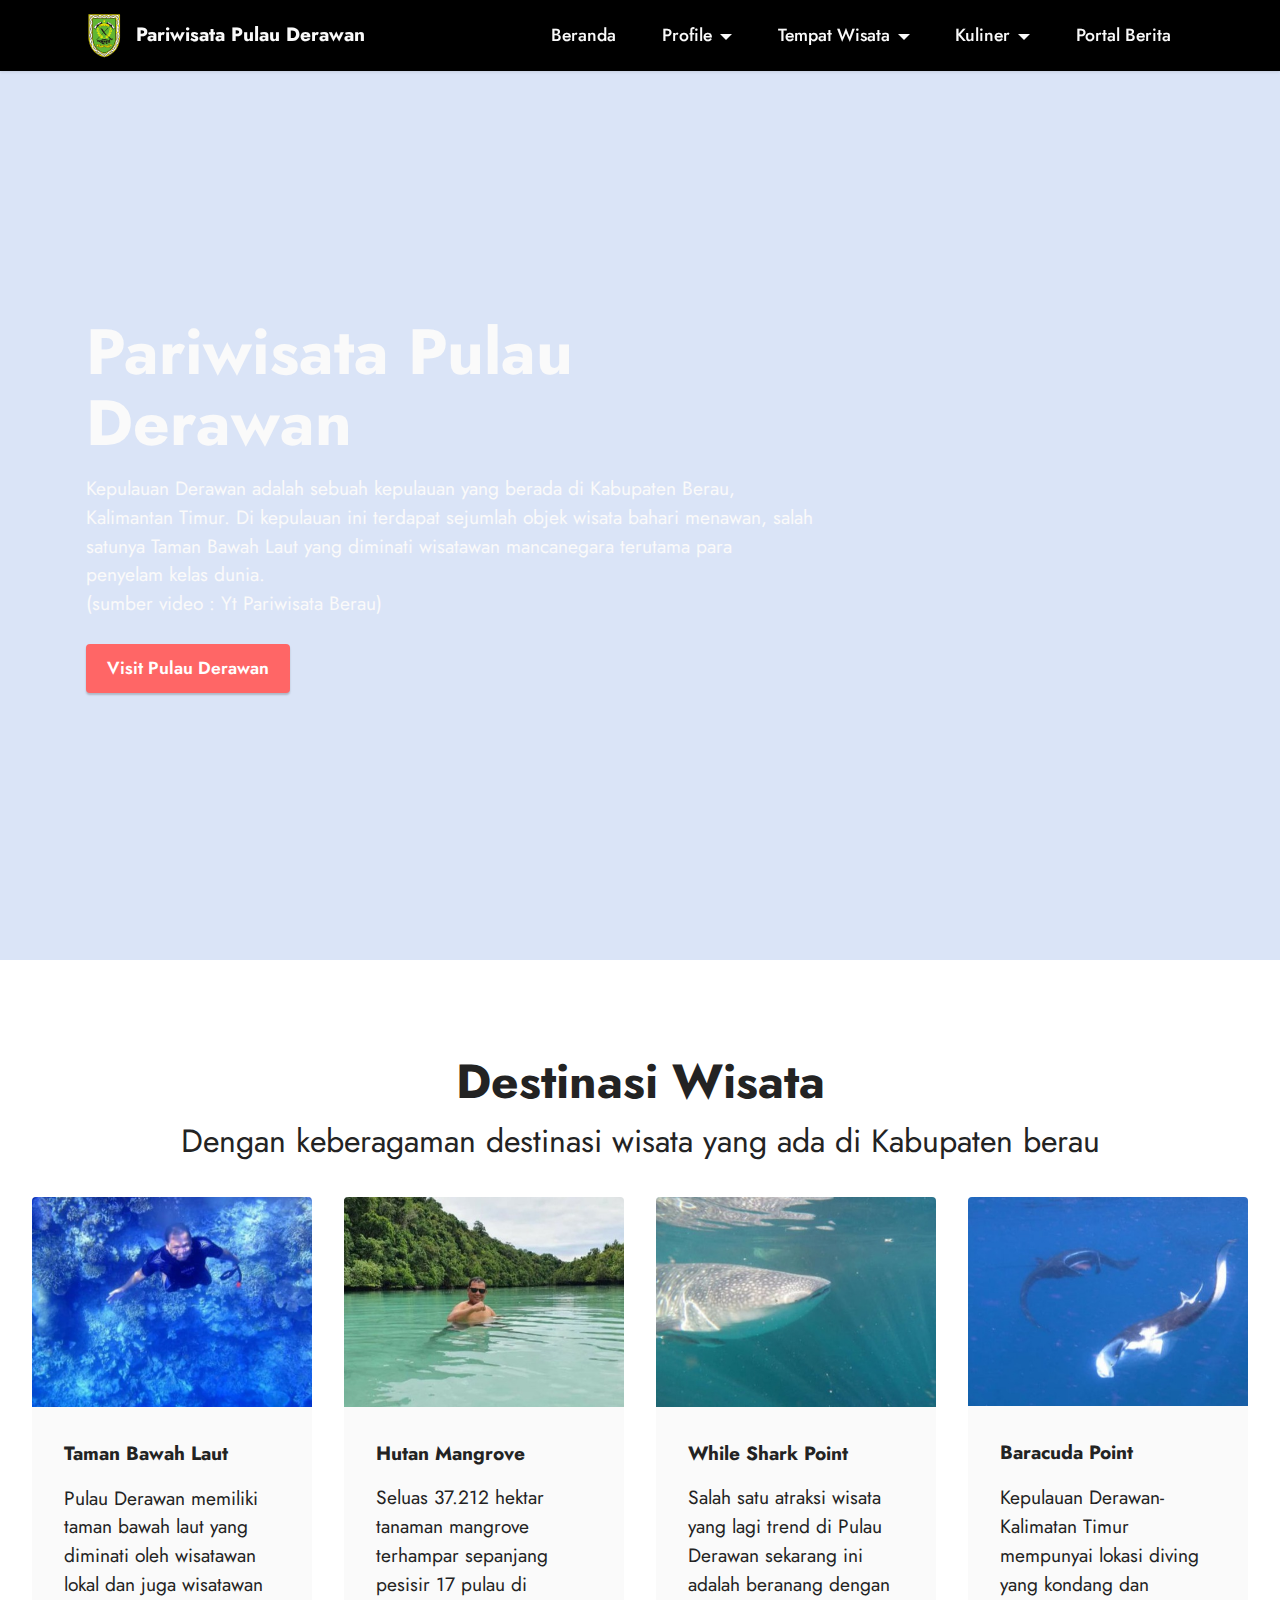
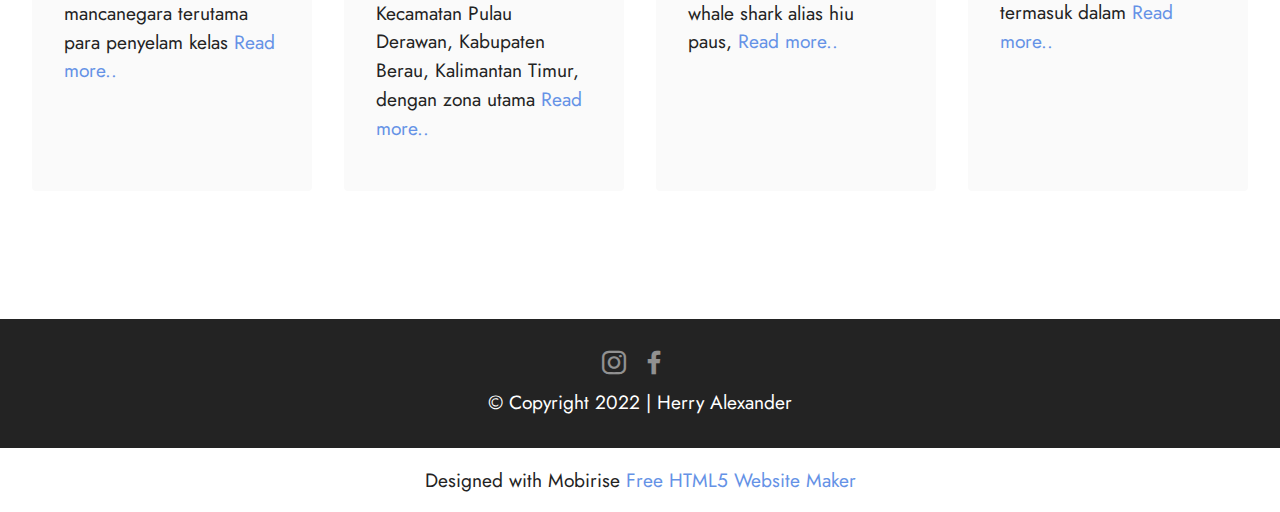
<file: index.html>
<!DOCTYPE html>
<html  >
<head>
  <!-- Site made with Mobirise Website Builder v5.6.11, https://mobirise.com -->
  <meta charset="UTF-8">
  <meta http-equiv="X-UA-Compatible" content="IE=edge">
  <meta name="generator" content="Mobirise v5.6.11, mobirise.com">
  <meta name="twitter:card" content="summary_large_image"/>
  <meta name="twitter:image:src" content="">
  <meta property="og:image" content="">
  <meta name="twitter:title" content="Home">
  <meta name="viewport" content="width=device-width, initial-scale=1, minimum-scale=1">
  <link rel="shortcut icon" href="assets/images/coat-of-arms-of-berau-regency.svg" type="image/x-icon">
  <meta name="description" content="">
  
  
  <title>Home</title>
  <link rel="stylesheet" href="assets/bootstrap/css/bootstrap.min.css">
  <link rel="stylesheet" href="assets/bootstrap/css/bootstrap-grid.min.css">
  <link rel="stylesheet" href="assets/bootstrap/css/bootstrap-reboot.min.css">
  <link rel="stylesheet" href="assets/dropdown/css/style.css">
  <link rel="stylesheet" href="assets/socicon/css/styles.css">
  <link rel="stylesheet" href="assets/theme/css/style.css">
  <link rel="preload" href="https://fonts.googleapis.com/css?family=Jost:100,200,300,400,500,600,700,800,900,100i,200i,300i,400i,500i,600i,700i,800i,900i&display=swap" as="style" onload="this.onload=null;this.rel='stylesheet'">
  <noscript><link rel="stylesheet" href="https://fonts.googleapis.com/css?family=Jost:100,200,300,400,500,600,700,800,900,100i,200i,300i,400i,500i,600i,700i,800i,900i&display=swap"></noscript>
  <link rel="preload" as="style" href="assets/mobirise/css/mbr-additional.css"><link rel="stylesheet" href="assets/mobirise/css/mbr-additional.css" type="text/css">
  
  
  
  
</head>
<body>
  
  <section data-bs-version="5.1" class="menu menu2 cid-tdGZw2D0Wn" once="menu" id="menu2-9">
    
    <nav class="navbar navbar-dropdown navbar-fixed-top navbar-expand-lg">
        <div class="container">
            <div class="navbar-brand">
                <span class="navbar-logo">
                    <a href="index.html">
                        <img src="assets/images/coat-of-arms-of-berau-regency.svg" alt="Mobirise Website Builder" style="height: 3rem;">
                    </a>
                </span>
                <span class="navbar-caption-wrap"><a class="navbar-caption text-white text-primary display-7" href="index.html">Pariwisata Pulau Derawan</a></span>
            </div>
            <button class="navbar-toggler" type="button" data-toggle="collapse" data-bs-toggle="collapse" data-target="#navbarSupportedContent" data-bs-target="#navbarSupportedContent" aria-controls="navbarNavAltMarkup" aria-expanded="false" aria-label="Toggle navigation">
                <div class="hamburger">
                    <span></span>
                    <span></span>
                    <span></span>
                    <span></span>
                </div>
            </button>
            <div class="collapse navbar-collapse" id="navbarSupportedContent">
                <ul class="navbar-nav nav-dropdown nav-right" data-app-modern-menu="true"><li class="nav-item"><a class="nav-link link text-white text-primary display-4" href="index.html">Beranda</a></li>
                    <li class="nav-item dropdown"><a class="nav-link link text-white dropdown-toggle display-4" href="https://mobiri.se" data-toggle="dropdown-submenu" data-bs-toggle="dropdown" data-bs-auto-close="outside" aria-expanded="false">Profile</a><div class="dropdown-menu" aria-labelledby="dropdown-473"><a class="text-white dropdown-item text-primary display-4" href="profile.html#header2-b">Sejarah</a><a class="text-white dropdown-item text-primary display-4" href="profile.html#content5-c">Visi dan Misi</a><a class="text-white dropdown-item text-primary display-4" href="profile.html#image1-e">Struktur Organisasi</a><a class="text-white dropdown-item text-primary display-4" href="profile.html#contacts3-12">Kontak</a></div></li>
                    <li class="nav-item dropdown"><a class="nav-link link text-white dropdown-toggle display-4" href="https://mobiri.se" data-toggle="dropdown-submenu" data-bs-toggle="dropdown" data-bs-auto-close="outside" aria-expanded="false">Tempat Wisata</a><div class="dropdown-menu" aria-labelledby="dropdown-120"><a class="text-white dropdown-item text-primary display-4" href="tamanbawahlaut.html">Taman Bawah Laut</a><a class="text-white dropdown-item text-primary display-4" href="hutanmangrove.html">Hutan Mangrove</a><a class="text-white dropdown-item text-primary display-4" href="whileshark.html">While Shark Point</a><a class="text-white dropdown-item text-primary display-4" href="baracuda.html">Baracuda Point</a></div>
                    </li><li class="nav-item dropdown"><a class="nav-link link text-white dropdown-toggle show display-4" href="https://mobiri.se" data-toggle="dropdown-submenu" data-bs-toggle="dropdown" data-bs-auto-close="outside" aria-expanded="false">Kuliner</a><div class="dropdown-menu show" aria-labelledby="dropdown-510" data-bs-popper="none"><a class="text-white show dropdown-item text-primary display-4" href="kuliner.html#image1-y">Kima</a><a class="text-white show dropdown-item text-primary display-4" href="kuliner.html#image2-z">Tehe-tehe</a><a class="text-white show dropdown-item text-primary display-4" href="kuliner.html#image1-10">Sarang Semut</a><a class="text-white show dropdown-item text-primary display-4" href="kuliner.html#image2-11">Kulabutan</a></div></li><li class="nav-item"><a class="nav-link link text-white show text-primary display-4" href="https://dispar.kaltimprov.go.id/category/berita-terkini/" target="_blank">Portal Berita</a></li></ul>
                
                
            </div>
        </div>
    </nav>
</section>

<section data-bs-version="5.1" class="header1 cid-tdGR9poJVl mbr-fullscreen" data-bg-video="https://www.youtube.com/embed/G66h4YpAroQ?rel=0&amp;mute=1&amp;showinfo=0&amp;autoplay=0&amp;loop=0" id="header1-3">

    

    <div class="mbr-fallback-image disabled"></div>
    <div class="mbr-overlay" style="opacity: 0.2; background-color: rgb(68, 121, 217);"></div>

    <div class="container">
        <div class="row">
            <div class="col-12 col-lg-8">
                <h1 class="mbr-section-title mbr-fonts-style mb-3 display-1"><strong>Pariwisata Pulau Derawan</strong></h1>
                
                <p class="mbr-text mbr-fonts-style display-7">
                    Kepulauan Derawan adalah sebuah kepulauan yang berada di Kabupaten Berau, Kalimantan Timur. Di kepulauan ini terdapat sejumlah objek wisata bahari menawan, salah satunya Taman Bawah Laut yang diminati wisatawan mancanegara terutama para penyelam kelas dunia.<br>(sumber video : Yt Pariwisata Berau)</p>
                <div class="mbr-section-btn mt-3"><a class="btn btn-secondary display-4" href="profile.html">Visit Pulau Derawan</a></div>
            </div>
        </div>
    </div>
</section>

<section data-bs-version="5.1" class="gallery3 cid-tdGSPhgQXD" id="gallery3-4">
    
    
    <div class="container-fluid">
        <div class="mbr-section-head">
            <h4 class="mbr-section-title mbr-fonts-style align-center mb-0 display-2">
                <strong>Destinasi Wisata</strong></h4>
            <h5 class="mbr-section-subtitle mbr-fonts-style align-center mb-0 mt-2 display-5">Dengan keberagaman destinasi wisata yang ada di Kabupaten berau</h5>
        </div>
        <div class="row mt-4">
            <div class="item features-image сol-12 col-md-6 col-lg-3">
                <div class="item-wrapper">
                    <div class="item-img">
                        <a href="tamanbawahlaut.html"><img src="assets/images/img-20220823-wa0003-518x921.jpeg" alt="Mobirise Website Builder"></a>
                    </div>
                    <div class="item-content">
                        <h5 class="item-title mbr-fonts-style display-7">
                            <strong>Taman Bawah Laut</strong></h5>
                        
                        <p class="mbr-text mbr-fonts-style mt-3 display-7">
                            Pulau Derawan memiliki taman bawah laut yang diminati oleh wisatawan lokal dan juga wisatawan mancanegara terutama para penyelam kelas <a href="page2.html" class="text-primary">Read more..</a></p>
                    </div>
                    
                </div>
            </div>
            <div class="item features-image сol-12 col-md-6 col-lg-3">
                <div class="item-wrapper">
                    <div class="item-img">
                        <a href="hutanmangrove.html"><img src="assets/images/img-20220823-wa0006-518x921.jpeg" alt="Mobirise Website Builder"></a>
                    </div>
                    <div class="item-content">
                        <h5 class="item-title mbr-fonts-style display-7">
                            <strong>Hutan Mangrove</strong></h5>
                        
                        <p class="mbr-text mbr-fonts-style mt-3 display-7">Seluas 37.212 hektar tanaman mangrove terhampar sepanjang pesisir 17 pulau di Kecamatan Pulau Derawan, Kabupaten Berau, Kalimantan Timur, dengan zona utama <a href="hutanmangrove.html" class="text-primary">Read more..</a><br></p>
                    </div>
                    
                </div>
            </div>
            <div class="item features-image сol-12 col-md-6 col-lg-3">
                <div class="item-wrapper">
                    <div class="item-img">
                        <a href="whileshark.html"><img src="assets/images/img-20220823-wa0005-518x921.jpeg" alt="Mobirise Website Builder"></a>
                    </div>
                    <div class="item-content">
                        <h5 class="item-title mbr-fonts-style display-7">
                            <strong>While Shark Point</strong></h5>
                        
                        <p class="mbr-text mbr-fonts-style mt-3 display-7">
                            Salah satu atraksi wisata yang lagi trend di Pulau Derawan sekarang ini adalah beranang dengan whale shark alias hiu paus,&nbsp;<a href="whileshark.html" class="text-primary">Read more..</a></p>
                    </div>
                    
                </div>
            </div>
            <div class="item features-image сol-12 col-md-6 col-lg-3">
                <div class="item-wrapper">
                    <div class="item-img">
                        <a href="baracuda.html"><img src="assets/images/img-20220823-wa0004-518x921.jpeg" alt="Mobirise Website Builder" title=""></a>
                    </div>
                    <div class="item-content">
                        <h5 class="item-title mbr-fonts-style display-7">
                            <strong>Baracuda Point</strong></h5>
                        
                        <p class="mbr-text mbr-fonts-style mt-3 display-7">
                            Kepulauan Derawan- Kalimatan Timur mempunyai lokasi diving yang kondang dan termasuk dalam <a href="page5.html" class="text-primary">Read more..</a></p>
                    </div>
                    
                </div>
            </div>
        </div>
    </div>
</section>

<section data-bs-version="5.1" class="footer3 cid-tdH0uuYaSc" once="footers" id="footer3-a">

    

    

    <div class="container">
        <div class="media-container-row align-center mbr-white">
            
            <div class="row social-row">
                <div class="social-list align-right pb-2">
                    
                    
                    
                    
                    
                    
                <div class="soc-item">
                        <a href="https://instagram.com/pemkampulauderawan" target="_blank">
                            <span class="mbr-iconfont mbr-iconfont-social socicon-instagram socicon"></span>
                        </a>
                    </div><div class="soc-item">
                        <a href="https://www.facebook.com/pemdes.pulauderawan.3" target="_blank">
                            <span class="mbr-iconfont mbr-iconfont-social socicon-facebook socicon"></span>
                        </a>
                    </div></div>
            </div>
            <div class="row row-copirayt">
                <p class="mbr-text mb-0 mbr-fonts-style mbr-white align-center display-7">
                    © Copyright 2022 | Herry Alexander<br></p>
            </div>
        </div>
    </div>
</section><section class="display-7" style="padding: 0;align-items: center;justify-content: center;flex-wrap: wrap;    align-content: center;display: flex;position: relative;height: 4rem;"><a href="https://mobiri.se/2832314" style="flex: 1 1;height: 4rem;position: absolute;width: 100%;z-index: 1;"><img alt="" style="height: 4rem;" src="[data-uri]"></a><p style="margin: 0;text-align: center;" class="display-7">Designed with Mobirise &#8204;</p><a style="z-index:1" href="https://mobirise.com/html-builder.html">Free HTML5 Website Maker</a></section><script src="assets/bootstrap/js/bootstrap.bundle.min.js"></script>  <script src="assets/smoothscroll/smooth-scroll.js"></script>  <script src="assets/ytplayer/index.js"></script>  <script src="assets/dropdown/js/navbar-dropdown.js"></script>  <script src="assets/vimeoplayer/player.js"></script>  <script src="assets/theme/js/script.js"></script>  
  
  
</body>
</html>
</file>
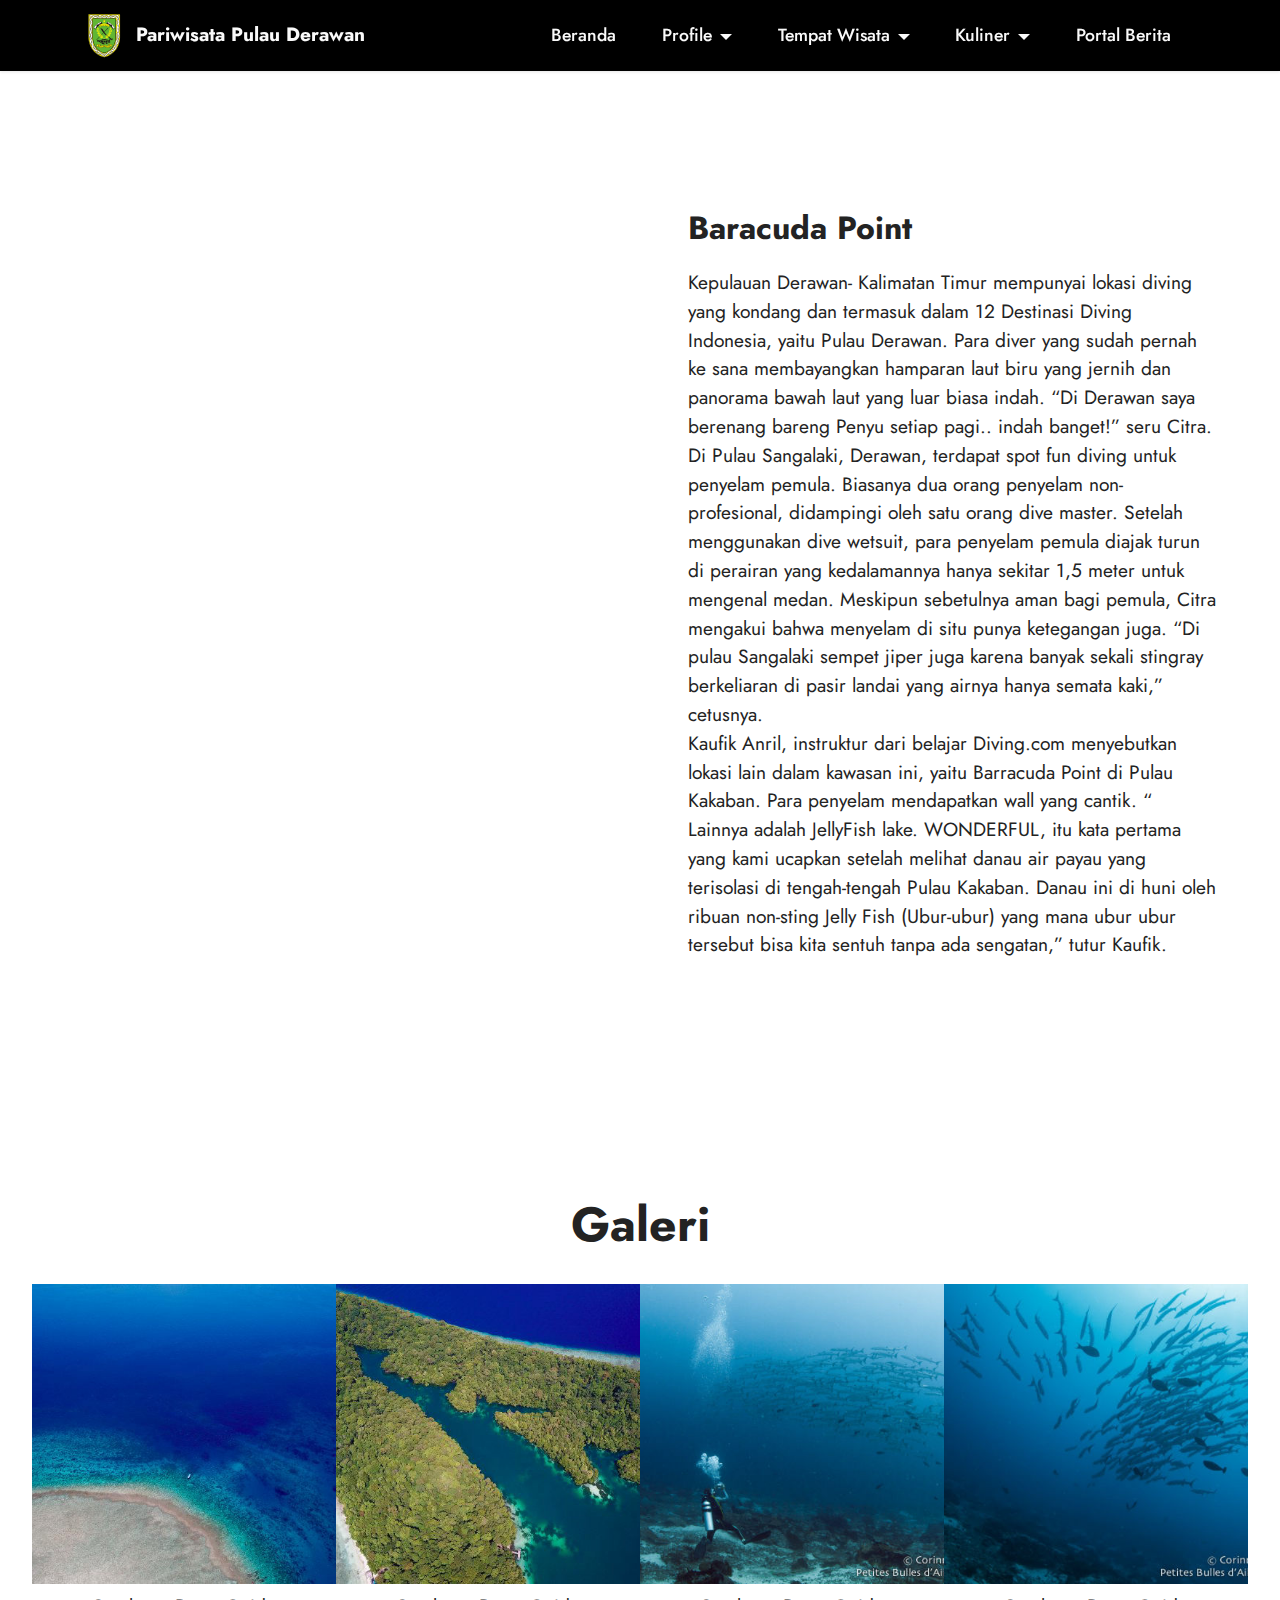
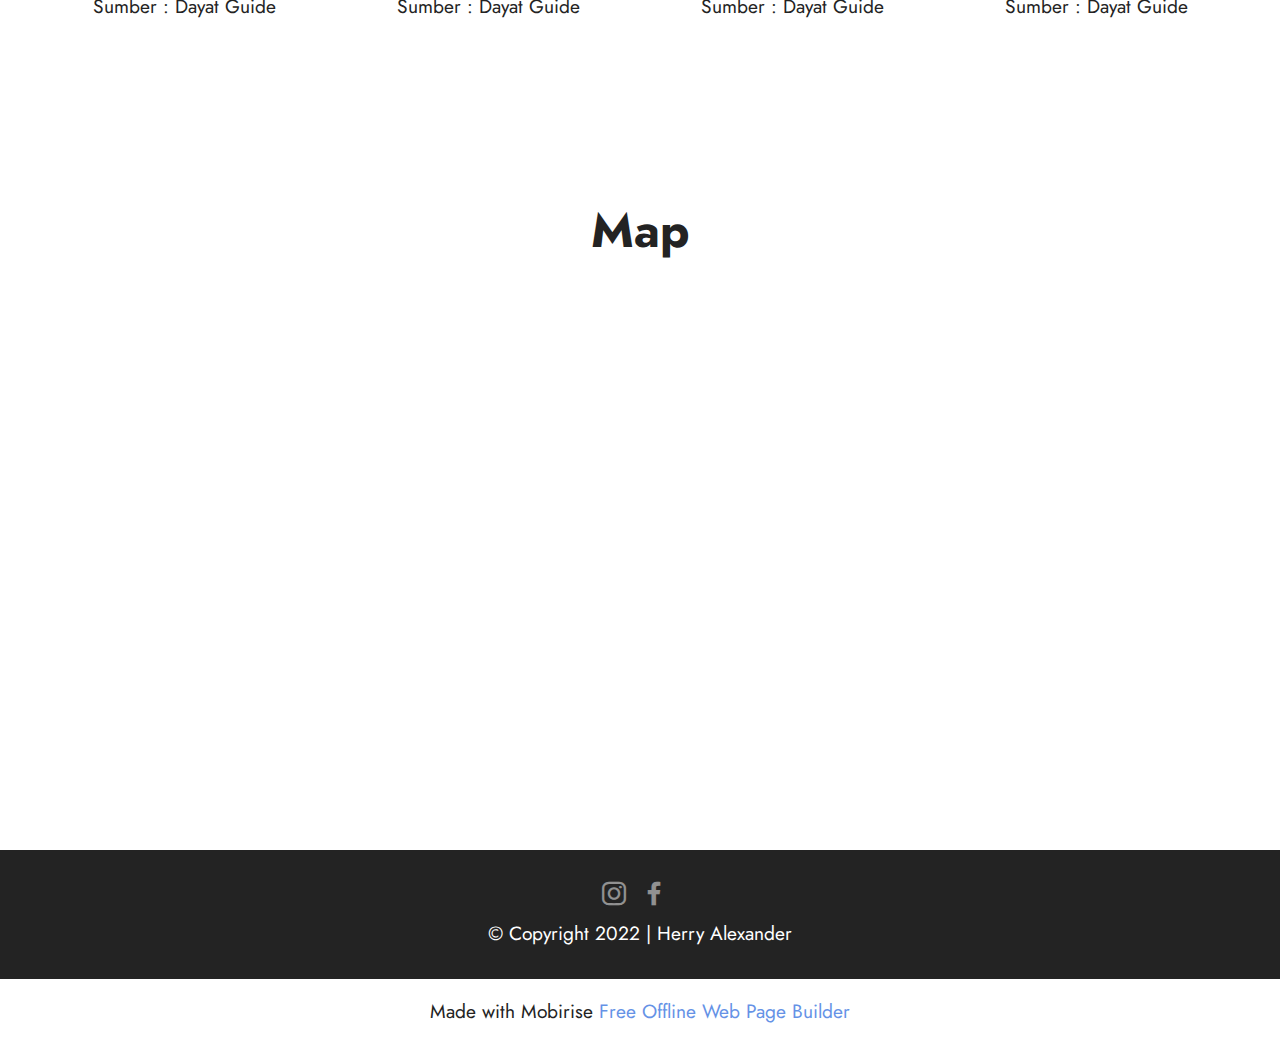
<file: baracuda.html>
<!DOCTYPE html>
<html  >
<head>
  <!-- Site made with Mobirise Website Builder v5.6.11, https://mobirise.com -->
  <meta charset="UTF-8">
  <meta http-equiv="X-UA-Compatible" content="IE=edge">
  <meta name="generator" content="Mobirise v5.6.11, mobirise.com">
  <meta name="twitter:card" content="summary_large_image"/>
  <meta name="twitter:image:src" content="">
  <meta property="og:image" content="">
  <meta name="twitter:title" content="Baracuda Point">
  <meta name="viewport" content="width=device-width, initial-scale=1, minimum-scale=1">
  <link rel="shortcut icon" href="assets/images/coat-of-arms-of-berau-regency.svg" type="image/x-icon">
  <meta name="description" content="">
  
  
  <title>Baracuda Point</title>
  <link rel="stylesheet" href="assets/web/assets/mobirise-icons2/mobirise2.css">
  <link rel="stylesheet" href="assets/bootstrap/css/bootstrap.min.css">
  <link rel="stylesheet" href="assets/bootstrap/css/bootstrap-grid.min.css">
  <link rel="stylesheet" href="assets/bootstrap/css/bootstrap-reboot.min.css">
  <link rel="stylesheet" href="assets/dropdown/css/style.css">
  <link rel="stylesheet" href="assets/socicon/css/styles.css">
  <link rel="stylesheet" href="assets/theme/css/style.css">
  <link rel="preload" href="https://fonts.googleapis.com/css?family=Jost:100,200,300,400,500,600,700,800,900,100i,200i,300i,400i,500i,600i,700i,800i,900i&display=swap" as="style" onload="this.onload=null;this.rel='stylesheet'">
  <noscript><link rel="stylesheet" href="https://fonts.googleapis.com/css?family=Jost:100,200,300,400,500,600,700,800,900,100i,200i,300i,400i,500i,600i,700i,800i,900i&display=swap"></noscript>
  <link rel="preload" as="style" href="assets/mobirise/css/mbr-additional.css"><link rel="stylesheet" href="assets/mobirise/css/mbr-additional.css" type="text/css">
  
  
  
  
</head>
<body>
  
  <section data-bs-version="5.1" class="menu menu2 cid-tdGZw2D0Wn" once="menu" id="menu2-9">
    
    <nav class="navbar navbar-dropdown navbar-fixed-top navbar-expand-lg">
        <div class="container">
            <div class="navbar-brand">
                <span class="navbar-logo">
                    <a href="index.html">
                        <img src="assets/images/coat-of-arms-of-berau-regency.svg" alt="Mobirise Website Builder" style="height: 3rem;">
                    </a>
                </span>
                <span class="navbar-caption-wrap"><a class="navbar-caption text-white text-primary display-7" href="index.html">Pariwisata Pulau Derawan</a></span>
            </div>
            <button class="navbar-toggler" type="button" data-toggle="collapse" data-bs-toggle="collapse" data-target="#navbarSupportedContent" data-bs-target="#navbarSupportedContent" aria-controls="navbarNavAltMarkup" aria-expanded="false" aria-label="Toggle navigation">
                <div class="hamburger">
                    <span></span>
                    <span></span>
                    <span></span>
                    <span></span>
                </div>
            </button>
            <div class="collapse navbar-collapse" id="navbarSupportedContent">
                <ul class="navbar-nav nav-dropdown nav-right" data-app-modern-menu="true"><li class="nav-item"><a class="nav-link link text-white text-primary display-4" href="index.html">Beranda</a></li>
                    <li class="nav-item dropdown"><a class="nav-link link text-white dropdown-toggle display-4" href="https://mobiri.se" data-toggle="dropdown-submenu" data-bs-toggle="dropdown" data-bs-auto-close="outside" aria-expanded="false">Profile</a><div class="dropdown-menu" aria-labelledby="dropdown-473"><a class="text-white dropdown-item text-primary display-4" href="profile.html#header2-b">Sejarah</a><a class="text-white dropdown-item text-primary display-4" href="profile.html#content5-c">Visi dan Misi</a><a class="text-white dropdown-item text-primary display-4" href="profile.html#image1-e">Struktur Organisasi</a><a class="text-white dropdown-item text-primary display-4" href="profile.html#contacts3-12">Kontak</a></div></li>
                    <li class="nav-item dropdown"><a class="nav-link link text-white dropdown-toggle display-4" href="https://mobiri.se" data-toggle="dropdown-submenu" data-bs-toggle="dropdown" data-bs-auto-close="outside" aria-expanded="false">Tempat Wisata</a><div class="dropdown-menu" aria-labelledby="dropdown-120"><a class="text-white dropdown-item text-primary display-4" href="tamanbawahlaut.html">Taman Bawah Laut</a><a class="text-white dropdown-item text-primary display-4" href="hutanmangrove.html">Hutan Mangrove</a><a class="text-white dropdown-item text-primary display-4" href="whileshark.html">While Shark Point</a><a class="text-white dropdown-item text-primary display-4" href="baracuda.html">Baracuda Point</a></div>
                    </li><li class="nav-item dropdown"><a class="nav-link link text-white dropdown-toggle show display-4" href="https://mobiri.se" data-toggle="dropdown-submenu" data-bs-toggle="dropdown" data-bs-auto-close="outside" aria-expanded="false">Kuliner</a><div class="dropdown-menu show" aria-labelledby="dropdown-510" data-bs-popper="none"><a class="text-white show dropdown-item text-primary display-4" href="kuliner.html#image1-y">Kima</a><a class="text-white show dropdown-item text-primary display-4" href="kuliner.html#image2-z">Tehe-tehe</a><a class="text-white show dropdown-item text-primary display-4" href="kuliner.html#image1-10">Sarang Semut</a><a class="text-white show dropdown-item text-primary display-4" href="kuliner.html#image2-11">Kulabutan</a></div></li><li class="nav-item"><a class="nav-link link text-white show text-primary display-4" href="https://dispar.kaltimprov.go.id/category/berita-terkini/" target="_blank">Portal Berita</a></li></ul>
                
                
            </div>
        </div>
    </nav>
</section>

<section data-bs-version="5.1" class="video4 cid-tdI9m59RmB" id="video4-r">
    
    
    
    <div>
        <div class="title-wrapper mb-5">
            
        </div>
        <div class="row align-items-center">
            <div class="col-12 col-lg-6 video-block">
                <div class="video-wrapper"><iframe class="mbr-embedded-video" src="https://www.youtube.com/embed/cNqJTfWuPBI?rel=0&amp;amp;mute=1&amp;showinfo=0&amp;autoplay=0&amp;loop=0" width="1280" height="720" frameborder="0" allowfullscreen></iframe></div>
                
            </div>
            <div class="col-12 col-lg">
                <div class="text-wrapper">
                    <h5 class="mbr-section-subtitle mbr-fonts-style mb-3 display-5">
                        <strong>Baracuda Point</strong></h5>
                    <p class="mbr-text mbr-fonts-style display-7">Kepulauan Derawan- Kalimatan Timur mempunyai lokasi diving yang kondang dan termasuk dalam 12 Destinasi Diving Indonesia, yaitu Pulau Derawan. Para diver yang sudah pernah ke sana membayangkan hamparan laut biru yang jernih dan panorama bawah laut yang luar biasa indah. “Di Derawan saya berenang bareng Penyu setiap pagi.. indah banget!” seru Citra.
<br>Di Pulau Sangalaki, Derawan, terdapat spot fun diving untuk penyelam pemula. Biasanya dua orang penyelam non-profesional, didampingi oleh satu orang dive master. Setelah menggunakan dive wetsuit, para penyelam pemula diajak turun di perairan yang kedalamannya hanya sekitar 1,5 meter untuk mengenal medan. Meskipun sebetulnya aman bagi pemula, Citra mengakui bahwa menyelam di situ punya ketegangan juga. “Di pulau Sangalaki sempet jiper juga karena banyak sekali stingray berkeliaran di pasir landai yang airnya hanya semata kaki,” cetusnya.
<br>Kaufik Anril, instruktur dari belajar Diving.com menyebutkan lokasi lain dalam kawasan ini, yaitu Barracuda Point di Pulau Kakaban. Para penyelam mendapatkan wall yang cantik. “ Lainnya adalah JellyFish lake. WONDERFUL, itu kata pertama yang kami ucapkan setelah melihat danau air payau yang terisolasi di tengah-tengah Pulau Kakaban. Danau ini di huni oleh ribuan non-sting Jelly Fish (Ubur-ubur) yang mana ubur ubur tersebut bisa kita sentuh tanpa ada sengatan,” tutur Kaufik.&nbsp;</p>
                </div>
            </div>
        </div>
    </div>
</section>

<section data-bs-version="5.1" class="gallery6 mbr-gallery cid-tdI9pqpzyU" id="gallery6-s">
    

    
    

    <div class="container-fluid">
        <div class="mbr-section-head">
            <h3 class="mbr-section-title mbr-fonts-style align-center m-0 display-2"><strong>Galeri</strong></h3>
            
        </div>
        <div class="row mbr-gallery mt-4">
            <div class="col-12 col-md-6 col-lg-3 item gallery-image active">
                <div class="item-wrapper" data-toggle="modal" data-bs-toggle="modal" data-target="#tfpecA80SO-modal" data-bs-target="#tfpecA80SO-modal">
                    <img class="w-100" src="assets/images/reef-of-sangalaki-550x413.jpg" alt="Mobirise Website Builder" data-slide-to="0" data-bs-slide-to="0" data-target="#lb-tfpecA80SO" data-bs-target="#lb-tfpecA80SO">
                    <div class="icon-wrapper">
                        <span class="mobi-mbri mobi-mbri-search mbr-iconfont mbr-iconfont-btn"></span>
                    </div>
                </div>
                <h6 class="mbr-item-subtitle mbr-fonts-style align-center mb-2 mt-2 display-7">Sumber : Dayat Guide</h6>
            </div><div class="col-12 col-md-6 col-lg-3 item gallery-image">
                <div class="item-wrapper" data-toggle="modal" data-bs-toggle="modal" data-target="#tfpecA80SO-modal" data-bs-target="#tfpecA80SO-modal">
                    <img class="w-100" src="assets/images/jellyfish-lake-the-t-550x413.jpg" alt="Mobirise Website Builder" data-slide-to="1" data-bs-slide-to="1" data-target="#lb-tfpecA80SO" data-bs-target="#lb-tfpecA80SO">
                    <div class="icon-wrapper">
                        <span class="mobi-mbri mobi-mbri-search mbr-iconfont mbr-iconfont-btn"></span>
                    </div>
                </div>
                <h6 class="mbr-item-subtitle mbr-fonts-style align-center mb-2 mt-2 display-7">Sumber : Dayat Guide</h6>
            </div>
            <div class="col-12 col-md-6 col-lg-3 item gallery-image">
                <div class="item-wrapper" data-toggle="modal" data-bs-toggle="modal" data-target="#tfpecA80SO-modal" data-bs-target="#tfpecA80SO-modal">
                    <img class="w-100" src="assets/images/kakaban-barracuda-6-566x377.jpg" alt="Mobirise Website Builder" data-slide-to="2" data-bs-slide-to="2" data-target="#lb-tfpecA80SO" data-bs-target="#lb-tfpecA80SO">
                    <div class="icon-wrapper">
                        <span class="mobi-mbri mobi-mbri-search mbr-iconfont mbr-iconfont-btn"></span>
                    </div>
                </div>
                <h6 class="mbr-item-subtitle mbr-fonts-style align-center mb-2 mt-2 display-7">Sumber : Dayat Guide</h6>
            </div><div class="col-12 col-md-6 col-lg-3 item gallery-image">
                <div class="item-wrapper" data-toggle="modal" data-bs-toggle="modal" data-target="#tfpecA80SO-modal" data-bs-target="#tfpecA80SO-modal">
                    <img class="w-100" src="assets/images/kakaban-barracuda-4-500x3332x-566x377.jpg" alt="Mobirise Website Builder" data-slide-to="3" data-bs-slide-to="3" data-target="#lb-tfpecA80SO" data-bs-target="#lb-tfpecA80SO">
                    <div class="icon-wrapper">
                        <span class="mobi-mbri mobi-mbri-search mbr-iconfont mbr-iconfont-btn"></span>
                    </div>
                </div>
                <h6 class="mbr-item-subtitle mbr-fonts-style align-center mb-2 mt-2 display-7">Sumber : Dayat Guide</h6>
            </div>
            
            
        </div>

        <div class="modal mbr-slider" tabindex="-1" role="dialog" aria-hidden="true" id="tfpecA80SO-modal">
            <div class="modal-dialog" role="document">
                <div class="modal-content">
                    <div class="modal-body">
                        <div class="carousel slide" id="lb-tfpecA80SO" data-interval="5000" data-bs-interval="5000">
                            <div class="carousel-inner">
                                <div class="carousel-item active">
                                    <img class="d-block w-100" src="assets/images/reef-of-sangalaki-550x413.jpg" alt="Mobirise Website Builder">
                                </div><div class="carousel-item">
                                    <img class="d-block w-100" src="assets/images/jellyfish-lake-the-t-550x413.jpg" alt="Mobirise Website Builder">
                                </div>
                                <div class="carousel-item">
                                    <img class="d-block w-100" src="assets/images/kakaban-barracuda-6-566x377.jpg" alt="Mobirise Website Builder">
                                </div><div class="carousel-item">
                                    <img class="d-block w-100" src="assets/images/kakaban-barracuda-4-500x3332x-566x377.jpg" alt="Mobirise Website Builder">
                                </div>
                                
                                
                            </div>
                            <ol class="carousel-indicators">
                                <li data-slide-to="0" data-bs-slide-to="0" class="active" data-target="#lb-tfpecA80SO" data-bs-target="#lb-tfpecA80SO"></li>
                                <li data-slide-to="1" data-bs-slide-to="1" data-target="#lb-tfpecA80SO" data-bs-target="#lb-tfpecA80SO"></li>
                                <li data-slide-to="2" data-bs-slide-to="2" data-target="#lb-tfpecA80SO" data-bs-target="#lb-tfpecA80SO"></li>
                                <li data-slide-to="3" data-bs-slide-to="3" data-target="#lb-tfpecA80SO" data-bs-target="#lb-tfpecA80SO"></li>
                            </ol>
                            <a role="button" href="" class="close" data-dismiss="modal" data-bs-dismiss="modal" aria-label="Close">
                            </a>
                            <a class="carousel-control-prev carousel-control" role="button" data-slide="prev" data-bs-slide="prev" href="#lb-tfpecA80SO">
                                <span class="mobi-mbri mobi-mbri-arrow-prev" aria-hidden="true"></span>
                                <span class="sr-only visually-hidden">Previous</span>
                            </a>
                            <a class="carousel-control-next carousel-control" role="button" data-slide="next" data-bs-slide="next" href="#lb-tfpecA80SO">
                                <span class="mobi-mbri mobi-mbri-arrow-next" aria-hidden="true"></span>
                                <span class="sr-only visually-hidden">Next</span>
                            </a>
                        </div>
                    </div>
                </div>
            </div>
        </div>
    </div>
</section>

<section data-bs-version="5.1" class="map1 cid-tdI9rs7Mpi" id="map1-t">
    
    
    
    <div class="container">
        <div class="mbr-section-head mb-4">
            <h3 class="mbr-section-title mbr-fonts-style align-center mb-0 display-2">
                <strong>Map</strong>
            </h3>
            
        </div>
        <div class="google-map"><iframe frameborder="0" style="border:0" src="https://www.google.com/maps/embed?pb=!1m18!1m12!1m3!1d63792.58704532376!2d118.46640477037573!3d2.1396167388253695!2m3!1f0!2f0!3f0!3m2!1i1024!2i768!4f13.1!3m3!1m2!1s0x320d56ff5c3dd195%3A0x41738ad59819fc00!2sPulau%20Kakaban!5e0!3m2!1sid!2sid!4v1659671450376!5m2!1sid!2sid" allowfullscreen=""></iframe></div>
    </div>
</section>

<section data-bs-version="5.1" class="footer3 cid-tdH0uuYaSc" once="footers" id="footer3-a">

    

    

    <div class="container">
        <div class="media-container-row align-center mbr-white">
            
            <div class="row social-row">
                <div class="social-list align-right pb-2">
                    
                    
                    
                    
                    
                    
                <div class="soc-item">
                        <a href="https://instagram.com/pemkampulauderawan" target="_blank">
                            <span class="mbr-iconfont mbr-iconfont-social socicon-instagram socicon"></span>
                        </a>
                    </div><div class="soc-item">
                        <a href="https://www.facebook.com/pemdes.pulauderawan.3" target="_blank">
                            <span class="mbr-iconfont mbr-iconfont-social socicon-facebook socicon"></span>
                        </a>
                    </div></div>
            </div>
            <div class="row row-copirayt">
                <p class="mbr-text mb-0 mbr-fonts-style mbr-white align-center display-7">
                    © Copyright 2022 | Herry Alexander<br></p>
            </div>
        </div>
    </div>
</section><section class="display-7" style="padding: 0;align-items: center;justify-content: center;flex-wrap: wrap;    align-content: center;display: flex;position: relative;height: 4rem;"><a href="https://mobiri.se/2832314" style="flex: 1 1;height: 4rem;position: absolute;width: 100%;z-index: 1;"><img alt="" style="height: 4rem;" src="[data-uri]"></a><p style="margin: 0;text-align: center;" class="display-7">Made with Mobirise &#8204;</p><a style="z-index:1" href="https://mobirise.com/offline-website-builder.html">Free Offline Web Page Builder</a></section><script src="assets/bootstrap/js/bootstrap.bundle.min.js"></script>  <script src="assets/smoothscroll/smooth-scroll.js"></script>  <script src="assets/ytplayer/index.js"></script>  <script src="assets/dropdown/js/navbar-dropdown.js"></script>  <script src="assets/playervimeo/vimeo_player.js"></script>  <script src="assets/theme/js/script.js"></script>  
  
  
</body>
</html>
</file>
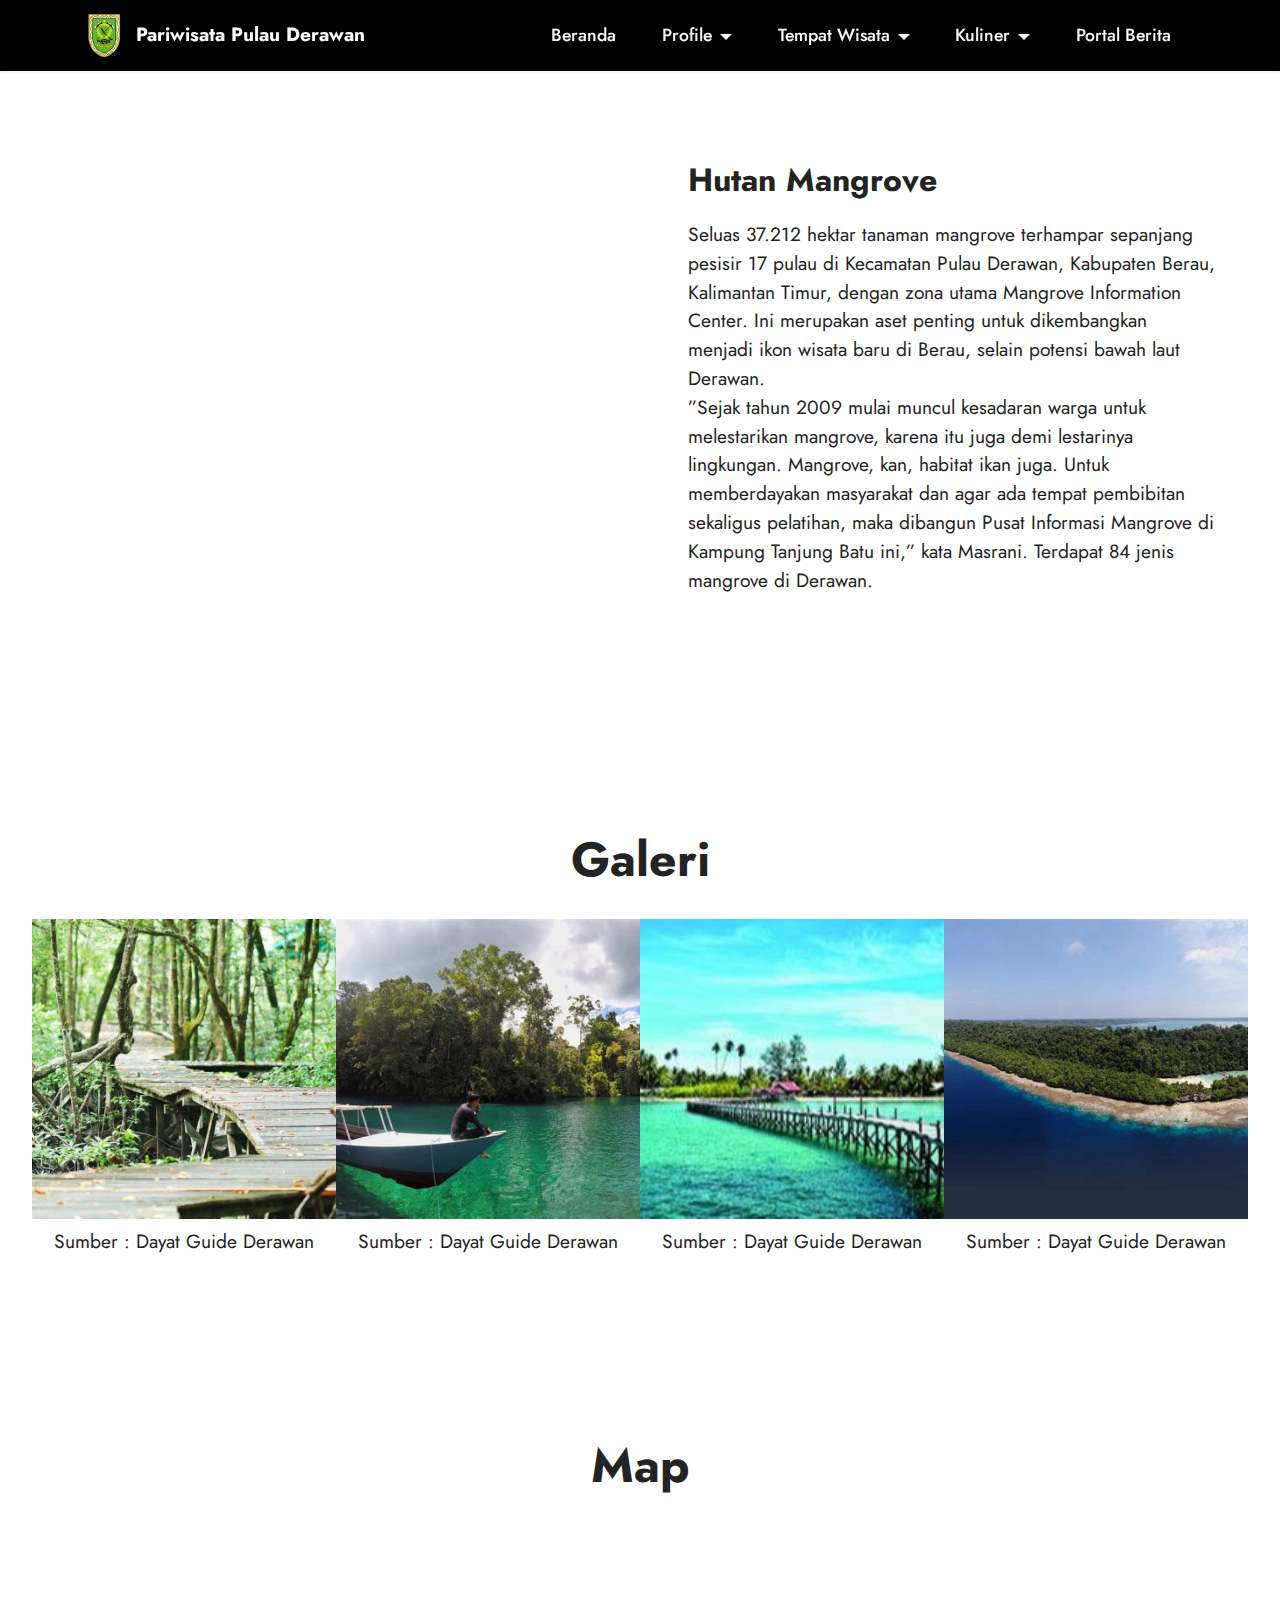
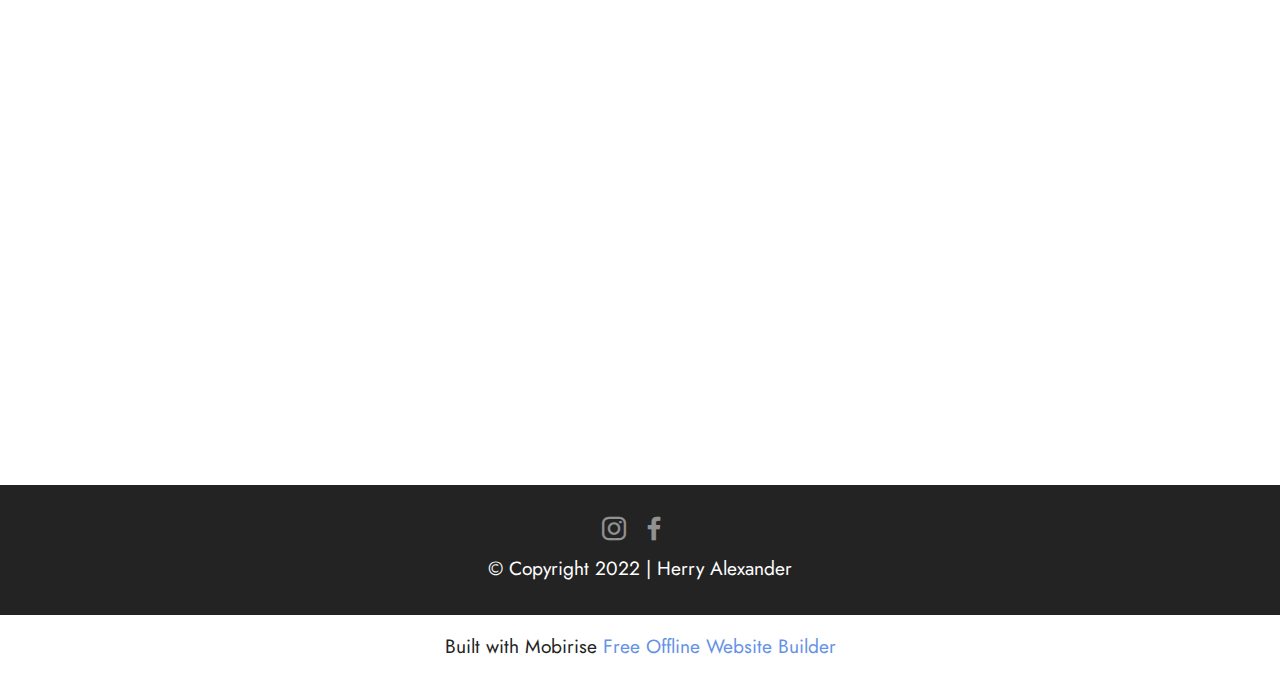
<file: hutanmangrove.html>
<!DOCTYPE html>
<html  >
<head>
  <!-- Site made with Mobirise Website Builder v5.6.11, https://mobirise.com -->
  <meta charset="UTF-8">
  <meta http-equiv="X-UA-Compatible" content="IE=edge">
  <meta name="generator" content="Mobirise v5.6.11, mobirise.com">
  <meta name="twitter:card" content="summary_large_image"/>
  <meta name="twitter:image:src" content="">
  <meta property="og:image" content="">
  <meta name="twitter:title" content="Hutan Mangrove">
  <meta name="viewport" content="width=device-width, initial-scale=1, minimum-scale=1">
  <link rel="shortcut icon" href="assets/images/coat-of-arms-of-berau-regency.svg" type="image/x-icon">
  <meta name="description" content="">
  
  
  <title>Hutan Mangrove</title>
  <link rel="stylesheet" href="assets/web/assets/mobirise-icons2/mobirise2.css">
  <link rel="stylesheet" href="assets/bootstrap/css/bootstrap.min.css">
  <link rel="stylesheet" href="assets/bootstrap/css/bootstrap-grid.min.css">
  <link rel="stylesheet" href="assets/bootstrap/css/bootstrap-reboot.min.css">
  <link rel="stylesheet" href="assets/dropdown/css/style.css">
  <link rel="stylesheet" href="assets/socicon/css/styles.css">
  <link rel="stylesheet" href="assets/theme/css/style.css">
  <link rel="preload" href="https://fonts.googleapis.com/css?family=Jost:100,200,300,400,500,600,700,800,900,100i,200i,300i,400i,500i,600i,700i,800i,900i&display=swap" as="style" onload="this.onload=null;this.rel='stylesheet'">
  <noscript><link rel="stylesheet" href="https://fonts.googleapis.com/css?family=Jost:100,200,300,400,500,600,700,800,900,100i,200i,300i,400i,500i,600i,700i,800i,900i&display=swap"></noscript>
  <link rel="preload" as="style" href="assets/mobirise/css/mbr-additional.css"><link rel="stylesheet" href="assets/mobirise/css/mbr-additional.css" type="text/css">
  
  
  
  
</head>
<body>
  
  <section data-bs-version="5.1" class="menu menu2 cid-tdGZw2D0Wn" once="menu" id="menu2-9">
    
    <nav class="navbar navbar-dropdown navbar-fixed-top navbar-expand-lg">
        <div class="container">
            <div class="navbar-brand">
                <span class="navbar-logo">
                    <a href="index.html">
                        <img src="assets/images/coat-of-arms-of-berau-regency.svg" alt="Mobirise Website Builder" style="height: 3rem;">
                    </a>
                </span>
                <span class="navbar-caption-wrap"><a class="navbar-caption text-white text-primary display-7" href="index.html">Pariwisata Pulau Derawan</a></span>
            </div>
            <button class="navbar-toggler" type="button" data-toggle="collapse" data-bs-toggle="collapse" data-target="#navbarSupportedContent" data-bs-target="#navbarSupportedContent" aria-controls="navbarNavAltMarkup" aria-expanded="false" aria-label="Toggle navigation">
                <div class="hamburger">
                    <span></span>
                    <span></span>
                    <span></span>
                    <span></span>
                </div>
            </button>
            <div class="collapse navbar-collapse" id="navbarSupportedContent">
                <ul class="navbar-nav nav-dropdown nav-right" data-app-modern-menu="true"><li class="nav-item"><a class="nav-link link text-white text-primary display-4" href="index.html">Beranda</a></li>
                    <li class="nav-item dropdown"><a class="nav-link link text-white dropdown-toggle display-4" href="https://mobiri.se" data-toggle="dropdown-submenu" data-bs-toggle="dropdown" data-bs-auto-close="outside" aria-expanded="false">Profile</a><div class="dropdown-menu" aria-labelledby="dropdown-473"><a class="text-white dropdown-item text-primary display-4" href="profile.html#header2-b">Sejarah</a><a class="text-white dropdown-item text-primary display-4" href="profile.html#content5-c">Visi dan Misi</a><a class="text-white dropdown-item text-primary display-4" href="profile.html#image1-e">Struktur Organisasi</a><a class="text-white dropdown-item text-primary display-4" href="profile.html#contacts3-12">Kontak</a></div></li>
                    <li class="nav-item dropdown"><a class="nav-link link text-white dropdown-toggle display-4" href="https://mobiri.se" data-toggle="dropdown-submenu" data-bs-toggle="dropdown" data-bs-auto-close="outside" aria-expanded="false">Tempat Wisata</a><div class="dropdown-menu" aria-labelledby="dropdown-120"><a class="text-white dropdown-item text-primary display-4" href="tamanbawahlaut.html">Taman Bawah Laut</a><a class="text-white dropdown-item text-primary display-4" href="hutanmangrove.html">Hutan Mangrove</a><a class="text-white dropdown-item text-primary display-4" href="whileshark.html">While Shark Point</a><a class="text-white dropdown-item text-primary display-4" href="baracuda.html">Baracuda Point</a></div>
                    </li><li class="nav-item dropdown"><a class="nav-link link text-white dropdown-toggle show display-4" href="https://mobiri.se" data-toggle="dropdown-submenu" data-bs-toggle="dropdown" data-bs-auto-close="outside" aria-expanded="false">Kuliner</a><div class="dropdown-menu show" aria-labelledby="dropdown-510" data-bs-popper="none"><a class="text-white show dropdown-item text-primary display-4" href="kuliner.html#image1-y">Kima</a><a class="text-white show dropdown-item text-primary display-4" href="kuliner.html#image2-z">Tehe-tehe</a><a class="text-white show dropdown-item text-primary display-4" href="kuliner.html#image1-10">Sarang Semut</a><a class="text-white show dropdown-item text-primary display-4" href="kuliner.html#image2-11">Kulabutan</a></div></li><li class="nav-item"><a class="nav-link link text-white show text-primary display-4" href="https://dispar.kaltimprov.go.id/category/berita-terkini/" target="_blank">Portal Berita</a></li></ul>
                
                
            </div>
        </div>
    </nav>
</section>

<section data-bs-version="5.1" class="video4 cid-tdI7sJjWyB" id="video4-k">
    
    
    
    <div>
        <div class="title-wrapper mb-5">
            
        </div>
        <div class="row align-items-center">
            <div class="col-12 col-lg-6 video-block">
                <div class="video-wrapper"><iframe class="mbr-embedded-video" src="https://www.youtube.com/embed/6O-uxC3XSXQ?rel=0&amp;amp;mute=1&amp;showinfo=0&amp;autoplay=0&amp;loop=0" width="1280" height="720" frameborder="0" allowfullscreen></iframe></div>
                
            </div>
            <div class="col-12 col-lg">
                <div class="text-wrapper">
                    <h5 class="mbr-section-subtitle mbr-fonts-style mb-3 display-5">
                        <strong>Hutan Mangrove</strong></h5>
                    <p class="mbr-text mbr-fonts-style display-7">Seluas 37.212 hektar tanaman mangrove terhampar sepanjang pesisir 17 pulau di Kecamatan Pulau Derawan, Kabupaten Berau, Kalimantan Timur, dengan zona utama Mangrove Information Center. Ini merupakan aset penting untuk dikembangkan menjadi ikon wisata baru di Berau, selain potensi bawah laut Derawan.
<br>”Sejak tahun 2009 mulai muncul kesadaran warga untuk melestarikan mangrove, karena itu juga demi lestarinya lingkungan. Mangrove, kan, habitat ikan juga. Untuk memberdayakan masyarakat dan agar ada tempat pembibitan sekaligus pelatihan, maka dibangun Pusat Informasi Mangrove di Kampung Tanjung Batu ini,” kata Masrani. Terdapat 84 jenis mangrove di Derawan.&nbsp;</p>
                </div>
            </div>
        </div>
    </div>
</section>

<section data-bs-version="5.1" class="gallery6 mbr-gallery cid-tdIam2i3Sk" id="gallery6-v">
    

    
    

    <div class="container-fluid">
        <div class="mbr-section-head">
            <h3 class="mbr-section-title mbr-fonts-style align-center m-0 display-2"><strong>Galeri</strong></h3>
            
        </div>
        <div class="row mbr-gallery mt-4">
            <div class="col-12 col-md-6 col-lg-3 item gallery-image">
                <div class="item-wrapper" data-toggle="modal" data-bs-toggle="modal" data-target="#tfpecf76G9-modal" data-bs-target="#tfpecf76G9-modal">
                    <img class="w-100" src="assets/images/hutan-mangrove-566x343.jpg" alt="Mobirise Website Builder" data-slide-to="0" data-bs-slide-to="0" data-target="#lb-tfpecf76G9" data-bs-target="#lb-tfpecf76G9">
                    <div class="icon-wrapper">
                        <span class="mobi-mbri mobi-mbri-search mbr-iconfont mbr-iconfont-btn"></span>
                    </div>
                </div>
                <h6 class="mbr-item-subtitle mbr-fonts-style align-center mb-2 mt-2 display-7">Sumber : Dayat Guide Derawan</h6>
            </div>
            <div class="col-12 col-md-6 col-lg-3 item gallery-image">
                <div class="item-wrapper" data-toggle="modal" data-bs-toggle="modal" data-target="#tfpecf76G9-modal" data-bs-target="#tfpecf76G9-modal">
                    <img class="w-100" src="assets/images/th-1007142094-474x355.jpg" alt="Mobirise Website Builder" data-slide-to="1" data-bs-slide-to="1" data-target="#lb-tfpecf76G9" data-bs-target="#lb-tfpecf76G9">
                    <div class="icon-wrapper">
                        <span class="mobi-mbri mobi-mbri-search mbr-iconfont mbr-iconfont-btn"></span>
                    </div>
                </div>
                <h6 class="mbr-item-subtitle mbr-fonts-style align-center mb-2 mt-2 display-7">Sumber : Dayat Guide Derawan</h6>
            </div>
            <div class="col-12 col-md-6 col-lg-3 item gallery-image">
                <div class="item-wrapper" data-toggle="modal" data-bs-toggle="modal" data-target="#tfpecf76G9-modal" data-bs-target="#tfpecf76G9-modal">
                    <img class="w-100" src="assets/images/th-2368741226-474x203.jpeg" alt="Mobirise Website Builder" data-slide-to="2" data-bs-slide-to="2" data-target="#lb-tfpecf76G9" data-bs-target="#lb-tfpecf76G9">
                    <div class="icon-wrapper">
                        <span class="mobi-mbri mobi-mbri-search mbr-iconfont mbr-iconfont-btn"></span>
                    </div>
                </div>
                <h6 class="mbr-item-subtitle mbr-fonts-style align-center mb-2 mt-2 display-7">Sumber : Dayat Guide Derawan</h6>
            </div>
            <div class="col-12 col-md-6 col-lg-3 item gallery-image">
                <div class="item-wrapper" data-toggle="modal" data-bs-toggle="modal" data-target="#tfpecf76G9-modal" data-bs-target="#tfpecf76G9-modal">
                    <img class="w-100" src="assets/images/th-2728271922-474x355.jpg" alt="Mobirise Website Builder" data-slide-to="3" data-bs-slide-to="3" data-target="#lb-tfpecf76G9" data-bs-target="#lb-tfpecf76G9">
                    <div class="icon-wrapper">
                        <span class="mobi-mbri mobi-mbri-search mbr-iconfont mbr-iconfont-btn"></span>
                    </div>
                </div>
                <h6 class="mbr-item-subtitle mbr-fonts-style align-center mb-2 mt-2 display-7">Sumber : Dayat Guide Derawan</h6>
            </div>
        </div>

        <div class="modal mbr-slider" tabindex="-1" role="dialog" aria-hidden="true" id="tfpecf76G9-modal">
            <div class="modal-dialog" role="document">
                <div class="modal-content">
                    <div class="modal-body">
                        <div class="carousel slide" id="lb-tfpecf76G9" data-interval="5000" data-bs-interval="5000">
                            <div class="carousel-inner">
                                <div class="carousel-item active">
                                    <img class="d-block w-100" src="assets/images/hutan-mangrove-566x343.jpg" alt="Mobirise Website Builder">
                                </div>
                                <div class="carousel-item">
                                    <img class="d-block w-100" src="assets/images/th-1007142094-474x355.jpg" alt="Mobirise Website Builder">
                                </div>
                                <div class="carousel-item">
                                    <img class="d-block w-100" src="assets/images/th-2368741226-474x203.jpeg" alt="Mobirise Website Builder">
                                </div>
                                <div class="carousel-item">
                                    <img class="d-block w-100" src="assets/images/th-2728271922-474x355.jpg" alt="Mobirise Website Builder">
                                </div>
                            </div>
                            <ol class="carousel-indicators">
                                <li data-slide-to="0" data-bs-slide-to="0" class="active" data-target="#lb-tfpecf76G9" data-bs-target="#lb-tfpecf76G9"></li>
                                <li data-slide-to="1" data-bs-slide-to="1" data-target="#lb-tfpecf76G9" data-bs-target="#lb-tfpecf76G9"></li>
                                <li data-slide-to="2" data-bs-slide-to="2" data-target="#lb-tfpecf76G9" data-bs-target="#lb-tfpecf76G9"></li>
                                <li data-slide-to="3" data-bs-slide-to="3" data-target="#lb-tfpecf76G9" data-bs-target="#lb-tfpecf76G9"></li>
                            </ol>
                            <a role="button" href="" class="close" data-dismiss="modal" data-bs-dismiss="modal" aria-label="Close">
                            </a>
                            <a class="carousel-control-prev carousel-control" role="button" data-slide="prev" data-bs-slide="prev" href="#lb-tfpecf76G9">
                                <span class="mobi-mbri mobi-mbri-arrow-prev" aria-hidden="true"></span>
                                <span class="sr-only visually-hidden">Previous</span>
                            </a>
                            <a class="carousel-control-next carousel-control" role="button" data-slide="next" data-bs-slide="next" href="#lb-tfpecf76G9">
                                <span class="mobi-mbri mobi-mbri-arrow-next" aria-hidden="true"></span>
                                <span class="sr-only visually-hidden">Next</span>
                            </a>
                        </div>
                    </div>
                </div>
            </div>
        </div>
    </div>
</section>

<section data-bs-version="5.1" class="map1 cid-tdI7yLmAre" id="map1-m">
    
    
    
    <div class="container">
        <div class="mbr-section-head mb-4">
            <h3 class="mbr-section-title mbr-fonts-style align-center mb-0 display-2">
                <strong>Map</strong>
            </h3>
            
        </div>
        <div class="google-map"><iframe frameborder="0" style="border:0" src="https://www.google.com/maps/embed?pb=!1m18!1m12!1m3!1d510288.4687358541!2d117.81509653281248!3d2.2911951999999984!2m3!1f0!2f0!3f0!3m2!1i1024!2i768!4f13.1!3m3!1m2!1s0x321285392f2332f5%3A0xff71cb431b10906!2sWisata%20Mangrove%20Tanjung%20Batu%20Derawan!5e0!3m2!1sid!2sid!4v1659669861866!5m2!1sid!2sid" allowfullscreen=""></iframe></div>
    </div>
</section>

<section data-bs-version="5.1" class="footer3 cid-tdH0uuYaSc" once="footers" id="footer3-a">

    

    

    <div class="container">
        <div class="media-container-row align-center mbr-white">
            
            <div class="row social-row">
                <div class="social-list align-right pb-2">
                    
                    
                    
                    
                    
                    
                <div class="soc-item">
                        <a href="https://instagram.com/pemkampulauderawan" target="_blank">
                            <span class="mbr-iconfont mbr-iconfont-social socicon-instagram socicon"></span>
                        </a>
                    </div><div class="soc-item">
                        <a href="https://www.facebook.com/pemdes.pulauderawan.3" target="_blank">
                            <span class="mbr-iconfont mbr-iconfont-social socicon-facebook socicon"></span>
                        </a>
                    </div></div>
            </div>
            <div class="row row-copirayt">
                <p class="mbr-text mb-0 mbr-fonts-style mbr-white align-center display-7">
                    © Copyright 2022 | Herry Alexander<br></p>
            </div>
        </div>
    </div>
</section><section class="display-7" style="padding: 0;align-items: center;justify-content: center;flex-wrap: wrap;    align-content: center;display: flex;position: relative;height: 4rem;"><a href="https://mobiri.se/2832314" style="flex: 1 1;height: 4rem;position: absolute;width: 100%;z-index: 1;"><img alt="" style="height: 4rem;" src="[data-uri]"></a><p style="margin: 0;text-align: center;" class="display-7">Built with Mobirise &#8204;</p><a style="z-index:1" href="https://mobirise.com/offline-website-builder.html">Free Offline Website Builder</a></section><script src="assets/bootstrap/js/bootstrap.bundle.min.js"></script>  <script src="assets/smoothscroll/smooth-scroll.js"></script>  <script src="assets/ytplayer/index.js"></script>  <script src="assets/dropdown/js/navbar-dropdown.js"></script>  <script src="assets/playervimeo/vimeo_player.js"></script>  <script src="assets/theme/js/script.js"></script>  
  
  
</body>
</html>
</file>
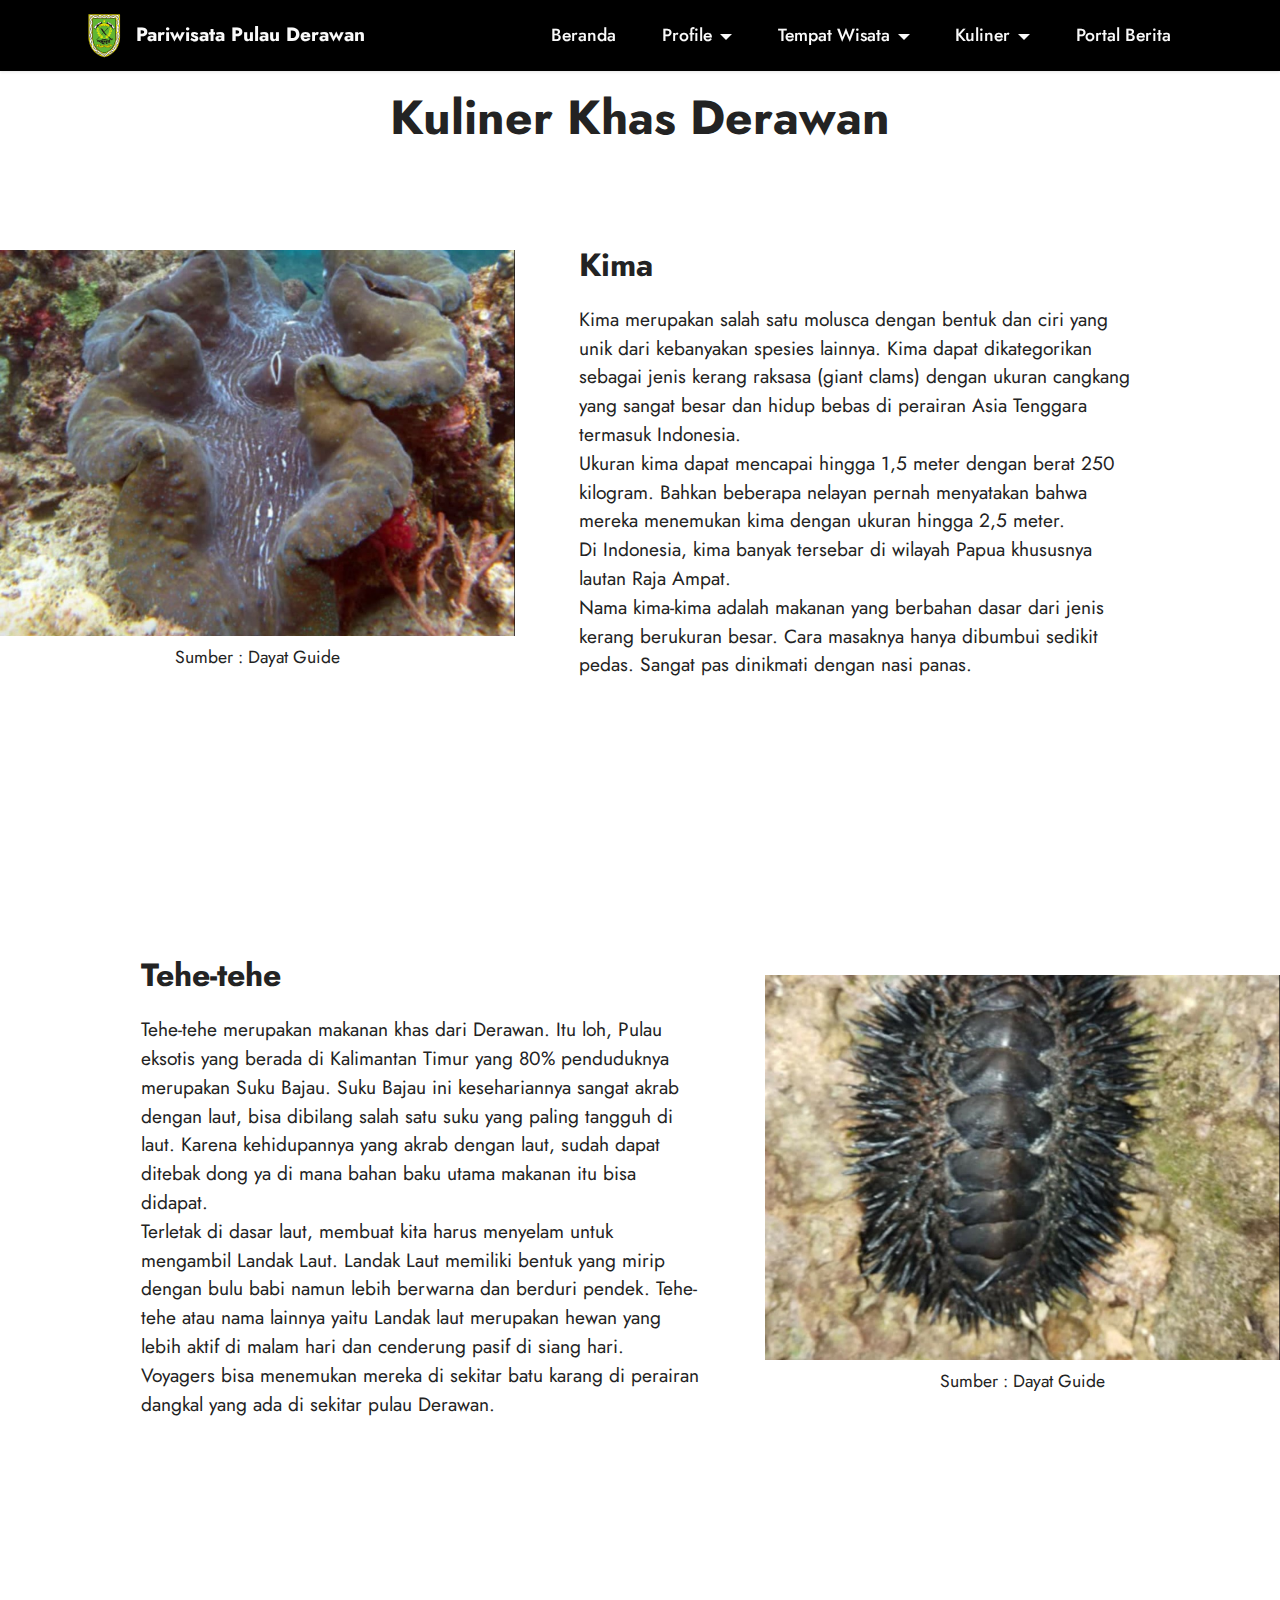
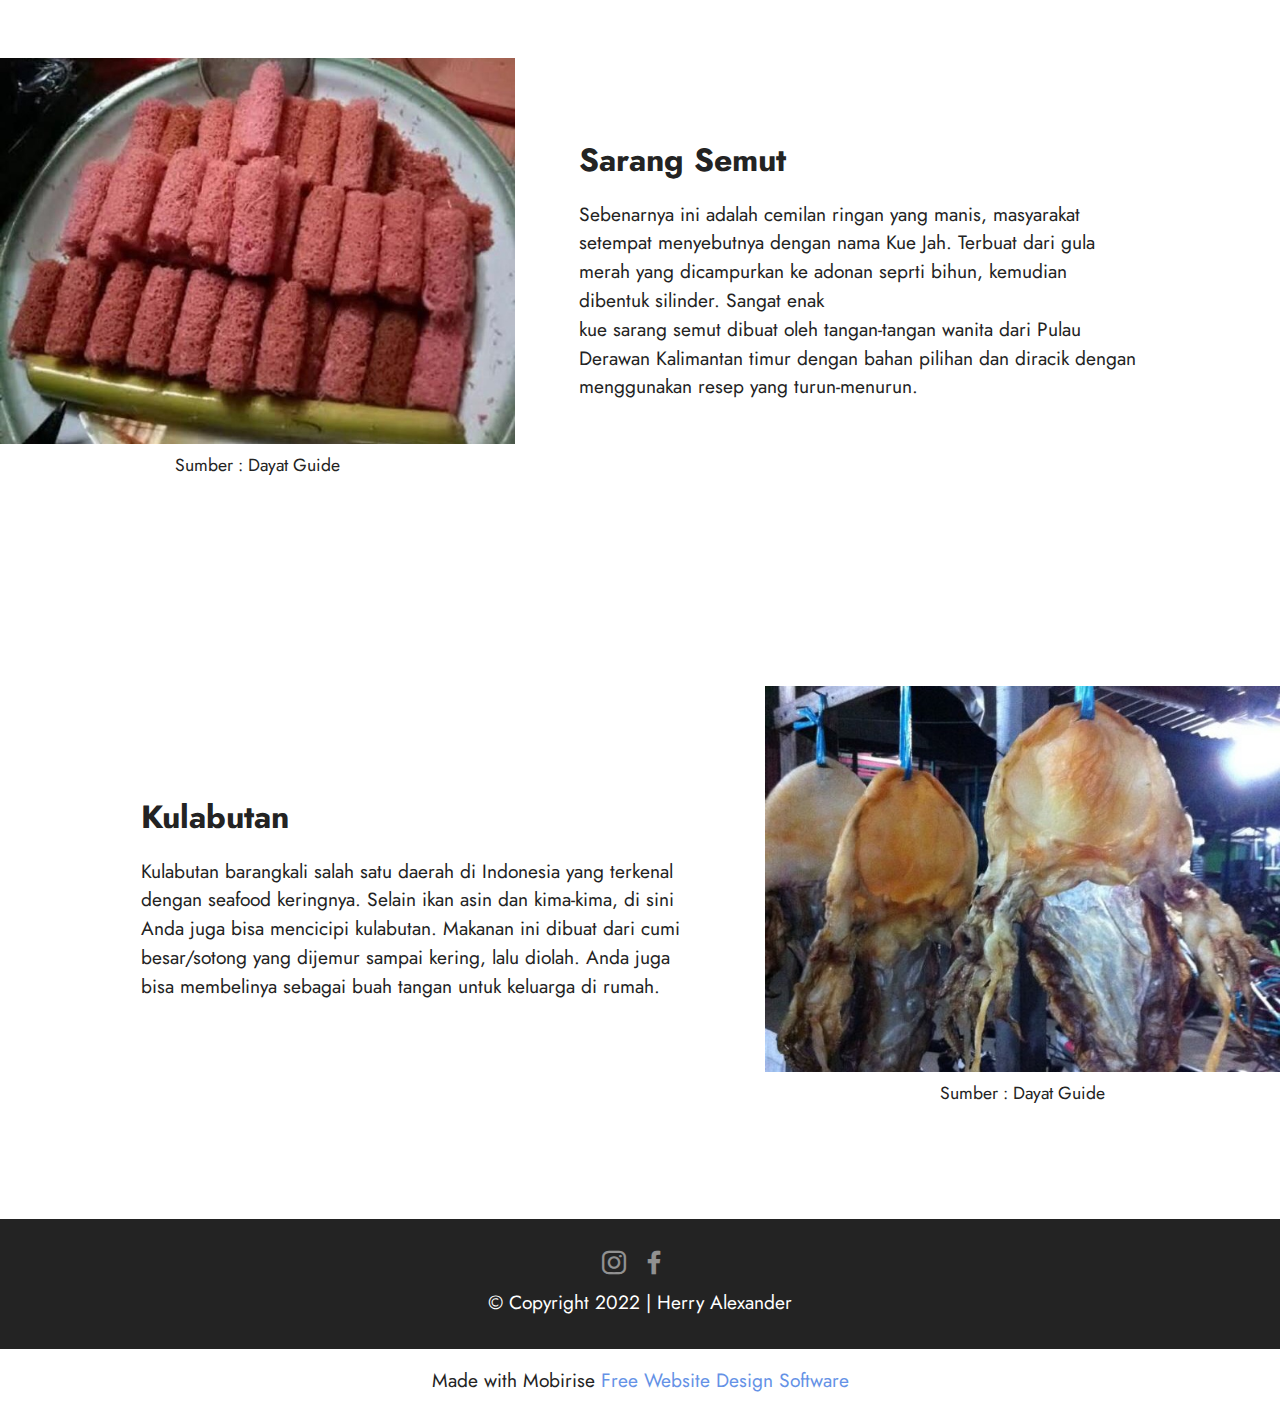
<file: kuliner.html>
<!DOCTYPE html>
<html  >
<head>
  <!-- Site made with Mobirise Website Builder v5.6.11, https://mobirise.com -->
  <meta charset="UTF-8">
  <meta http-equiv="X-UA-Compatible" content="IE=edge">
  <meta name="generator" content="Mobirise v5.6.11, mobirise.com">
  <meta name="twitter:card" content="summary_large_image"/>
  <meta name="twitter:image:src" content="">
  <meta property="og:image" content="">
  <meta name="twitter:title" content="Kuliner">
  <meta name="viewport" content="width=device-width, initial-scale=1, minimum-scale=1">
  <link rel="shortcut icon" href="assets/images/coat-of-arms-of-berau-regency.svg" type="image/x-icon">
  <meta name="description" content="">
  
  
  <title>Kuliner</title>
  <link rel="stylesheet" href="assets/bootstrap/css/bootstrap.min.css">
  <link rel="stylesheet" href="assets/bootstrap/css/bootstrap-grid.min.css">
  <link rel="stylesheet" href="assets/bootstrap/css/bootstrap-reboot.min.css">
  <link rel="stylesheet" href="assets/dropdown/css/style.css">
  <link rel="stylesheet" href="assets/socicon/css/styles.css">
  <link rel="stylesheet" href="assets/theme/css/style.css">
  <link rel="preload" href="https://fonts.googleapis.com/css?family=Jost:100,200,300,400,500,600,700,800,900,100i,200i,300i,400i,500i,600i,700i,800i,900i&display=swap" as="style" onload="this.onload=null;this.rel='stylesheet'">
  <noscript><link rel="stylesheet" href="https://fonts.googleapis.com/css?family=Jost:100,200,300,400,500,600,700,800,900,100i,200i,300i,400i,500i,600i,700i,800i,900i&display=swap"></noscript>
  <link rel="preload" as="style" href="assets/mobirise/css/mbr-additional.css"><link rel="stylesheet" href="assets/mobirise/css/mbr-additional.css" type="text/css">
  
  
  
  
</head>
<body>
  
  <section data-bs-version="5.1" class="menu menu2 cid-tdGZw2D0Wn" once="menu" id="menu2-9">
    
    <nav class="navbar navbar-dropdown navbar-fixed-top navbar-expand-lg">
        <div class="container">
            <div class="navbar-brand">
                <span class="navbar-logo">
                    <a href="index.html">
                        <img src="assets/images/coat-of-arms-of-berau-regency.svg" alt="Mobirise Website Builder" style="height: 3rem;">
                    </a>
                </span>
                <span class="navbar-caption-wrap"><a class="navbar-caption text-white text-primary display-7" href="index.html">Pariwisata Pulau Derawan</a></span>
            </div>
            <button class="navbar-toggler" type="button" data-toggle="collapse" data-bs-toggle="collapse" data-target="#navbarSupportedContent" data-bs-target="#navbarSupportedContent" aria-controls="navbarNavAltMarkup" aria-expanded="false" aria-label="Toggle navigation">
                <div class="hamburger">
                    <span></span>
                    <span></span>
                    <span></span>
                    <span></span>
                </div>
            </button>
            <div class="collapse navbar-collapse" id="navbarSupportedContent">
                <ul class="navbar-nav nav-dropdown nav-right" data-app-modern-menu="true"><li class="nav-item"><a class="nav-link link text-white text-primary display-4" href="index.html">Beranda</a></li>
                    <li class="nav-item dropdown"><a class="nav-link link text-white dropdown-toggle display-4" href="https://mobiri.se" data-toggle="dropdown-submenu" data-bs-toggle="dropdown" data-bs-auto-close="outside" aria-expanded="false">Profile</a><div class="dropdown-menu" aria-labelledby="dropdown-473"><a class="text-white dropdown-item text-primary display-4" href="profile.html#header2-b">Sejarah</a><a class="text-white dropdown-item text-primary display-4" href="profile.html#content5-c">Visi dan Misi</a><a class="text-white dropdown-item text-primary display-4" href="profile.html#image1-e">Struktur Organisasi</a><a class="text-white dropdown-item text-primary display-4" href="profile.html#contacts3-12">Kontak</a></div></li>
                    <li class="nav-item dropdown"><a class="nav-link link text-white dropdown-toggle display-4" href="https://mobiri.se" data-toggle="dropdown-submenu" data-bs-toggle="dropdown" data-bs-auto-close="outside" aria-expanded="false">Tempat Wisata</a><div class="dropdown-menu" aria-labelledby="dropdown-120"><a class="text-white dropdown-item text-primary display-4" href="tamanbawahlaut.html">Taman Bawah Laut</a><a class="text-white dropdown-item text-primary display-4" href="hutanmangrove.html">Hutan Mangrove</a><a class="text-white dropdown-item text-primary display-4" href="whileshark.html">While Shark Point</a><a class="text-white dropdown-item text-primary display-4" href="baracuda.html">Baracuda Point</a></div>
                    </li><li class="nav-item dropdown"><a class="nav-link link text-white dropdown-toggle show display-4" href="https://mobiri.se" data-toggle="dropdown-submenu" data-bs-toggle="dropdown" data-bs-auto-close="outside" aria-expanded="false">Kuliner</a><div class="dropdown-menu show" aria-labelledby="dropdown-510" data-bs-popper="none"><a class="text-white show dropdown-item text-primary display-4" href="kuliner.html#image1-y">Kima</a><a class="text-white show dropdown-item text-primary display-4" href="kuliner.html#image2-z">Tehe-tehe</a><a class="text-white show dropdown-item text-primary display-4" href="kuliner.html#image1-10">Sarang Semut</a><a class="text-white show dropdown-item text-primary display-4" href="kuliner.html#image2-11">Kulabutan</a></div></li><li class="nav-item"><a class="nav-link link text-white show text-primary display-4" href="https://dispar.kaltimprov.go.id/category/berita-terkini/" target="_blank">Portal Berita</a></li></ul>
                
                
            </div>
        </div>
    </nav>
</section>

<section data-bs-version="5.1" class="content4 cid-tdIc6Jh1KC" id="content4-x">
    

    
    
    <div class="container">
        <div class="row justify-content-center">
            <div class="title col-md-12 col-lg-10">
                <h3 class="mbr-section-title mbr-fonts-style align-center mb-4 display-2">
                    <strong>Kuliner Khas Derawan</strong></h3>
                
                
            </div>
        </div>
    </div>
</section>

<section data-bs-version="5.1" class="image1 cid-tdIcdk4oxR" id="image1-y">
    

    
    

    <div>
        <div class="row align-items-center">
            <div class="col-12 col-lg-5">
                <div class="image-wrapper">
                    <img src="assets/images/img-20220823-wa0007-899x1599.jpeg" alt="Mobirise Website Builder">
                    <p class="mbr-description mbr-fonts-style pt-2 align-center display-4">
                    Sumber : Dayat Guide</p>
                </div>
            </div>
            <div class="col-12 col-lg-6">
                <div class="text-wrapper">
                    <h3 class="mbr-section-title mbr-fonts-style mb-3 display-5">
                        <strong>Kima</strong></h3>
                    <p class="mbr-text mbr-fonts-style display-7">Kima merupakan salah satu molusca dengan bentuk dan ciri yang unik dari kebanyakan spesies lainnya. Kima dapat dikategorikan sebagai jenis kerang raksasa (giant clams)  dengan ukuran cangkang yang sangat besar dan hidup bebas di perairan Asia Tenggara termasuk Indonesia. 
<br>Ukuran kima dapat mencapai hingga 1,5 meter dengan berat 250 kilogram. Bahkan beberapa nelayan pernah menyatakan bahwa mereka menemukan kima dengan ukuran hingga 2,5 meter.
<br>Di Indonesia, kima banyak tersebar di wilayah Papua khususnya lautan Raja Ampat.
<br>Nama kima-kima adalah makanan yang berbahan dasar dari jenis kerang berukuran besar. Cara masaknya hanya dibumbui sedikit pedas. Sangat pas dinikmati dengan nasi panas.&nbsp;<br></p>
                </div>
            </div>
        </div>
    </div>
</section>

<section data-bs-version="5.1" class="image2 cid-tdIceF5EVc" id="image2-z">
    

    
    

    <div>
        <div class="row align-items-center">
            <div class="col-12 col-lg-5">
                <div class="image-wrapper">
                    <img src="assets/images/img-20220823-wa0009-899x1599.jpeg" alt="Mobirise Website Builder">
                    <p class="mbr-description mbr-fonts-style mt-2 align-center display-4">
                        Sumber : Dayat Guide</p>
                </div>
            </div>
            <div class="col-12 col-lg-6">
                <div class="text-wrapper">
                    <h3 class="mbr-section-title mbr-fonts-style mb-3 display-5">
                        <strong>Tehe-tehe</strong></h3>
                    <p class="mbr-text mbr-fonts-style display-7">Tehe-tehe merupakan makanan khas dari Derawan. Itu loh, Pulau eksotis yang berada di Kalimantan Timur yang 80% penduduknya merupakan Suku Bajau. Suku Bajau ini kesehariannya sangat akrab dengan laut, bisa dibilang salah satu suku yang paling tangguh di laut. Karena kehidupannya yang akrab dengan laut, sudah dapat ditebak dong ya di mana bahan baku utama makanan itu bisa didapat.
<br>Terletak di dasar laut, membuat kita harus menyelam untuk mengambil Landak Laut. Landak Laut memiliki bentuk yang mirip dengan bulu babi namun lebih berwarna dan berduri pendek. Tehe-tehe atau nama lainnya yaitu Landak laut merupakan hewan yang lebih aktif di malam hari dan cenderung pasif di siang hari. Voyagers bisa menemukan mereka di sekitar batu karang di perairan dangkal yang ada di sekitar pulau Derawan.&nbsp;<br></p>
                </div>
            </div>
        </div>
    </div>
</section>

<section data-bs-version="5.1" class="image1 cid-tdIcfBBNBb" id="image1-10">
    

    
    

    <div>
        <div class="row align-items-center">
            <div class="col-12 col-lg-5">
                <div class="image-wrapper">
                    <img src="assets/images/img-20220823-wa0008-750x832.jpeg" alt="Mobirise Website Builder">
                    <p class="mbr-description mbr-fonts-style pt-2 align-center display-4">
                    Sumber : Dayat Guide</p>
                </div>
            </div>
            <div class="col-12 col-lg-6">
                <div class="text-wrapper">
                    <h3 class="mbr-section-title mbr-fonts-style mb-3 display-5">
                        <strong>Sarang Semut</strong></h3>
                    <p class="mbr-text mbr-fonts-style display-7">Sebenarnya ini adalah cemilan ringan yang manis, masyarakat  setempat menyebutnya dengan nama Kue Jah.  Terbuat dari gula merah yang dicampurkan ke adonan seprti bihun, kemudian dibentuk silinder. Sangat enak
<br>kue sarang semut dibuat oleh tangan-tangan wanita dari Pulau Derawan Kalimantan timur dengan bahan pilihan dan diracik dengan menggunakan resep yang turun-menurun.&nbsp;<br></p>
                </div>
            </div>
        </div>
    </div>
</section>

<section data-bs-version="5.1" class="image2 cid-tdIcgCcmSc" id="image2-11">
    

    
    

    <div>
        <div class="row align-items-center">
            <div class="col-12 col-lg-5">
                <div class="image-wrapper">
                    <img src="assets/images/kalabutan-640x856.jpeg" alt="Mobirise Website Builder">
                    <p class="mbr-description mbr-fonts-style mt-2 align-center display-4">
                        Sumber : Dayat Guide</p>
                </div>
            </div>
            <div class="col-12 col-lg-6">
                <div class="text-wrapper">
                    <h3 class="mbr-section-title mbr-fonts-style mb-3 display-5">
                        <strong>Kulabutan</strong></h3>
                    <p class="mbr-text mbr-fonts-style display-7">
                        Kulabutan barangkali salah satu daerah di Indonesia yang terkenal dengan seafood keringnya. Selain ikan asin dan kima-kima, di sini Anda juga bisa mencicipi kulabutan. Makanan ini dibuat dari cumi besar/sotong yang dijemur sampai kering, lalu diolah. Anda juga bisa membelinya sebagai buah tangan untuk keluarga di rumah.</p>
                </div>
            </div>
        </div>
    </div>
</section>

<section data-bs-version="5.1" class="footer3 cid-tdH0uuYaSc" once="footers" id="footer3-a">

    

    

    <div class="container">
        <div class="media-container-row align-center mbr-white">
            
            <div class="row social-row">
                <div class="social-list align-right pb-2">
                    
                    
                    
                    
                    
                    
                <div class="soc-item">
                        <a href="https://instagram.com/pemkampulauderawan" target="_blank">
                            <span class="mbr-iconfont mbr-iconfont-social socicon-instagram socicon"></span>
                        </a>
                    </div><div class="soc-item">
                        <a href="https://www.facebook.com/pemdes.pulauderawan.3" target="_blank">
                            <span class="mbr-iconfont mbr-iconfont-social socicon-facebook socicon"></span>
                        </a>
                    </div></div>
            </div>
            <div class="row row-copirayt">
                <p class="mbr-text mb-0 mbr-fonts-style mbr-white align-center display-7">
                    © Copyright 2022 | Herry Alexander<br></p>
            </div>
        </div>
    </div>
</section><section class="display-7" style="padding: 0;align-items: center;justify-content: center;flex-wrap: wrap;    align-content: center;display: flex;position: relative;height: 4rem;"><a href="https://mobiri.se/2832314" style="flex: 1 1;height: 4rem;position: absolute;width: 100%;z-index: 1;"><img alt="" style="height: 4rem;" src="[data-uri]"></a><p style="margin: 0;text-align: center;" class="display-7">Made with Mobirise &#8204;</p><a style="z-index:1" href="https://mobirise.com/website-design-software.html">Free Website Design Software</a></section><script src="assets/bootstrap/js/bootstrap.bundle.min.js"></script>  <script src="assets/smoothscroll/smooth-scroll.js"></script>  <script src="assets/ytplayer/index.js"></script>  <script src="assets/dropdown/js/navbar-dropdown.js"></script>  <script src="assets/theme/js/script.js"></script>  
  
  
</body>
</html>
</file>
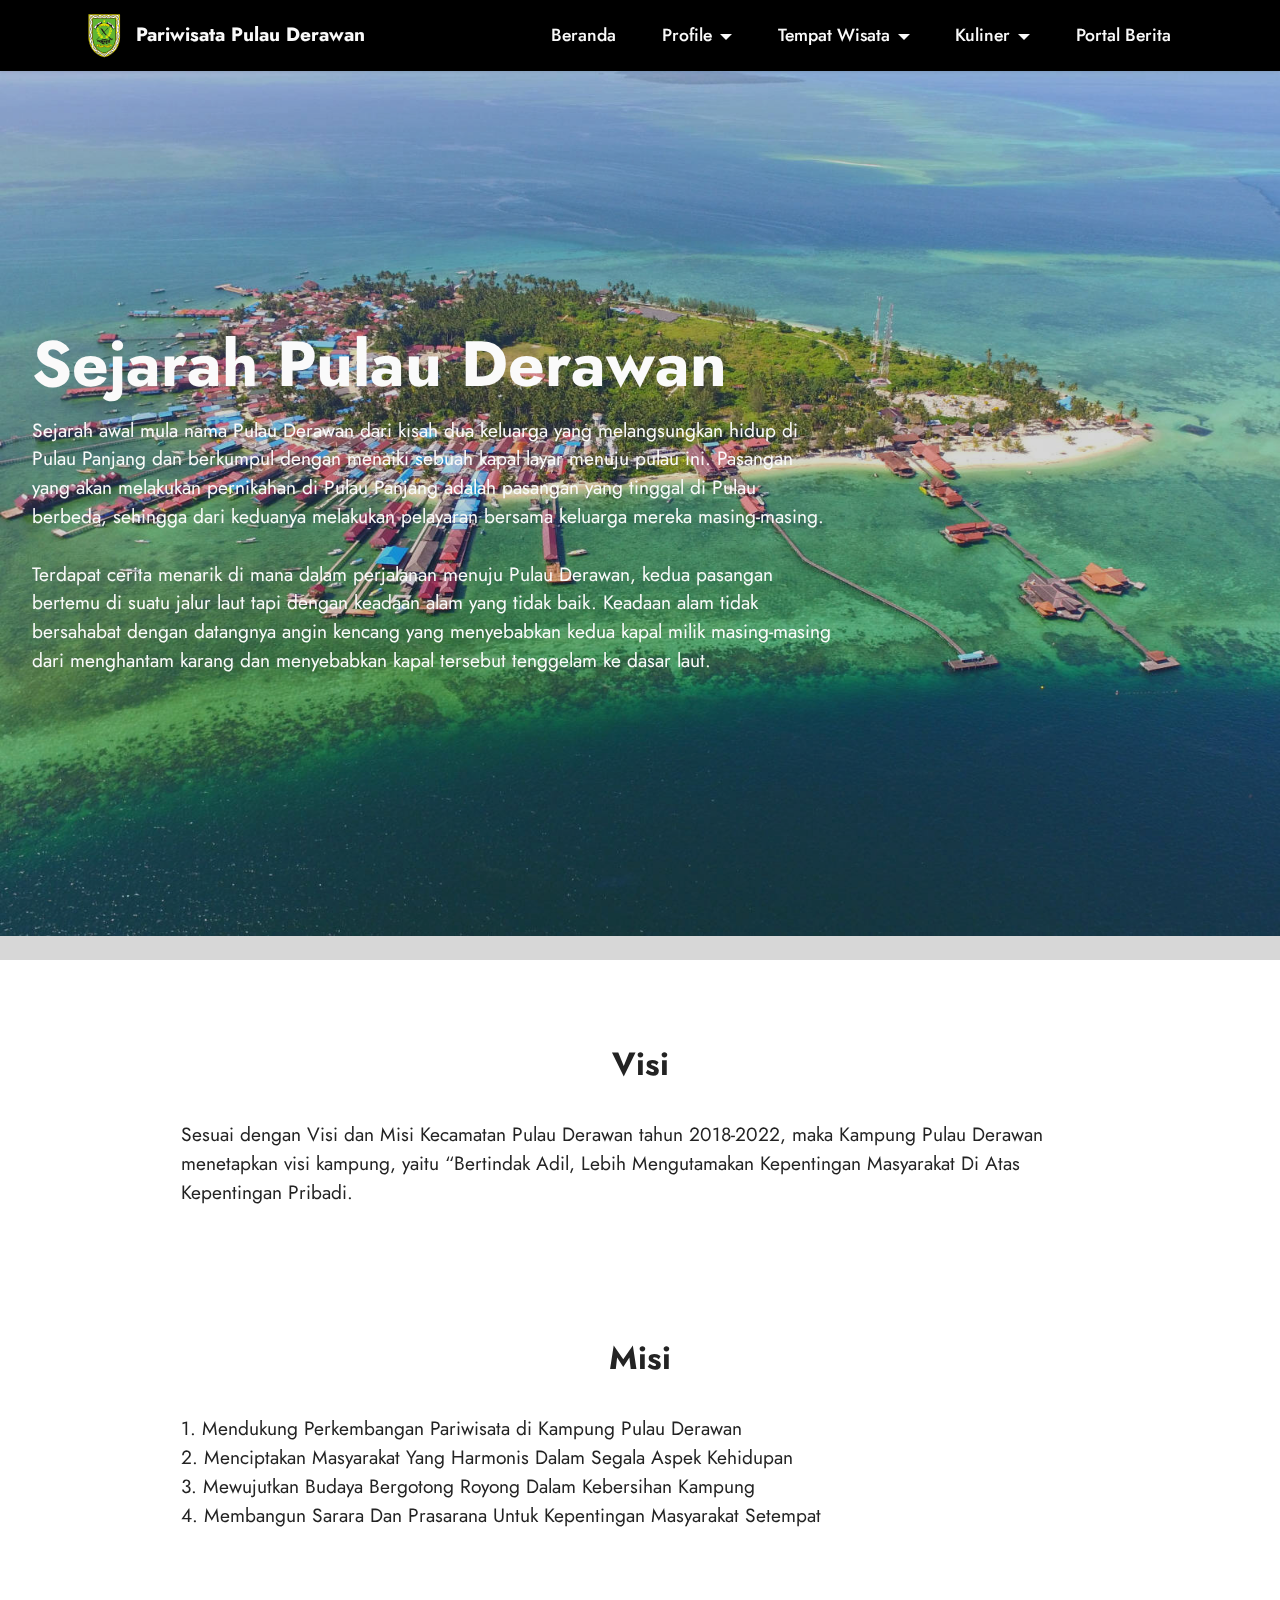
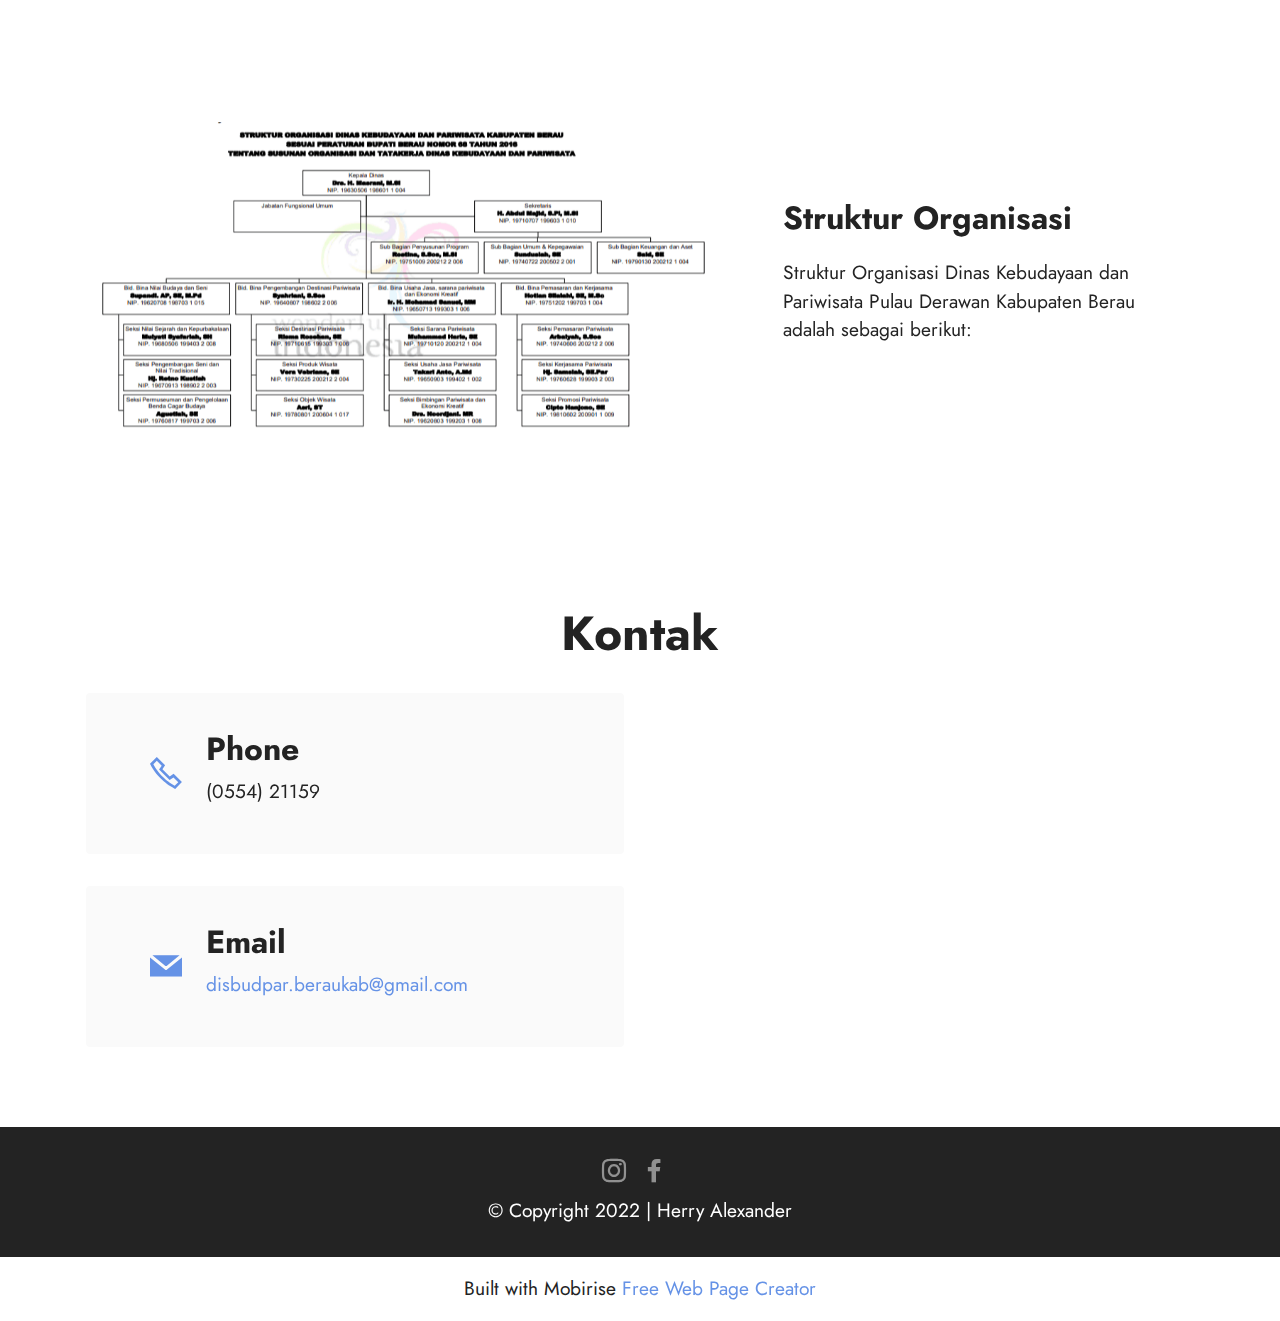
<file: profile.html>
<!DOCTYPE html>
<html  >
<head>
  <!-- Site made with Mobirise Website Builder v5.6.11, https://mobirise.com -->
  <meta charset="UTF-8">
  <meta http-equiv="X-UA-Compatible" content="IE=edge">
  <meta name="generator" content="Mobirise v5.6.11, mobirise.com">
  <meta name="twitter:card" content="summary_large_image"/>
  <meta name="twitter:image:src" content="">
  <meta property="og:image" content="">
  <meta name="twitter:title" content="Profil">
  <meta name="viewport" content="width=device-width, initial-scale=1, minimum-scale=1">
  <link rel="shortcut icon" href="assets/images/coat-of-arms-of-berau-regency.svg" type="image/x-icon">
  <meta name="description" content="">
  
  
  <title>Profil</title>
  <link rel="stylesheet" href="assets/web/assets/mobirise-icons2/mobirise2.css">
  <link rel="stylesheet" href="assets/bootstrap/css/bootstrap.min.css">
  <link rel="stylesheet" href="assets/bootstrap/css/bootstrap-grid.min.css">
  <link rel="stylesheet" href="assets/bootstrap/css/bootstrap-reboot.min.css">
  <link rel="stylesheet" href="assets/parallax/jarallax.css">
  <link rel="stylesheet" href="assets/dropdown/css/style.css">
  <link rel="stylesheet" href="assets/socicon/css/styles.css">
  <link rel="stylesheet" href="assets/theme/css/style.css">
  <link rel="preload" href="https://fonts.googleapis.com/css?family=Jost:100,200,300,400,500,600,700,800,900,100i,200i,300i,400i,500i,600i,700i,800i,900i&display=swap" as="style" onload="this.onload=null;this.rel='stylesheet'">
  <noscript><link rel="stylesheet" href="https://fonts.googleapis.com/css?family=Jost:100,200,300,400,500,600,700,800,900,100i,200i,300i,400i,500i,600i,700i,800i,900i&display=swap"></noscript>
  <link rel="preload" as="style" href="assets/mobirise/css/mbr-additional.css"><link rel="stylesheet" href="assets/mobirise/css/mbr-additional.css" type="text/css">
  
  
  
  
</head>
<body>
  
  <section data-bs-version="5.1" class="menu menu2 cid-tdGZw2D0Wn" once="menu" id="menu2-9">
    
    <nav class="navbar navbar-dropdown navbar-fixed-top navbar-expand-lg">
        <div class="container">
            <div class="navbar-brand">
                <span class="navbar-logo">
                    <a href="index.html">
                        <img src="assets/images/coat-of-arms-of-berau-regency.svg" alt="Mobirise Website Builder" style="height: 3rem;">
                    </a>
                </span>
                <span class="navbar-caption-wrap"><a class="navbar-caption text-white text-primary display-7" href="index.html">Pariwisata Pulau Derawan</a></span>
            </div>
            <button class="navbar-toggler" type="button" data-toggle="collapse" data-bs-toggle="collapse" data-target="#navbarSupportedContent" data-bs-target="#navbarSupportedContent" aria-controls="navbarNavAltMarkup" aria-expanded="false" aria-label="Toggle navigation">
                <div class="hamburger">
                    <span></span>
                    <span></span>
                    <span></span>
                    <span></span>
                </div>
            </button>
            <div class="collapse navbar-collapse" id="navbarSupportedContent">
                <ul class="navbar-nav nav-dropdown nav-right" data-app-modern-menu="true"><li class="nav-item"><a class="nav-link link text-white text-primary display-4" href="index.html">Beranda</a></li>
                    <li class="nav-item dropdown"><a class="nav-link link text-white dropdown-toggle display-4" href="https://mobiri.se" data-toggle="dropdown-submenu" data-bs-toggle="dropdown" data-bs-auto-close="outside" aria-expanded="false">Profile</a><div class="dropdown-menu" aria-labelledby="dropdown-473"><a class="text-white dropdown-item text-primary display-4" href="profile.html#header2-b">Sejarah</a><a class="text-white dropdown-item text-primary display-4" href="profile.html#content5-c">Visi dan Misi</a><a class="text-white dropdown-item text-primary display-4" href="profile.html#image1-e">Struktur Organisasi</a><a class="text-white dropdown-item text-primary display-4" href="profile.html#contacts3-12">Kontak</a></div></li>
                    <li class="nav-item dropdown"><a class="nav-link link text-white dropdown-toggle display-4" href="https://mobiri.se" data-toggle="dropdown-submenu" data-bs-toggle="dropdown" data-bs-auto-close="outside" aria-expanded="false">Tempat Wisata</a><div class="dropdown-menu" aria-labelledby="dropdown-120"><a class="text-white dropdown-item text-primary display-4" href="tamanbawahlaut.html">Taman Bawah Laut</a><a class="text-white dropdown-item text-primary display-4" href="hutanmangrove.html">Hutan Mangrove</a><a class="text-white dropdown-item text-primary display-4" href="whileshark.html">While Shark Point</a><a class="text-white dropdown-item text-primary display-4" href="baracuda.html">Baracuda Point</a></div>
                    </li><li class="nav-item dropdown"><a class="nav-link link text-white dropdown-toggle show display-4" href="https://mobiri.se" data-toggle="dropdown-submenu" data-bs-toggle="dropdown" data-bs-auto-close="outside" aria-expanded="false">Kuliner</a><div class="dropdown-menu show" aria-labelledby="dropdown-510" data-bs-popper="none"><a class="text-white show dropdown-item text-primary display-4" href="kuliner.html#image1-y">Kima</a><a class="text-white show dropdown-item text-primary display-4" href="kuliner.html#image2-z">Tehe-tehe</a><a class="text-white show dropdown-item text-primary display-4" href="kuliner.html#image1-10">Sarang Semut</a><a class="text-white show dropdown-item text-primary display-4" href="kuliner.html#image2-11">Kulabutan</a></div></li><li class="nav-item"><a class="nav-link link text-white show text-primary display-4" href="https://dispar.kaltimprov.go.id/category/berita-terkini/" target="_blank">Portal Berita</a></li></ul>
                
                
            </div>
        </div>
    </nav>
</section>

<section data-bs-version="5.1" class="header2 cid-tdHTSmQbvi mbr-fullscreen mbr-parallax-background" id="header2-b">

    

    
    <div class="mbr-overlay" style="opacity: 0.2; background-color: rgb(53, 53, 53);"></div>

    <div class="container-fluid">
        <div class="row">
            <div class="col-12 col-lg-8">
                <h1 class="mbr-section-title mbr-fonts-style mb-3 display-1"><strong>Sejarah Pulau Derawan</strong></h1>
                
                <p class="mbr-text mbr-fonts-style display-7">Sejarah awal mula nama Pulau Derawan dari kisah dua keluarga yang melangsungkan hidup di Pulau Panjang dan berkumpul dengan menaiki sebuah kapal layar menuju pulau ini. Pasangan yang akan melakukan pernikahan di Pulau Panjang adalah pasangan yang tinggal di Pulau berbeda, sehingga dari keduanya melakukan pelayaran bersama keluarga mereka masing-masing.
<br>
<br>Terdapat cerita menarik di mana dalam perjalanan menuju Pulau Derawan, kedua pasangan bertemu di suatu jalur laut tapi dengan keadaan alam yang tidak baik. Keadaan alam tidak bersahabat dengan datangnya angin kencang yang menyebabkan kedua kapal milik masing-masing dari menghantam karang dan menyebabkan kapal tersebut tenggelam ke dasar laut.</p>
                
            </div>
        </div>
    </div>
</section>

<section data-bs-version="5.1" class="content5 cid-tdHXHIcsIV" id="content5-c">
    
    <div class="container">
        <div class="row justify-content-center">
            <div class="col-md-12 col-lg-10">
                
                <h4 class="mbr-section-subtitle mbr-fonts-style mb-4 display-5"><strong>
                    Visi</strong></h4>
                <p class="mbr-text mbr-fonts-style display-7">
                    Sesuai dengan Visi dan Misi Kecamatan Pulau Derawan tahun 2018-2022, maka Kampung Pulau Derawan menetapkan visi kampung, yaitu “Bertindak Adil, Lebih Mengutamakan Kepentingan Masyarakat Di Atas Kepentingan Pribadi.</p>
            </div>
        </div>
    </div>
</section>

<section data-bs-version="5.1" class="content5 cid-tdHXODlZSK" id="content5-d">
    
    <div class="container">
        <div class="row justify-content-center">
            <div class="col-md-12 col-lg-10">
                
                <h4 class="mbr-section-subtitle mbr-fonts-style mb-4 display-5"><strong>Misi</strong></h4>
                <p class="mbr-text mbr-fonts-style display-7">1. Mendukung Perkembangan Pariwisata di Kampung Pulau Derawan
<br>2. Menciptakan Masyarakat Yang Harmonis Dalam Segala Aspek Kehidupan
<br>3. Mewujutkan Budaya Bergotong Royong Dalam Kebersihan Kampung
<br>4. Membangun Sarara Dan Prasarana Untuk Kepentingan Masyarakat Setempat&nbsp;</p>
            </div>
        </div>
    </div>
</section>

<section data-bs-version="5.1" class="image1 cid-tdHZ5s6JvF" id="image1-e">
    

    
    

    <div class="container">
        <div class="row align-items-center">
            <div class="col-12 col-lg-7">
                <div class="image-wrapper">
                    <img src="assets/images/str-2-892x449.png" alt="Mobirise Website Builder">
                    
                </div>
            </div>
            <div class="col-12 col-lg">
                <div class="text-wrapper">
                    <h3 class="mbr-section-title mbr-fonts-style mb-3 display-5">
                        <strong>Struktur Organisasi</strong></h3>
                    <p class="mbr-text mbr-fonts-style display-7">
                        Struktur Organisasi Dinas Kebudayaan dan Pariwisata Pulau Derawan Kabupaten Berau adalah sebagai berikut:</p>
                </div>
            </div>
        </div>
    </div>
</section>

<section data-bs-version="5.1" class="contacts3 map1 cid-tdTzP7Bbo0" id="contacts3-12">

    

    
    
    <div class="container">
        <div class="mbr-section-head">
            <h3 class="mbr-section-title mbr-fonts-style align-center mb-0 display-2">
                <strong>Kontak</strong></h3>
            
        </div>
        <div class="row justify-content-center mt-4">
            <div class="card col-12 col-md-6">
                <div class="card-wrapper">
                    <div class="image-wrapper">
                        <a href="tel:(0554) 21159"><span class="mbr-iconfont mobi-mbri-phone mobi-mbri"></span></a>
                    </div>
                    <div class="text-wrapper">
                        <h6 class="card-title mbr-fonts-style mb-1 display-5">
                            <strong>Phone</strong>
                        </h6>
                        <p class="mbr-text mbr-fonts-style display-7">(0554) 21159</p>
                    </div>
                </div>
                <div class="card-wrapper">
                    <div class="image-wrapper">
                        <a href="mailto:disbudpar.beraukab@gmail.com"><span class="mbr-iconfont socicon-mail socicon"></span></a>
                    </div>
                    <div class="text-wrapper">
                        <h6 class="card-title mbr-fonts-style mb-1 display-5">
                            <strong>Email</strong>
                        </h6>
                        <p class="mbr-text mbr-fonts-style display-7">
                            <a href="mailto:disbudpar.beraukab@gmail.com" class="text-primary">disbudpar.beraukab@gmail.com</a>
                        </p>
                    </div>
                </div>
            </div>
            <div class="map-wrapper col-12 col-md-6">
                <div class="google-map"><iframe frameborder="0" style="border:0" src="https://www.google.com/maps/embed?pb=!1m18!1m12!1m3!1d97808.01527118689!2d118.44867695733313!3d2.246197517749915!2m3!1f0!2f0!3f0!3m2!1i1024!2i768!4f13.1!3m3!1m2!1s0x3212abcef5b94afb%3A0xe4cf7029473436a9!2sKepulauan%20Derawan!5e0!3m2!1sid!2sid!4v1659636961332!5m2!1sid!2sid" allowfullscreen=""></iframe></div>
            </div>
        </div>
    </div>
</section>

<section data-bs-version="5.1" class="footer3 cid-tdH0uuYaSc" once="footers" id="footer3-a">

    

    

    <div class="container">
        <div class="media-container-row align-center mbr-white">
            
            <div class="row social-row">
                <div class="social-list align-right pb-2">
                    
                    
                    
                    
                    
                    
                <div class="soc-item">
                        <a href="https://instagram.com/pemkampulauderawan" target="_blank">
                            <span class="mbr-iconfont mbr-iconfont-social socicon-instagram socicon"></span>
                        </a>
                    </div><div class="soc-item">
                        <a href="https://www.facebook.com/pemdes.pulauderawan.3" target="_blank">
                            <span class="mbr-iconfont mbr-iconfont-social socicon-facebook socicon"></span>
                        </a>
                    </div></div>
            </div>
            <div class="row row-copirayt">
                <p class="mbr-text mb-0 mbr-fonts-style mbr-white align-center display-7">
                    © Copyright 2022 | Herry Alexander<br></p>
            </div>
        </div>
    </div>
</section><section class="display-7" style="padding: 0;align-items: center;justify-content: center;flex-wrap: wrap;    align-content: center;display: flex;position: relative;height: 4rem;"><a href="https://mobiri.se/2832314" style="flex: 1 1;height: 4rem;position: absolute;width: 100%;z-index: 1;"><img alt="" style="height: 4rem;" src="[data-uri]"></a><p style="margin: 0;text-align: center;" class="display-7">Built with Mobirise &#8204;</p><a style="z-index:1" href="https://mobirise.com/web-page-maker.html">Free Web Page Creator</a></section><script src="assets/bootstrap/js/bootstrap.bundle.min.js"></script>  <script src="assets/parallax/jarallax.js"></script>  <script src="assets/smoothscroll/smooth-scroll.js"></script>  <script src="assets/ytplayer/index.js"></script>  <script src="assets/dropdown/js/navbar-dropdown.js"></script>  <script src="assets/theme/js/script.js"></script>  
  
  
</body>
</html>
</file>
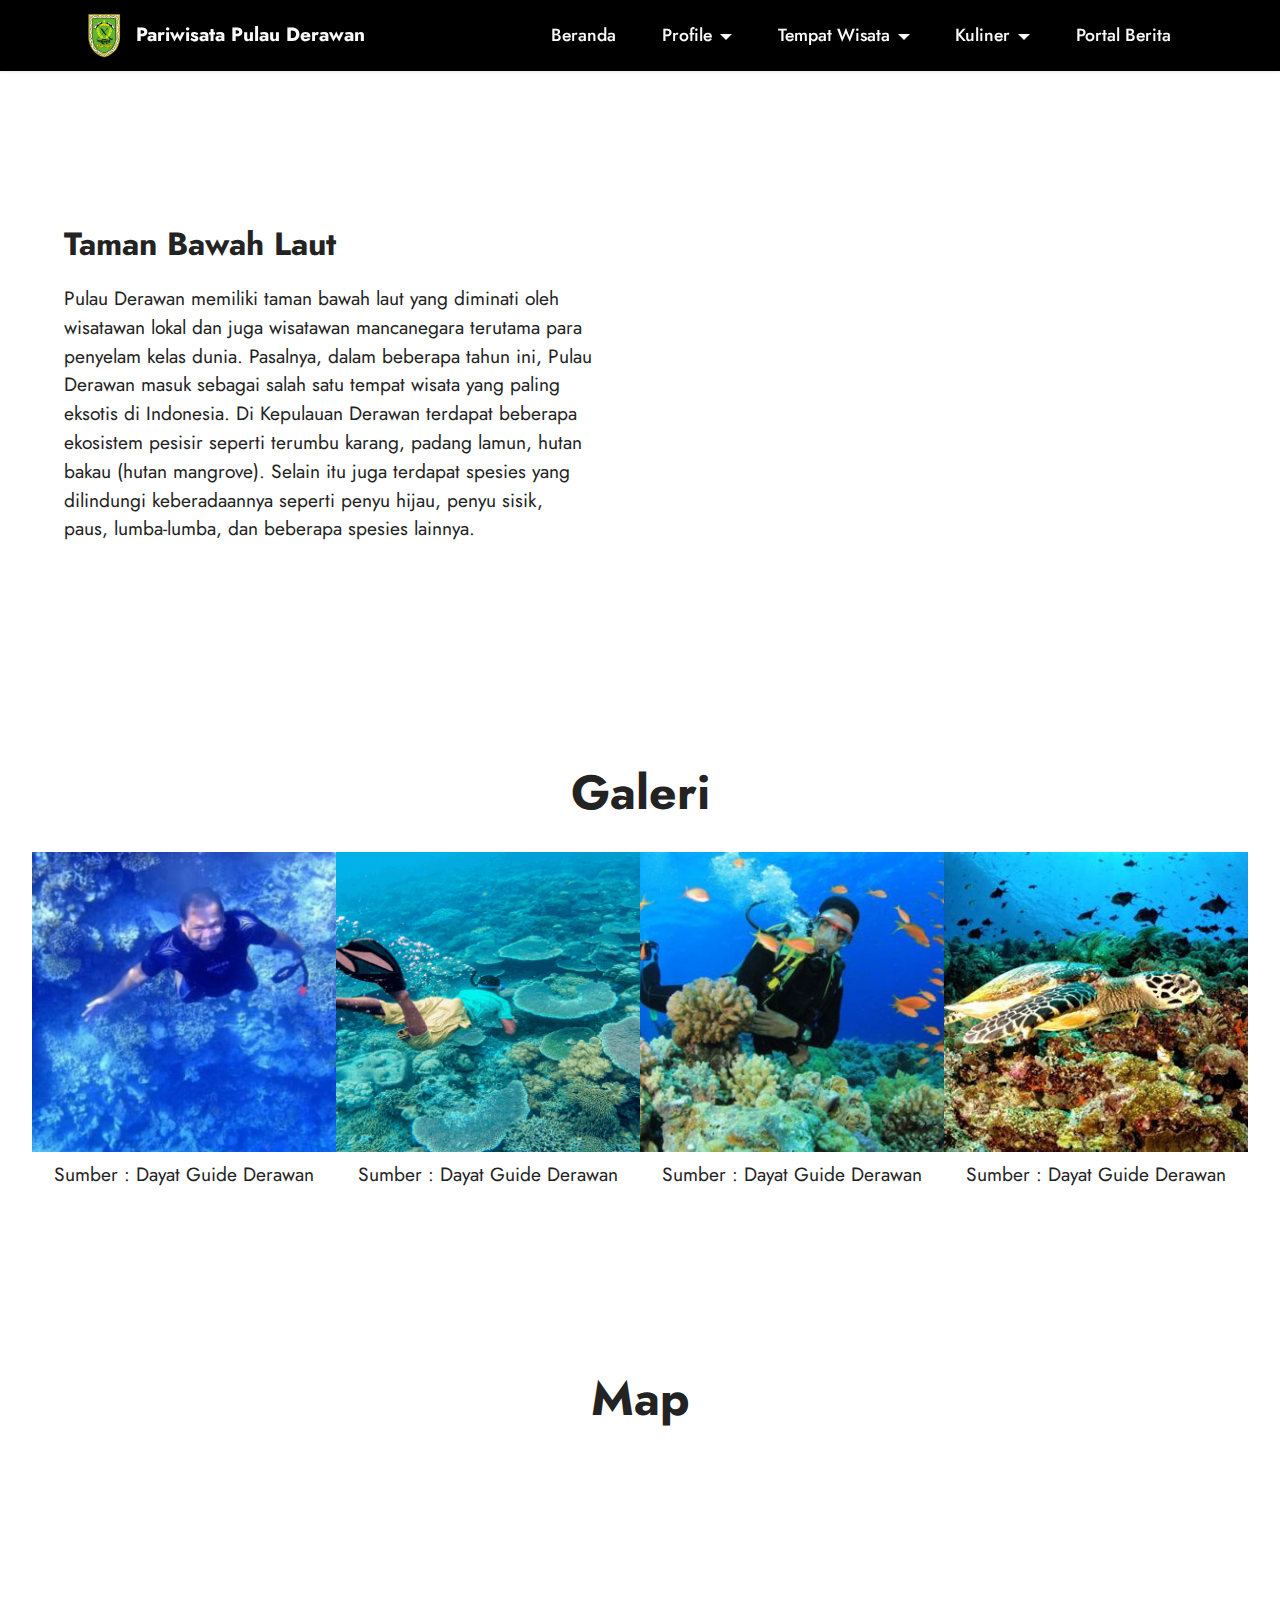
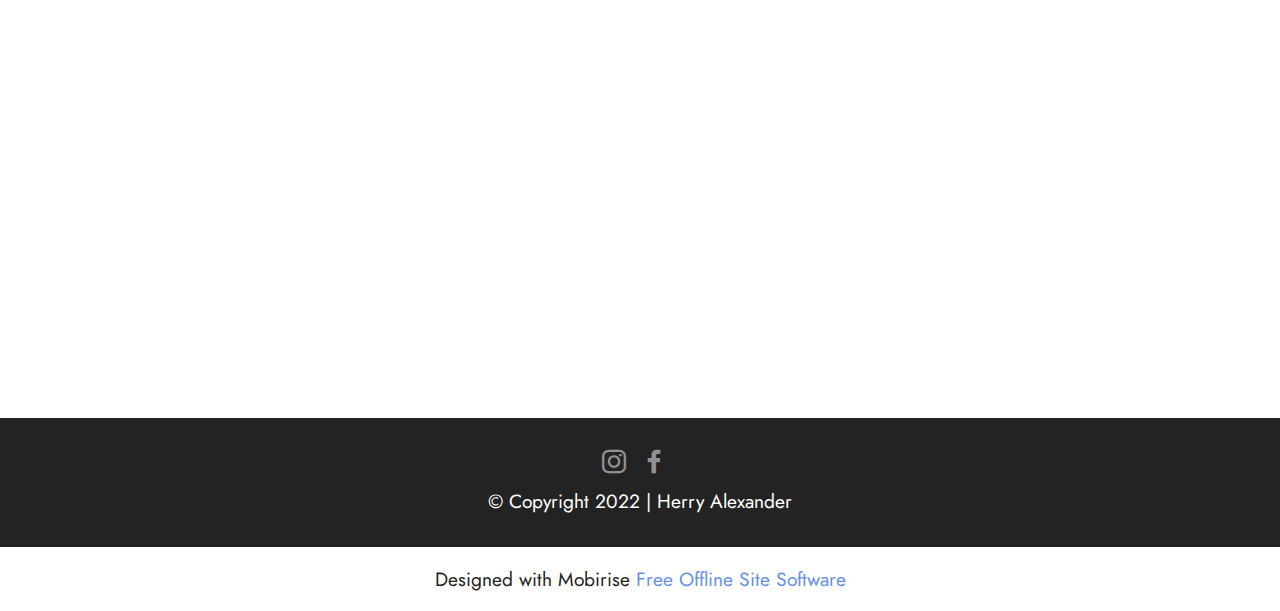
<file: tamanbawahlaut.html>
<!DOCTYPE html>
<html  >
<head>
  <!-- Site made with Mobirise Website Builder v5.6.11, https://mobirise.com -->
  <meta charset="UTF-8">
  <meta http-equiv="X-UA-Compatible" content="IE=edge">
  <meta name="generator" content="Mobirise v5.6.11, mobirise.com">
  <meta name="twitter:card" content="summary_large_image"/>
  <meta name="twitter:image:src" content="">
  <meta property="og:image" content="">
  <meta name="twitter:title" content="Taman Bawah Laut">
  <meta name="viewport" content="width=device-width, initial-scale=1, minimum-scale=1">
  <link rel="shortcut icon" href="assets/images/coat-of-arms-of-berau-regency.svg" type="image/x-icon">
  <meta name="description" content="">
  
  
  <title>Taman Bawah Laut</title>
  <link rel="stylesheet" href="assets/web/assets/mobirise-icons2/mobirise2.css">
  <link rel="stylesheet" href="assets/bootstrap/css/bootstrap.min.css">
  <link rel="stylesheet" href="assets/bootstrap/css/bootstrap-grid.min.css">
  <link rel="stylesheet" href="assets/bootstrap/css/bootstrap-reboot.min.css">
  <link rel="stylesheet" href="assets/dropdown/css/style.css">
  <link rel="stylesheet" href="assets/socicon/css/styles.css">
  <link rel="stylesheet" href="assets/theme/css/style.css">
  <link rel="preload" href="https://fonts.googleapis.com/css?family=Jost:100,200,300,400,500,600,700,800,900,100i,200i,300i,400i,500i,600i,700i,800i,900i&display=swap" as="style" onload="this.onload=null;this.rel='stylesheet'">
  <noscript><link rel="stylesheet" href="https://fonts.googleapis.com/css?family=Jost:100,200,300,400,500,600,700,800,900,100i,200i,300i,400i,500i,600i,700i,800i,900i&display=swap"></noscript>
  <link rel="preload" as="style" href="assets/mobirise/css/mbr-additional.css"><link rel="stylesheet" href="assets/mobirise/css/mbr-additional.css" type="text/css">
  
  
  
  
</head>
<body>
  
  <section data-bs-version="5.1" class="menu menu2 cid-tdGZw2D0Wn" once="menu" id="menu2-9">
    
    <nav class="navbar navbar-dropdown navbar-fixed-top navbar-expand-lg">
        <div class="container">
            <div class="navbar-brand">
                <span class="navbar-logo">
                    <a href="index.html">
                        <img src="assets/images/coat-of-arms-of-berau-regency.svg" alt="Mobirise Website Builder" style="height: 3rem;">
                    </a>
                </span>
                <span class="navbar-caption-wrap"><a class="navbar-caption text-white text-primary display-7" href="index.html">Pariwisata Pulau Derawan</a></span>
            </div>
            <button class="navbar-toggler" type="button" data-toggle="collapse" data-bs-toggle="collapse" data-target="#navbarSupportedContent" data-bs-target="#navbarSupportedContent" aria-controls="navbarNavAltMarkup" aria-expanded="false" aria-label="Toggle navigation">
                <div class="hamburger">
                    <span></span>
                    <span></span>
                    <span></span>
                    <span></span>
                </div>
            </button>
            <div class="collapse navbar-collapse" id="navbarSupportedContent">
                <ul class="navbar-nav nav-dropdown nav-right" data-app-modern-menu="true"><li class="nav-item"><a class="nav-link link text-white text-primary display-4" href="index.html">Beranda</a></li>
                    <li class="nav-item dropdown"><a class="nav-link link text-white dropdown-toggle display-4" href="https://mobiri.se" data-toggle="dropdown-submenu" data-bs-toggle="dropdown" data-bs-auto-close="outside" aria-expanded="false">Profile</a><div class="dropdown-menu" aria-labelledby="dropdown-473"><a class="text-white dropdown-item text-primary display-4" href="profile.html#header2-b">Sejarah</a><a class="text-white dropdown-item text-primary display-4" href="profile.html#content5-c">Visi dan Misi</a><a class="text-white dropdown-item text-primary display-4" href="profile.html#image1-e">Struktur Organisasi</a><a class="text-white dropdown-item text-primary display-4" href="profile.html#contacts3-12">Kontak</a></div></li>
                    <li class="nav-item dropdown"><a class="nav-link link text-white dropdown-toggle display-4" href="https://mobiri.se" data-toggle="dropdown-submenu" data-bs-toggle="dropdown" data-bs-auto-close="outside" aria-expanded="false">Tempat Wisata</a><div class="dropdown-menu" aria-labelledby="dropdown-120"><a class="text-white dropdown-item text-primary display-4" href="tamanbawahlaut.html">Taman Bawah Laut</a><a class="text-white dropdown-item text-primary display-4" href="hutanmangrove.html">Hutan Mangrove</a><a class="text-white dropdown-item text-primary display-4" href="whileshark.html">While Shark Point</a><a class="text-white dropdown-item text-primary display-4" href="baracuda.html">Baracuda Point</a></div>
                    </li><li class="nav-item dropdown"><a class="nav-link link text-white dropdown-toggle show display-4" href="https://mobiri.se" data-toggle="dropdown-submenu" data-bs-toggle="dropdown" data-bs-auto-close="outside" aria-expanded="false">Kuliner</a><div class="dropdown-menu show" aria-labelledby="dropdown-510" data-bs-popper="none"><a class="text-white show dropdown-item text-primary display-4" href="kuliner.html#image1-y">Kima</a><a class="text-white show dropdown-item text-primary display-4" href="kuliner.html#image2-z">Tehe-tehe</a><a class="text-white show dropdown-item text-primary display-4" href="kuliner.html#image1-10">Sarang Semut</a><a class="text-white show dropdown-item text-primary display-4" href="kuliner.html#image2-11">Kulabutan</a></div></li><li class="nav-item"><a class="nav-link link text-white show text-primary display-4" href="https://dispar.kaltimprov.go.id/category/berita-terkini/" target="_blank">Portal Berita</a></li></ul>
                
                
            </div>
        </div>
    </nav>
</section>

<section data-bs-version="5.1" class="video5 cid-tdI55wxaTT" id="video5-g">
    

    
    
    <div>
        <div class="title-wrapper mb-5">
            
        </div>
        <div class="row align-items-center">
            <div class="col-12 col-lg-6 video-block">
                <div class="video-wrapper"><iframe class="mbr-embedded-video" src="https://www.youtube.com/embed/e0YEBgrVoTk?rel=0&amp;amp;mute=1&amp;showinfo=0&amp;autoplay=0&amp;loop=0" width="1280" height="720" frameborder="0" allowfullscreen></iframe></div>
                
            </div>
            <div class="col-12 col-lg">
                <div class="text-wrapper">
                    <h3 class="mbr-section-subtitle mbr-fonts-style mb-3 display-5"><strong>Taman Bawah Laut</strong></h3>
                    <p class="mbr-text mbr-fonts-style display-7">
                        Pulau Derawan memiliki taman bawah laut yang diminati oleh wisatawan lokal dan juga wisatawan mancanegara terutama para penyelam kelas dunia. Pasalnya, dalam beberapa tahun ini, Pulau Derawan masuk sebagai salah satu tempat wisata yang paling eksotis di Indonesia. Di Kepulauan Derawan terdapat beberapa ekosistem pesisir seperti terumbu karang, padang lamun, hutan bakau (hutan mangrove). Selain itu juga terdapat spesies yang dilindungi keberadaannya seperti penyu hijau, penyu sisik, paus, lumba-lumba, dan beberapa spesies lainnya.</p>
                </div>
            </div>
        </div>
    </div>
</section>

<section data-bs-version="5.1" class="gallery6 mbr-gallery cid-tdIa28grd2" id="gallery6-u">
    

    
    

    <div class="container-fluid">
        <div class="mbr-section-head">
            <h3 class="mbr-section-title mbr-fonts-style align-center m-0 display-2"><strong>Galeri</strong></h3>
            
        </div>
        <div class="row mbr-gallery mt-4">
            <div class="col-12 col-md-6 col-lg-3 item gallery-image">
                <div class="item-wrapper" data-toggle="modal" data-bs-toggle="modal" data-target="#tfpec2w7OV-modal" data-bs-target="#tfpec2w7OV-modal">
                    <img class="w-100" src="assets/images/img-20220823-wa0003-566x1006.jpeg" alt="Mobirise Website Builder" data-slide-to="0" data-bs-slide-to="0" data-target="#lb-tfpec2w7OV" data-bs-target="#lb-tfpec2w7OV">
                    <div class="icon-wrapper">
                        <span class="mobi-mbri mobi-mbri-search mbr-iconfont mbr-iconfont-btn"></span>
                    </div>
                </div>
                <h6 class="mbr-item-subtitle mbr-fonts-style align-center mb-2 mt-2 display-7">Sumber : Dayat Guide Derawan</h6>
            </div>
            <div class="col-12 col-md-6 col-lg-3 item gallery-image">
                <div class="item-wrapper" data-toggle="modal" data-bs-toggle="modal" data-target="#tfpec2w7OV-modal" data-bs-target="#tfpec2w7OV-modal">
                    <img class="w-100" src="assets/images/taman-laut-wakatobi-feature-image-566x305.png" alt="Mobirise Website Builder" data-slide-to="1" data-bs-slide-to="1" data-target="#lb-tfpec2w7OV" data-bs-target="#lb-tfpec2w7OV">
                    <div class="icon-wrapper">
                        <span class="mobi-mbri mobi-mbri-search mbr-iconfont mbr-iconfont-btn"></span>
                    </div>
                </div>
                <h6 class="mbr-item-subtitle mbr-fonts-style align-center mb-2 mt-2 display-7">Sumber : Dayat Guide Derawan</h6>
            </div>
            <div class="col-12 col-md-6 col-lg-3 item gallery-image">
                <div class="item-wrapper" data-toggle="modal" data-bs-toggle="modal" data-target="#tfpec2w7OV-modal" data-bs-target="#tfpec2w7OV-modal">
                    <img class="w-100" src="assets/images/pemandangan-bawah-laut-derawan-566x323.jpg" alt="Mobirise Website Builder" data-slide-to="2" data-bs-slide-to="2" data-target="#lb-tfpec2w7OV" data-bs-target="#lb-tfpec2w7OV">
                    <div class="icon-wrapper">
                        <span class="mobi-mbri mobi-mbri-search mbr-iconfont mbr-iconfont-btn"></span>
                    </div>
                </div>
                <h6 class="mbr-item-subtitle mbr-fonts-style align-center mb-2 mt-2 display-7">Sumber : Dayat Guide Derawan</h6>
            </div>
            <div class="col-12 col-md-6 col-lg-3 item gallery-image">
                <div class="item-wrapper" data-toggle="modal" data-bs-toggle="modal" data-target="#tfpec2w7OV-modal" data-bs-target="#tfpec2w7OV-modal">
                    <img class="w-100" src="assets/images/th-2276952574-474x315.jpg" alt="Mobirise Website Builder" data-slide-to="3" data-bs-slide-to="3" data-target="#lb-tfpec2w7OV" data-bs-target="#lb-tfpec2w7OV">
                    <div class="icon-wrapper">
                        <span class="mobi-mbri mobi-mbri-search mbr-iconfont mbr-iconfont-btn"></span>
                    </div>
                </div>
                <h6 class="mbr-item-subtitle mbr-fonts-style align-center mb-2 mt-2 display-7">Sumber : Dayat Guide Derawan</h6>
            </div>
        </div>

        <div class="modal mbr-slider" tabindex="-1" role="dialog" aria-hidden="true" id="tfpec2w7OV-modal">
            <div class="modal-dialog" role="document">
                <div class="modal-content">
                    <div class="modal-body">
                        <div class="carousel slide" id="lb-tfpec2w7OV" data-interval="5000" data-bs-interval="5000">
                            <div class="carousel-inner">
                                <div class="carousel-item active">
                                    <img class="d-block w-100" src="assets/images/img-20220823-wa0003-566x1006.jpeg" alt="Mobirise Website Builder">
                                </div>
                                <div class="carousel-item">
                                    <img class="d-block w-100" src="assets/images/taman-laut-wakatobi-feature-image-566x305.png" alt="Mobirise Website Builder">
                                </div>
                                <div class="carousel-item">
                                    <img class="d-block w-100" src="assets/images/pemandangan-bawah-laut-derawan-566x323.jpg" alt="Mobirise Website Builder">
                                </div>
                                <div class="carousel-item">
                                    <img class="d-block w-100" src="assets/images/th-2276952574-474x315.jpg" alt="Mobirise Website Builder">
                                </div>
                            </div>
                            <ol class="carousel-indicators">
                                <li data-slide-to="0" data-bs-slide-to="0" class="active" data-target="#lb-tfpec2w7OV" data-bs-target="#lb-tfpec2w7OV"></li>
                                <li data-slide-to="1" data-bs-slide-to="1" data-target="#lb-tfpec2w7OV" data-bs-target="#lb-tfpec2w7OV"></li>
                                <li data-slide-to="2" data-bs-slide-to="2" data-target="#lb-tfpec2w7OV" data-bs-target="#lb-tfpec2w7OV"></li>
                                <li data-slide-to="3" data-bs-slide-to="3" data-target="#lb-tfpec2w7OV" data-bs-target="#lb-tfpec2w7OV"></li>
                            </ol>
                            <a role="button" href="" class="close" data-dismiss="modal" data-bs-dismiss="modal" aria-label="Close">
                            </a>
                            <a class="carousel-control-prev carousel-control" role="button" data-slide="prev" data-bs-slide="prev" href="#lb-tfpec2w7OV">
                                <span class="mobi-mbri mobi-mbri-arrow-prev" aria-hidden="true"></span>
                                <span class="sr-only visually-hidden">Previous</span>
                            </a>
                            <a class="carousel-control-next carousel-control" role="button" data-slide="next" data-bs-slide="next" href="#lb-tfpec2w7OV">
                                <span class="mobi-mbri mobi-mbri-arrow-next" aria-hidden="true"></span>
                                <span class="sr-only visually-hidden">Next</span>
                            </a>
                        </div>
                    </div>
                </div>
            </div>
        </div>
    </div>
</section>

<section data-bs-version="5.1" class="map1 cid-tdI5ttOANg" id="map1-i">
    
    
    
    <div class="container">
        <div class="mbr-section-head mb-4">
            <h3 class="mbr-section-title mbr-fonts-style align-center mb-0 display-2">
                <strong>Map</strong>
            </h3>
            
        </div>
        <div class="google-map"><iframe frameborder="0" style="border:0" src="https://www.google.com/maps/embed?pb=!1m18!1m12!1m3!1d255145.4894041005!2d117.98654468465304!3d2.284140300000013!2m3!1f0!2f0!3f0!3m2!1i1024!2i768!4f13.1!3m3!1m2!1s0x320df5b16a1de4ff%3A0x50b6cb04756b9fb4!2sPantai%20Derawan!5e0!3m2!1sid!2sid!4v1659670127063!5m2!1sid!2sid" allowfullscreen=""></iframe></div>
    </div>
</section>

<section data-bs-version="5.1" class="footer3 cid-tdH0uuYaSc" once="footers" id="footer3-a">

    

    

    <div class="container">
        <div class="media-container-row align-center mbr-white">
            
            <div class="row social-row">
                <div class="social-list align-right pb-2">
                    
                    
                    
                    
                    
                    
                <div class="soc-item">
                        <a href="https://instagram.com/pemkampulauderawan" target="_blank">
                            <span class="mbr-iconfont mbr-iconfont-social socicon-instagram socicon"></span>
                        </a>
                    </div><div class="soc-item">
                        <a href="https://www.facebook.com/pemdes.pulauderawan.3" target="_blank">
                            <span class="mbr-iconfont mbr-iconfont-social socicon-facebook socicon"></span>
                        </a>
                    </div></div>
            </div>
            <div class="row row-copirayt">
                <p class="mbr-text mb-0 mbr-fonts-style mbr-white align-center display-7">
                    © Copyright 2022 | Herry Alexander<br></p>
            </div>
        </div>
    </div>
</section><section class="display-7" style="padding: 0;align-items: center;justify-content: center;flex-wrap: wrap;    align-content: center;display: flex;position: relative;height: 4rem;"><a href="https://mobiri.se/2832314" style="flex: 1 1;height: 4rem;position: absolute;width: 100%;z-index: 1;"><img alt="" style="height: 4rem;" src="[data-uri]"></a><p style="margin: 0;text-align: center;" class="display-7">Designed with Mobirise &#8204;</p><a style="z-index:1" href="https://mobirise.com/offline-website-builder.html">Free Offline Site Software</a></section><script src="assets/bootstrap/js/bootstrap.bundle.min.js"></script>  <script src="assets/smoothscroll/smooth-scroll.js"></script>  <script src="assets/ytplayer/index.js"></script>  <script src="assets/dropdown/js/navbar-dropdown.js"></script>  <script src="assets/playervimeo/vimeo_player.js"></script>  <script src="assets/theme/js/script.js"></script>  
  
  
</body>
</html>
</file>
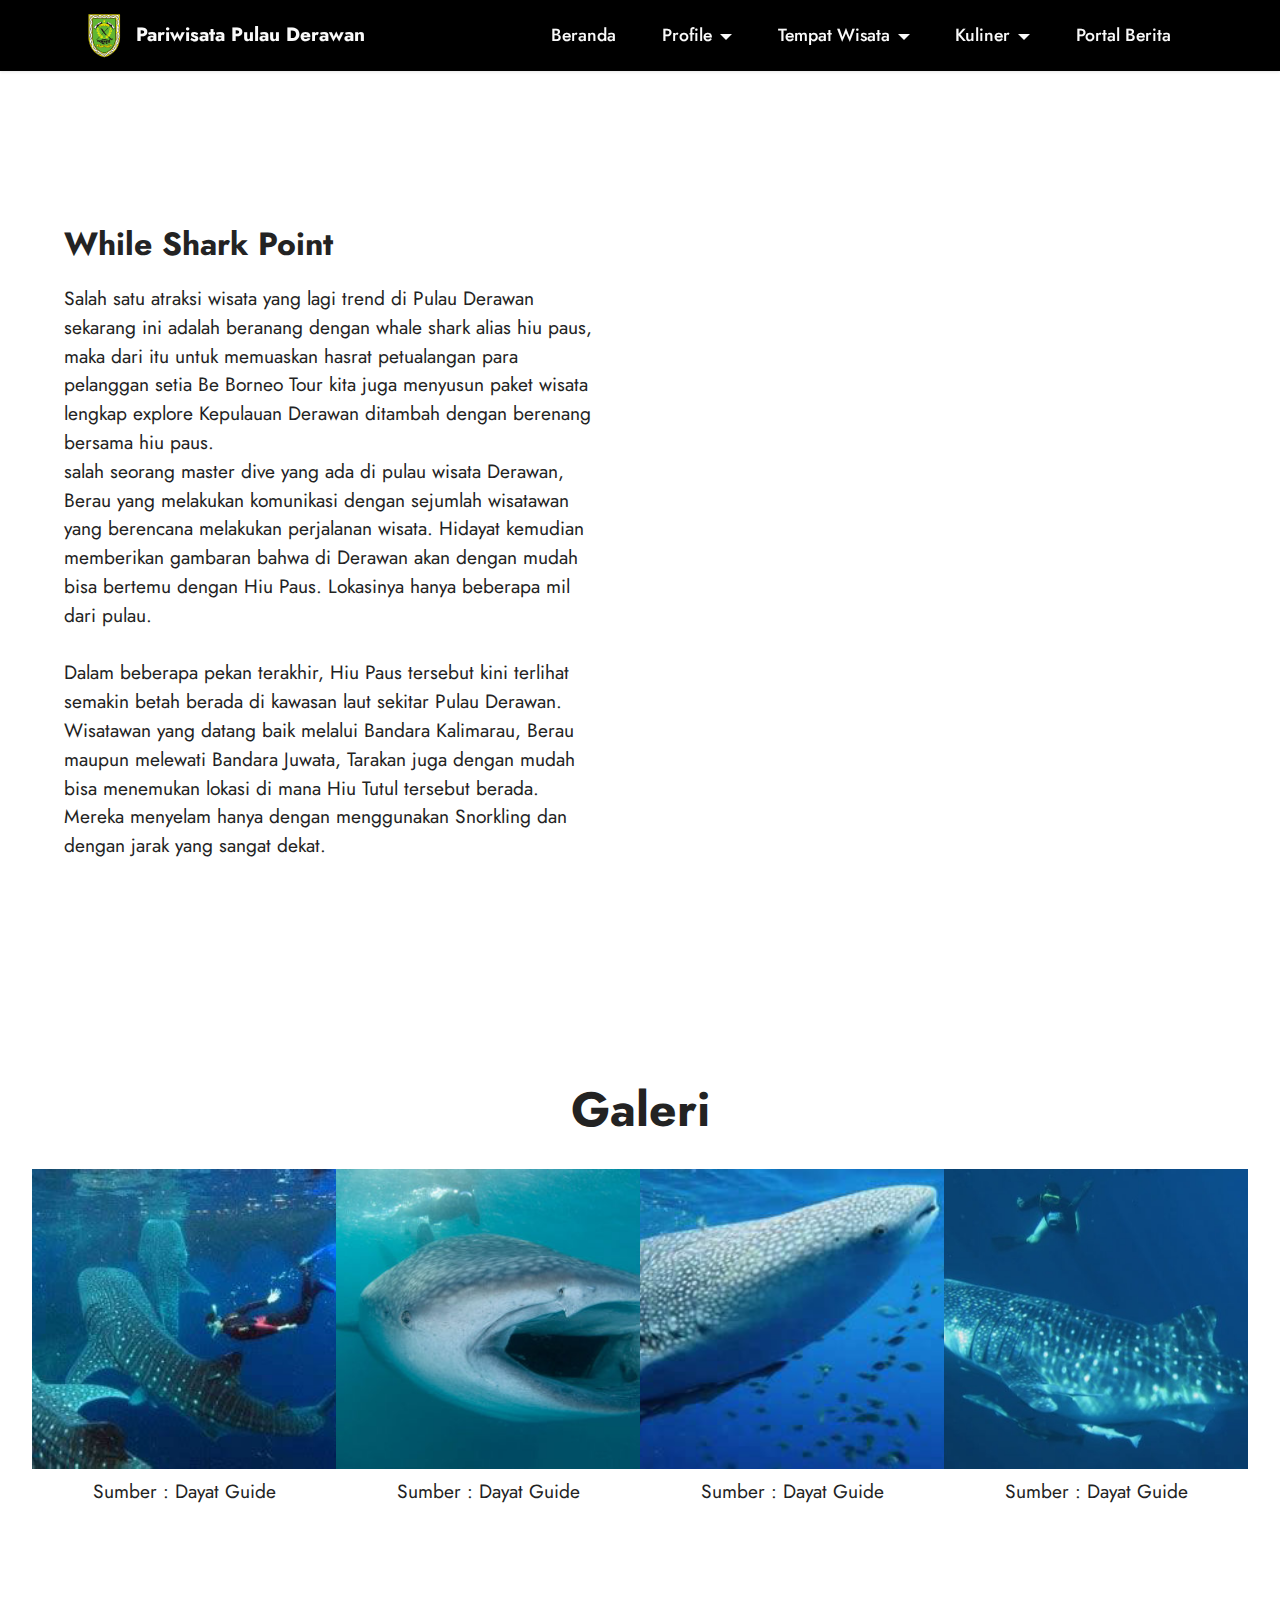
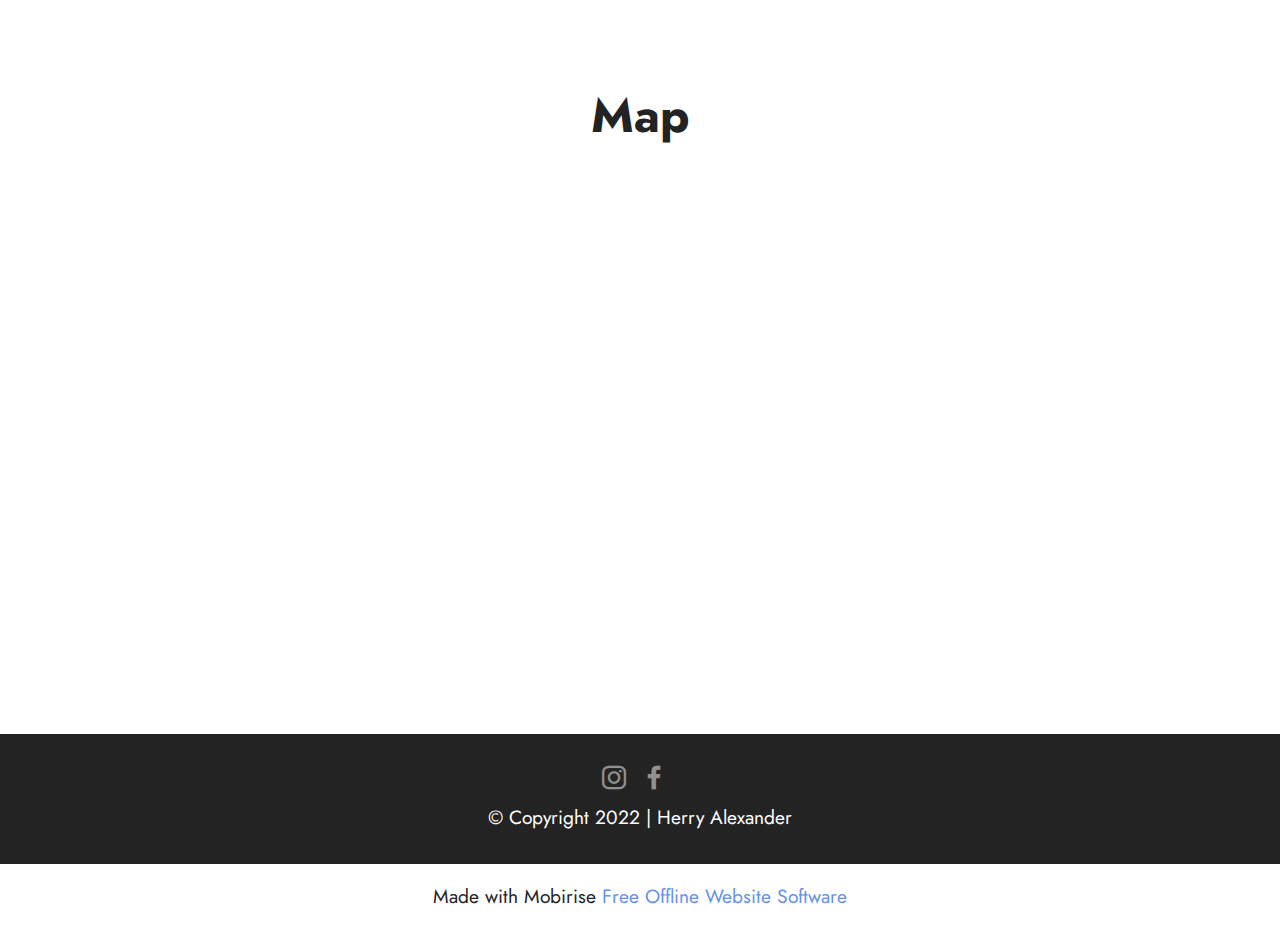
<file: whileshark.html>
<!DOCTYPE html>
<html  >
<head>
  <!-- Site made with Mobirise Website Builder v5.6.11, https://mobirise.com -->
  <meta charset="UTF-8">
  <meta http-equiv="X-UA-Compatible" content="IE=edge">
  <meta name="generator" content="Mobirise v5.6.11, mobirise.com">
  <meta name="twitter:card" content="summary_large_image"/>
  <meta name="twitter:image:src" content="">
  <meta property="og:image" content="">
  <meta name="twitter:title" content="While Shark Point">
  <meta name="viewport" content="width=device-width, initial-scale=1, minimum-scale=1">
  <link rel="shortcut icon" href="assets/images/coat-of-arms-of-berau-regency.svg" type="image/x-icon">
  <meta name="description" content="">
  
  
  <title>While Shark Point</title>
  <link rel="stylesheet" href="assets/web/assets/mobirise-icons2/mobirise2.css">
  <link rel="stylesheet" href="assets/bootstrap/css/bootstrap.min.css">
  <link rel="stylesheet" href="assets/bootstrap/css/bootstrap-grid.min.css">
  <link rel="stylesheet" href="assets/bootstrap/css/bootstrap-reboot.min.css">
  <link rel="stylesheet" href="assets/dropdown/css/style.css">
  <link rel="stylesheet" href="assets/socicon/css/styles.css">
  <link rel="stylesheet" href="assets/theme/css/style.css">
  <link rel="preload" href="https://fonts.googleapis.com/css?family=Jost:100,200,300,400,500,600,700,800,900,100i,200i,300i,400i,500i,600i,700i,800i,900i&display=swap" as="style" onload="this.onload=null;this.rel='stylesheet'">
  <noscript><link rel="stylesheet" href="https://fonts.googleapis.com/css?family=Jost:100,200,300,400,500,600,700,800,900,100i,200i,300i,400i,500i,600i,700i,800i,900i&display=swap"></noscript>
  <link rel="preload" as="style" href="assets/mobirise/css/mbr-additional.css"><link rel="stylesheet" href="assets/mobirise/css/mbr-additional.css" type="text/css">
  
  
  
  
</head>
<body>
  
  <section data-bs-version="5.1" class="menu menu2 cid-tdGZw2D0Wn" once="menu" id="menu2-9">
    
    <nav class="navbar navbar-dropdown navbar-fixed-top navbar-expand-lg">
        <div class="container">
            <div class="navbar-brand">
                <span class="navbar-logo">
                    <a href="index.html">
                        <img src="assets/images/coat-of-arms-of-berau-regency.svg" alt="Mobirise Website Builder" style="height: 3rem;">
                    </a>
                </span>
                <span class="navbar-caption-wrap"><a class="navbar-caption text-white text-primary display-7" href="index.html">Pariwisata Pulau Derawan</a></span>
            </div>
            <button class="navbar-toggler" type="button" data-toggle="collapse" data-bs-toggle="collapse" data-target="#navbarSupportedContent" data-bs-target="#navbarSupportedContent" aria-controls="navbarNavAltMarkup" aria-expanded="false" aria-label="Toggle navigation">
                <div class="hamburger">
                    <span></span>
                    <span></span>
                    <span></span>
                    <span></span>
                </div>
            </button>
            <div class="collapse navbar-collapse" id="navbarSupportedContent">
                <ul class="navbar-nav nav-dropdown nav-right" data-app-modern-menu="true"><li class="nav-item"><a class="nav-link link text-white text-primary display-4" href="index.html">Beranda</a></li>
                    <li class="nav-item dropdown"><a class="nav-link link text-white dropdown-toggle display-4" href="https://mobiri.se" data-toggle="dropdown-submenu" data-bs-toggle="dropdown" data-bs-auto-close="outside" aria-expanded="false">Profile</a><div class="dropdown-menu" aria-labelledby="dropdown-473"><a class="text-white dropdown-item text-primary display-4" href="profile.html#header2-b">Sejarah</a><a class="text-white dropdown-item text-primary display-4" href="profile.html#content5-c">Visi dan Misi</a><a class="text-white dropdown-item text-primary display-4" href="profile.html#image1-e">Struktur Organisasi</a><a class="text-white dropdown-item text-primary display-4" href="profile.html#contacts3-12">Kontak</a></div></li>
                    <li class="nav-item dropdown"><a class="nav-link link text-white dropdown-toggle display-4" href="https://mobiri.se" data-toggle="dropdown-submenu" data-bs-toggle="dropdown" data-bs-auto-close="outside" aria-expanded="false">Tempat Wisata</a><div class="dropdown-menu" aria-labelledby="dropdown-120"><a class="text-white dropdown-item text-primary display-4" href="tamanbawahlaut.html">Taman Bawah Laut</a><a class="text-white dropdown-item text-primary display-4" href="hutanmangrove.html">Hutan Mangrove</a><a class="text-white dropdown-item text-primary display-4" href="whileshark.html">While Shark Point</a><a class="text-white dropdown-item text-primary display-4" href="baracuda.html">Baracuda Point</a></div>
                    </li><li class="nav-item dropdown"><a class="nav-link link text-white dropdown-toggle show display-4" href="https://mobiri.se" data-toggle="dropdown-submenu" data-bs-toggle="dropdown" data-bs-auto-close="outside" aria-expanded="false">Kuliner</a><div class="dropdown-menu show" aria-labelledby="dropdown-510" data-bs-popper="none"><a class="text-white show dropdown-item text-primary display-4" href="kuliner.html#image1-y">Kima</a><a class="text-white show dropdown-item text-primary display-4" href="kuliner.html#image2-z">Tehe-tehe</a><a class="text-white show dropdown-item text-primary display-4" href="kuliner.html#image1-10">Sarang Semut</a><a class="text-white show dropdown-item text-primary display-4" href="kuliner.html#image2-11">Kulabutan</a></div></li><li class="nav-item"><a class="nav-link link text-white show text-primary display-4" href="https://dispar.kaltimprov.go.id/category/berita-terkini/" target="_blank">Portal Berita</a></li></ul>
                
                
            </div>
        </div>
    </nav>
</section>

<section data-bs-version="5.1" class="video5 cid-tdI8PCepxJ" id="video5-o">
    

    
    
    <div>
        <div class="title-wrapper mb-5">
            
        </div>
        <div class="row align-items-center">
            <div class="col-12 col-lg-6 video-block">
                <div class="video-wrapper"><iframe class="mbr-embedded-video" src="https://www.youtube.com/embed/XA_Dy1zG5Co?rel=0&amp;amp;mute=1&amp;showinfo=0&amp;autoplay=0&amp;loop=0" width="1280" height="720" frameborder="0" allowfullscreen></iframe></div>
                
            </div>
            <div class="col-12 col-lg">
                <div class="text-wrapper">
                    <h3 class="mbr-section-subtitle mbr-fonts-style mb-3 display-5">
                        <strong>While Shark Point</strong></h3>
                    <p class="mbr-text mbr-fonts-style display-7">Salah satu atraksi wisata yang lagi trend di Pulau Derawan sekarang ini adalah beranang dengan whale shark alias hiu paus, maka dari itu untuk memuaskan hasrat petualangan para pelanggan setia Be Borneo Tour kita juga menyusun paket wisata lengkap explore Kepulauan Derawan ditambah dengan berenang bersama hiu paus.
<br>salah seorang master dive yang ada di pulau wisata Derawan, Berau yang melakukan komunikasi dengan sejumlah wisatawan yang berencana melakukan perjalanan wisata. Hidayat kemudian memberikan gambaran bahwa di Derawan akan dengan mudah bisa bertemu dengan Hiu Paus. Lokasinya hanya beberapa mil dari pulau.
<br>
<br>Dalam beberapa pekan terakhir, Hiu Paus tersebut kini terlihat semakin betah berada di kawasan laut sekitar Pulau Derawan. Wisatawan yang datang baik melalui Bandara Kalimarau, Berau maupun melewati Bandara Juwata, Tarakan juga dengan mudah bisa menemukan lokasi di mana Hiu Tutul tersebut berada. Mereka menyelam hanya dengan menggunakan Snorkling dan dengan jarak yang sangat dekat.&nbsp;</p>
                </div>
            </div>
        </div>
    </div>
</section>

<section data-bs-version="5.1" class="gallery6 mbr-gallery cid-tdIaLpy2cB" id="gallery6-w">
    

    
    

    <div class="container-fluid">
        <div class="mbr-section-head">
            <h3 class="mbr-section-title mbr-fonts-style align-center m-0 display-2"><strong>Galeri</strong></h3>
            
        </div>
        <div class="row mbr-gallery mt-4">
            <div class="col-12 col-md-6 col-lg-3 item gallery-image">
                <div class="item-wrapper" data-toggle="modal" data-bs-toggle="modal" data-target="#tfpecpZnNX-modal" data-bs-target="#tfpecpZnNX-modal">
                    <img class="w-100" src="assets/images/th-3424375122-311x233.jpg" alt="Mobirise Website Builder" data-slide-to="0" data-bs-slide-to="0" data-target="#lb-tfpecpZnNX" data-bs-target="#lb-tfpecpZnNX">
                    <div class="icon-wrapper">
                        <span class="mobi-mbri mobi-mbri-search mbr-iconfont mbr-iconfont-btn"></span>
                    </div>
                </div>
                <h6 class="mbr-item-subtitle mbr-fonts-style align-center mb-2 mt-2 display-7">Sumber : Dayat Guide</h6>
            </div>
            <div class="col-12 col-md-6 col-lg-3 item gallery-image">
                <div class="item-wrapper" data-toggle="modal" data-bs-toggle="modal" data-target="#tfpecpZnNX-modal" data-bs-target="#tfpecpZnNX-modal">
                    <img class="w-100" src="assets/images/untitled200708260001-fdd01588ed806e900bcfa181997c03d9-300x300.jpg" alt="Mobirise Website Builder" data-slide-to="1" data-bs-slide-to="1" data-target="#lb-tfpecpZnNX" data-bs-target="#lb-tfpecpZnNX">
                    <div class="icon-wrapper">
                        <span class="mobi-mbri mobi-mbri-search mbr-iconfont mbr-iconfont-btn"></span>
                    </div>
                </div>
                <h6 class="mbr-item-subtitle mbr-fonts-style align-center mb-2 mt-2 display-7">Sumber : Dayat Guide</h6>
            </div>
            <div class="col-12 col-md-6 col-lg-3 item gallery-image">
                <div class="item-wrapper" data-toggle="modal" data-bs-toggle="modal" data-target="#tfpecpZnNX-modal" data-bs-target="#tfpecpZnNX-modal">
                    <img class="w-100" src="assets/images/th-1564279434-400x225.jpg" alt="Mobirise Website Builder" data-slide-to="2" data-bs-slide-to="2" data-target="#lb-tfpecpZnNX" data-bs-target="#lb-tfpecpZnNX">
                    <div class="icon-wrapper">
                        <span class="mobi-mbri mobi-mbri-search mbr-iconfont mbr-iconfont-btn"></span>
                    </div>
                </div>
                <h6 class="mbr-item-subtitle mbr-fonts-style align-center mb-2 mt-2 display-7">Sumber : Dayat Guide</h6>
            </div>
            <div class="col-12 col-md-6 col-lg-3 item gallery-image">
                <div class="item-wrapper" data-toggle="modal" data-bs-toggle="modal" data-target="#tfpecpZnNX-modal" data-bs-target="#tfpecpZnNX-modal">
                    <img class="w-100" src="assets/images/whale-shark-talisayan-566x377.jpeg" alt="Mobirise Website Builder" data-slide-to="3" data-bs-slide-to="3" data-target="#lb-tfpecpZnNX" data-bs-target="#lb-tfpecpZnNX">
                    <div class="icon-wrapper">
                        <span class="mobi-mbri mobi-mbri-search mbr-iconfont mbr-iconfont-btn"></span>
                    </div>
                </div>
                <h6 class="mbr-item-subtitle mbr-fonts-style align-center mb-2 mt-2 display-7">Sumber : Dayat Guide</h6>
            </div>
        </div>

        <div class="modal mbr-slider" tabindex="-1" role="dialog" aria-hidden="true" id="tfpecpZnNX-modal">
            <div class="modal-dialog" role="document">
                <div class="modal-content">
                    <div class="modal-body">
                        <div class="carousel slide" id="lb-tfpecpZnNX" data-interval="5000" data-bs-interval="5000">
                            <div class="carousel-inner">
                                <div class="carousel-item active">
                                    <img class="d-block w-100" src="assets/images/th-3424375122-311x233.jpg" alt="Mobirise Website Builder">
                                </div>
                                <div class="carousel-item">
                                    <img class="d-block w-100" src="assets/images/untitled200708260001-fdd01588ed806e900bcfa181997c03d9-300x300.jpg" alt="Mobirise Website Builder">
                                </div>
                                <div class="carousel-item">
                                    <img class="d-block w-100" src="assets/images/th-1564279434-400x225.jpg" alt="Mobirise Website Builder">
                                </div>
                                <div class="carousel-item">
                                    <img class="d-block w-100" src="assets/images/whale-shark-talisayan-566x377.jpeg" alt="Mobirise Website Builder">
                                </div>
                            </div>
                            <ol class="carousel-indicators">
                                <li data-slide-to="0" data-bs-slide-to="0" class="active" data-target="#lb-tfpecpZnNX" data-bs-target="#lb-tfpecpZnNX"></li>
                                <li data-slide-to="1" data-bs-slide-to="1" data-target="#lb-tfpecpZnNX" data-bs-target="#lb-tfpecpZnNX"></li>
                                <li data-slide-to="2" data-bs-slide-to="2" data-target="#lb-tfpecpZnNX" data-bs-target="#lb-tfpecpZnNX"></li>
                                <li data-slide-to="3" data-bs-slide-to="3" data-target="#lb-tfpecpZnNX" data-bs-target="#lb-tfpecpZnNX"></li>
                            </ol>
                            <a role="button" href="" class="close" data-dismiss="modal" data-bs-dismiss="modal" aria-label="Close">
                            </a>
                            <a class="carousel-control-prev carousel-control" role="button" data-slide="prev" data-bs-slide="prev" href="#lb-tfpecpZnNX">
                                <span class="mobi-mbri mobi-mbri-arrow-prev" aria-hidden="true"></span>
                                <span class="sr-only visually-hidden">Previous</span>
                            </a>
                            <a class="carousel-control-next carousel-control" role="button" data-slide="next" data-bs-slide="next" href="#lb-tfpecpZnNX">
                                <span class="mobi-mbri mobi-mbri-arrow-next" aria-hidden="true"></span>
                                <span class="sr-only visually-hidden">Next</span>
                            </a>
                        </div>
                    </div>
                </div>
            </div>
        </div>
    </div>
</section>

<section data-bs-version="5.1" class="map1 cid-tdI99iJ8uw" id="map1-q">
    
    
    
    <div class="container">
        <div class="mbr-section-head mb-4">
            <h3 class="mbr-section-title mbr-fonts-style align-center mb-0 display-2">
                <strong>Map</strong>
            </h3>
            
        </div>
        <div class="google-map"><iframe frameborder="0" style="border:0" src="https://www.google.com/maps/embed?pb=!1m18!1m12!1m3!1d3986.692878866843!2d118.24635051422204!3d2.2680107585706555!2m3!1f0!2f0!3f0!3m2!1i1024!2i768!4f13.1!3m3!1m2!1s0x32129903df6a75f9%3A0x16a4db85bb6ceb46!2sWhale%20Shark%20Point!5e0!3m2!1sid!2sid!4v1659670320372!5m2!1sid!2sid" allowfullscreen=""></iframe></div>
    </div>
</section>

<section data-bs-version="5.1" class="footer3 cid-tdH0uuYaSc" once="footers" id="footer3-a">

    

    

    <div class="container">
        <div class="media-container-row align-center mbr-white">
            
            <div class="row social-row">
                <div class="social-list align-right pb-2">
                    
                    
                    
                    
                    
                    
                <div class="soc-item">
                        <a href="https://instagram.com/pemkampulauderawan" target="_blank">
                            <span class="mbr-iconfont mbr-iconfont-social socicon-instagram socicon"></span>
                        </a>
                    </div><div class="soc-item">
                        <a href="https://www.facebook.com/pemdes.pulauderawan.3" target="_blank">
                            <span class="mbr-iconfont mbr-iconfont-social socicon-facebook socicon"></span>
                        </a>
                    </div></div>
            </div>
            <div class="row row-copirayt">
                <p class="mbr-text mb-0 mbr-fonts-style mbr-white align-center display-7">
                    © Copyright 2022 | Herry Alexander<br></p>
            </div>
        </div>
    </div>
</section><section class="display-7" style="padding: 0;align-items: center;justify-content: center;flex-wrap: wrap;    align-content: center;display: flex;position: relative;height: 4rem;"><a href="https://mobiri.se/2832314" style="flex: 1 1;height: 4rem;position: absolute;width: 100%;z-index: 1;"><img alt="" style="height: 4rem;" src="[data-uri]"></a><p style="margin: 0;text-align: center;" class="display-7">Made with Mobirise &#8204;</p><a style="z-index:1" href="https://mobirise.com/offline-website-builder.html">Free Offline Website Software</a></section><script src="assets/bootstrap/js/bootstrap.bundle.min.js"></script>  <script src="assets/smoothscroll/smooth-scroll.js"></script>  <script src="assets/ytplayer/index.js"></script>  <script src="assets/dropdown/js/navbar-dropdown.js"></script>  <script src="assets/playervimeo/vimeo_player.js"></script>  <script src="assets/theme/js/script.js"></script>  
  
  
</body>
</html>
</file>
<file: assets/dropdown/css/style.css>
.navbar-dropdown {
  left: 0;
  padding: 0;
  position: absolute;
  right: 0;
  top: 0;
  transition: all 0.45s ease;
  z-index: 1030;
  background: #282828; }
  .navbar-dropdown .navbar-logo {
    margin-right: 0.8rem;
    transition: margin 0.3s ease-in-out;
    vertical-align: middle; }
    .navbar-dropdown .navbar-logo img {
      height: 3.125rem;
      transition: all 0.3s ease-in-out; }
    .navbar-dropdown .navbar-logo.mbr-iconfont {
      font-size: 3.125rem;
      line-height: 3.125rem; }
  .navbar-dropdown .navbar-caption {
    font-weight: 700;
    white-space: normal;
    vertical-align: -4px;
    line-height: 3.125rem !important; }
    .navbar-dropdown .navbar-caption, .navbar-dropdown .navbar-caption:hover {
      color: inherit;
      text-decoration: none; }
  .navbar-dropdown .mbr-iconfont + .navbar-caption {
    vertical-align: -1px; }
  .navbar-dropdown.navbar-fixed-top {
    position: fixed; }
  .navbar-dropdown .navbar-brand span {
    vertical-align: -4px; }
  .navbar-dropdown.bg-color.transparent {
    background: none; }
  .navbar-dropdown.navbar-short .navbar-brand {
    padding: 0.625rem 0; }
    .navbar-dropdown.navbar-short .navbar-brand span {
      vertical-align: -1px; }
  .navbar-dropdown.navbar-short .navbar-caption {
    line-height: 2.375rem !important;
    vertical-align: -2px; }
  .navbar-dropdown.navbar-short .navbar-logo {
    margin-right: 0.5rem; }
    .navbar-dropdown.navbar-short .navbar-logo img {
      height: 2.375rem; }
    .navbar-dropdown.navbar-short .navbar-logo.mbr-iconfont {
      font-size: 2.375rem;
      line-height: 2.375rem; }
  .navbar-dropdown.navbar-short .mbr-table-cell {
    height: 3.625rem; }
  .navbar-dropdown .navbar-close {
    left: 0.6875rem;
    position: fixed;
    top: 0.75rem;
    z-index: 1000; }
  .navbar-dropdown .hamburger-icon {
    content: "";
    display: inline-block;
    vertical-align: middle;
    width: 16px;
    -webkit-box-shadow: 0 -6px 0 1px #282828,0 0 0 1px #282828,0 6px 0 1px #282828;
    -moz-box-shadow: 0 -6px 0 1px #282828,0 0 0 1px #282828,0 6px 0 1px #282828;
    box-shadow: 0 -6px 0 1px #282828,0 0 0 1px #282828,0 6px 0 1px #282828; }

.dropdown-menu .dropdown-toggle[data-toggle="dropdown-submenu"]::after {
  border-bottom: 0.35em solid transparent;
  border-left: 0.35em solid;
  border-right: 0;
  border-top: 0.35em solid transparent;
  margin-left: 0.3rem; }

.dropdown-menu .dropdown-item:focus {
  outline: 0; }

.nav-dropdown {
  font-size: 0.75rem;
  font-weight: 500;
  height: auto !important; }
  .nav-dropdown .nav-btn {
    padding-left: 1rem; }
  .nav-dropdown .link {
    margin: .667em 1.667em;
    font-weight: 500;
    padding: 0;
    transition: color .2s ease-in-out; }
    .nav-dropdown .link.dropdown-toggle {
      margin-right: 2.583em; }
      .nav-dropdown .link.dropdown-toggle::after {
        margin-left: .25rem;
        border-top: 0.35em solid;
        border-right: 0.35em solid transparent;
        border-left: 0.35em solid transparent;
        border-bottom: 0; }
      .nav-dropdown .link.dropdown-toggle[aria-expanded="true"] {
        margin: 0;
        padding: 0.667em 3.263em  0.667em 1.667em; }
  .nav-dropdown .link::after,
  .nav-dropdown .dropdown-item::after {
    color: inherit; }
  .nav-dropdown .btn {
    font-size: 0.75rem;
    font-weight: 700;
    letter-spacing: 0;
    margin-bottom: 0;
    padding-left: 1.25rem;
    padding-right: 1.25rem; }
  .nav-dropdown .dropdown-menu {
    border-radius: 0;
    border: 0;
    left: 0;
    margin: 0;
    padding-bottom: 1.25rem;
    padding-top: 1.25rem;
    position: relative; }
  .nav-dropdown .dropdown-submenu {
    margin-left: 0.125rem;
    top: 0; }
  .nav-dropdown .dropdown-item {
    font-weight: 500;
    line-height: 2;
    padding: 0.3846em 4.615em 0.3846em 1.5385em;
    position: relative;
    transition: color .2s ease-in-out, background-color .2s ease-in-out; }
    .nav-dropdown .dropdown-item::after {
      margin-top: -0.3077em;
      position: absolute;
      right: 1.1538em;
      top: 50%; }
    .nav-dropdown .dropdown-item:focus, .nav-dropdown .dropdown-item:hover {
      background: none; }

@media (max-width: 767px) {
  .nav-dropdown.navbar-toggleable-sm {
    bottom: 0;
    display: none;
    left: 0;
    overflow-x: hidden;
    position: fixed;
    top: 0;
    transform: translateX(-100%);
    -ms-transform: translateX(-100%);
    -webkit-transform: translateX(-100%);
    width: 18.75rem;
    z-index: 999; } }
.nav-dropdown.navbar-toggleable-xl {
  bottom: 0;
  display: none;
  left: 0;
  overflow-x: hidden;
  position: fixed;
  top: 0;
  transform: translateX(-100%);
  -ms-transform: translateX(-100%);
  -webkit-transform: translateX(-100%);
  width: 18.75rem;
  z-index: 999; }

.nav-dropdown-sm {
  display: block !important;
  overflow-x: hidden;
  overflow: auto;
  padding-top: 3.875rem; }
  .nav-dropdown-sm::after {
    content: "";
    display: block;
    height: 3rem;
    width: 100%; }
  .nav-dropdown-sm.collapse.in ~ .navbar-close {
    display: block !important; }
  .nav-dropdown-sm.collapsing, .nav-dropdown-sm.collapse.in {
    transform: translateX(0);
    -ms-transform: translateX(0);
    -webkit-transform: translateX(0);
    transition: all 0.25s ease-out;
    -webkit-transition: all 0.25s ease-out;
    background: #282828; }
  .nav-dropdown-sm.collapsing[aria-expanded="false"] {
    transform: translateX(-100%);
    -ms-transform: translateX(-100%);
    -webkit-transform: translateX(-100%); }
  .nav-dropdown-sm .nav-item {
    display: block;
    margin-left: 0 !important;
    padding-left: 0; }
  .nav-dropdown-sm .link,
  .nav-dropdown-sm .dropdown-item {
    border-top: 1px dotted rgba(255, 255, 255, 0.1);
    font-size: 0.8125rem;
    line-height: 1.6;
    margin: 0 !important;
    padding: 0.875rem 2.4rem 0.875rem 1.5625rem !important;
    position: relative;
    white-space: normal; }
    .nav-dropdown-sm .link:focus, .nav-dropdown-sm .link:hover,
    .nav-dropdown-sm .dropdown-item:focus,
    .nav-dropdown-sm .dropdown-item:hover {
      background: rgba(0, 0, 0, 0.2) !important;
      color: #c0a375; }
  .nav-dropdown-sm .nav-btn {
    position: relative;
    padding: 1.5625rem 1.5625rem 0 1.5625rem; }
    .nav-dropdown-sm .nav-btn::before {
      border-top: 1px dotted rgba(255, 255, 255, 0.1);
      content: "";
      left: 0;
      position: absolute;
      top: 0;
      width: 100%; }
    .nav-dropdown-sm .nav-btn + .nav-btn {
      padding-top: 0.625rem; }
      .nav-dropdown-sm .nav-btn + .nav-btn::before {
        display: none; }
  .nav-dropdown-sm .btn {
    padding: 0.625rem 0; }
  .nav-dropdown-sm .dropdown-toggle[data-toggle="dropdown-submenu"]::after {
    margin-left: .25rem;
    border-top: 0.35em solid;
    border-right: 0.35em solid transparent;
    border-left: 0.35em solid transparent;
    border-bottom: 0; }
  .nav-dropdown-sm .dropdown-toggle[data-toggle="dropdown-submenu"][aria-expanded="true"]::after {
    border-top: 0;
    border-right: 0.35em solid transparent;
    border-left: 0.35em solid transparent;
    border-bottom: 0.35em solid; }
  .nav-dropdown-sm .dropdown-menu {
    margin: 0;
    padding: 0;
    position: relative;
    top: 0;
    left: 0;
    width: 100%;
    border: 0;
    float: none;
    border-radius: 0;
    background: none; }
  .nav-dropdown-sm .dropdown-submenu {
    left: 100%;
    margin-left: 0.125rem;
    margin-top: -1.25rem;
    top: 0; }

.navbar-toggleable-sm .nav-dropdown .dropdown-menu {
  position: absolute; }

.navbar-toggleable-sm .nav-dropdown .dropdown-submenu {
  left: 100%;
  margin-left: 0.125rem;
  margin-top: -1.25rem;
  top: 0; }

.navbar-toggleable-sm.opened .nav-dropdown .dropdown-menu {
  position: relative; }

.navbar-toggleable-sm.opened .nav-dropdown .dropdown-submenu {
  left: 0;
  margin-left: 00rem;
  margin-top: 0rem;
  top: 0; }

.is-builder .nav-dropdown.collapsing {
  transition: none !important; }
</file>
<file: assets/socicon/css/styles.css>
@charset "UTF-8";

@font-face {
  font-family: 'Socicon';
  src:  url('../fonts/socicon.eot');
  src:  url('../fonts/socicon.eot?#iefix') format('embedded-opentype'),
    url('../fonts/socicon.woff2') format('woff2'),
    url('../fonts/socicon.ttf') format('truetype'),
    url('../fonts/socicon.woff') format('woff'),
    url('../fonts/socicon.svg#socicon') format('svg');
  font-weight: normal;
  font-style: normal;
  font-display: swap;
}

[data-icon]:before {
  font-family: "socicon" !important;
  content: attr(data-icon);
  font-style: normal !important;
  font-weight: normal !important;
  font-variant: normal !important;
  text-transform: none !important;
  speak: none;
  line-height: 1;
  -webkit-font-smoothing: antialiased;
  -moz-osx-font-smoothing: grayscale;
}

[class^="socicon-"], [class*=" socicon-"] {
  /* use !important to prevent issues with browser extensions that change fonts */
  font-family: 'Socicon' !important;
  speak: none;
  font-style: normal;
  font-weight: normal;
  font-variant: normal;
  text-transform: none;
  line-height: 1;

  /* Better Font Rendering =========== */
  -webkit-font-smoothing: antialiased;
  -moz-osx-font-smoothing: grayscale;
}

.socicon-eitaa:before {
  content: "\e97c";
}
.socicon-soroush:before {
  content: "\e97d";
}
.socicon-bale:before {
  content: "\e97e";
}
.socicon-zazzle:before {
  content: "\e97b";
}
.socicon-society6:before {
  content: "\e97a";
}
.socicon-redbubble:before {
  content: "\e979";
}
.socicon-avvo:before {
  content: "\e978";
}
.socicon-stitcher:before {
  content: "\e977";
}
.socicon-googlehangouts:before {
  content: "\e974";
}
.socicon-dlive:before {
  content: "\e975";
}
.socicon-vsco:before {
  content: "\e976";
}
.socicon-flipboard:before {
  content: "\e973";
}
.socicon-ubuntu:before {
  content: "\e958";
}
.socicon-artstation:before {
  content: "\e959";
}
.socicon-invision:before {
  content: "\e95a";
}
.socicon-torial:before {
  content: "\e95b";
}
.socicon-collectorz:before {
  content: "\e95c";
}
.socicon-seenthis:before {
  content: "\e95d";
}
.socicon-googleplaymusic:before {
  content: "\e95e";
}
.socicon-debian:before {
  content: "\e95f";
}
.socicon-filmfreeway:before {
  content: "\e960";
}
.socicon-gnome:before {
  content: "\e961";
}
.socicon-itchio:before {
  content: "\e962";
}
.socicon-jamendo:before {
  content: "\e963";
}
.socicon-mix:before {
  content: "\e964";
}
.socicon-sharepoint:before {
  content: "\e965";
}
.socicon-tinder:before {
  content: "\e966";
}
.socicon-windguru:before {
  content: "\e967";
}
.socicon-cdbaby:before {
  content: "\e968";
}
.socicon-elementaryos:before {
  content: "\e969";
}
.socicon-stage32:before {
  content: "\e96a";
}
.socicon-tiktok:before {
  content: "\e96b";
}
.socicon-gitter:before {
  content: "\e96c";
}
.socicon-letterboxd:before {
  content: "\e96d";
}
.socicon-threema:before {
  content: "\e96e";
}
.socicon-splice:before {
  content: "\e96f";
}
.socicon-metapop:before {
  content: "\e970";
}
.socicon-naver:before {
  content: "\e971";
}
.socicon-remote:before {
  content: "\e972";
}
.socicon-internet:before {
  content: "\e957";
}
.socicon-moddb:before {
  content: "\e94b";
}
.socicon-indiedb:before {
  content: "\e94c";
}
.socicon-traxsource:before {
  content: "\e94d";
}
.socicon-gamefor:before {
  content: "\e94e";
}
.socicon-pixiv:before {
  content: "\e94f";
}
.socicon-myanimelist:before {
  content: "\e950";
}
.socicon-blackberry:before {
  content: "\e951";
}
.socicon-wickr:before {
  content: "\e952";
}
.socicon-spip:before {
  content: "\e953";
}
.socicon-napster:before {
  content: "\e954";
}
.socicon-beatport:before {
  content: "\e955";
}
.socicon-hackerone:before {
  content: "\e956";
}
.socicon-hackernews:before {
  content: "\e946";
}
.socicon-smashwords:before {
  content: "\e947";
}
.socicon-kobo:before {
  content: "\e948";
}
.socicon-bookbub:before {
  content: "\e949";
}
.socicon-mailru:before {
  content: "\e94a";
}
.socicon-gitlab:before {
  content: "\e945";
}
.socicon-instructables:before {
  content: "\e944";
}
.socicon-portfolio:before {
  content: "\e943";
}
.socicon-codered:before {
  content: "\e940";
}
.socicon-origin:before {
  content: "\e941";
}
.socicon-nextdoor:before {
  content: "\e942";
}
.socicon-udemy:before {
  content: "\e93f";
}
.socicon-livemaster:before {
  content: "\e93e";
}
.socicon-crunchbase:before {
  content: "\e93b";
}
.socicon-homefy:before {
  content: "\e93c";
}
.socicon-calendly:before {
  content: "\e93d";
}
.socicon-realtor:before {
  content: "\e90f";
}
.socicon-tidal:before {
  content: "\e910";
}
.socicon-qobuz:before {
  content: "\e911";
}
.socicon-natgeo:before {
  content: "\e912";
}
.socicon-mastodon:before {
  content: "\e913";
}
.socicon-unsplash:before {
  content: "\e914";
}
.socicon-homeadvisor:before {
  content: "\e915";
}
.socicon-angieslist:before {
  content: "\e916";
}
.socicon-codepen:before {
  content: "\e917";
}
.socicon-slack:before {
  content: "\e918";
}
.socicon-openaigym:before {
  content: "\e919";
}
.socicon-logmein:before {
  content: "\e91a";
}
.socicon-fiverr:before {
  content: "\e91b";
}
.socicon-gotomeeting:before {
  content: "\e91c";
}
.socicon-aliexpress:before {
  content: "\e91d";
}
.socicon-guru:before {
  content: "\e91e";
}
.socicon-appstore:before {
  content: "\e91f";
}
.socicon-homes:before {
  content: "\e920";
}
.socicon-zoom:before {
  content: "\e921";
}
.socicon-alibaba:before {
  content: "\e922";
}
.socicon-craigslist:before {
  content: "\e923";
}
.socicon-wix:before {
  content: "\e924";
}
.socicon-redfin:before {
  content: "\e925";
}
.socicon-googlecalendar:before {
  content: "\e926";
}
.socicon-shopify:before {
  content: "\e927";
}
.socicon-freelancer:before {
  content: "\e928";
}
.socicon-seedrs:before {
  content: "\e929";
}
.socicon-bing:before {
  content: "\e92a";
}
.socicon-doodle:before {
  content: "\e92b";
}
.socicon-bonanza:before {
  content: "\e92c";
}
.socicon-squarespace:before {
  content: "\e92d";
}
.socicon-toptal:before {
  content: "\e92e";
}
.socicon-gust:before {
  content: "\e92f";
}
.socicon-ask:before {
  content: "\e930";
}
.socicon-trulia:before {
  content: "\e931";
}
.socicon-loomly:before {
  content: "\e932";
}
.socicon-ghost:before {
  content: "\e933";
}
.socicon-upwork:before {
  content: "\e934";
}
.socicon-fundable:before {
  content: "\e935";
}
.socicon-booking:before {
  content: "\e936";
}
.socicon-googlemaps:before {
  content: "\e937";
}
.socicon-zillow:before {
  content: "\e938";
}
.socicon-niconico:before {
  content: "\e939";
}
.socicon-toneden:before {
  content: "\e93a";
}
.socicon-augment:before {
  content: "\e908";
}
.socicon-bitbucket:before {
  content: "\e909";
}
.socicon-fyuse:before {
  content: "\e90a";
}
.socicon-yt-gaming:before {
  content: "\e90b";
}
.socicon-sketchfab:before {
  content: "\e90c";
}
.socicon-mobcrush:before {
  content: "\e90d";
}
.socicon-microsoft:before {
  content: "\e90e";
}
.socicon-pandora:before {
  content: "\e907";
}
.socicon-messenger:before {
  content: "\e906";
}
.socicon-gamewisp:before {
  content: "\e905";
}
.socicon-bloglovin:before {
  content: "\e904";
}
.socicon-tunein:before {
  content: "\e903";
}
.socicon-gamejolt:before {
  content: "\e901";
}
.socicon-trello:before {
  content: "\e902";
}
.socicon-spreadshirt:before {
  content: "\e900";
}
.socicon-500px:before {
  content: "\e000";
}
.socicon-8tracks:before {
  content: "\e001";
}
.socicon-airbnb:before {
  content: "\e002";
}
.socicon-alliance:before {
  content: "\e003";
}
.socicon-amazon:before {
  content: "\e004";
}
.socicon-amplement:before {
  content: "\e005";
}
.socicon-android:before {
  content: "\e006";
}
.socicon-angellist:before {
  content: "\e007";
}
.socicon-apple:before {
  content: "\e008";
}
.socicon-appnet:before {
  content: "\e009";
}
.socicon-baidu:before {
  content: "\e00a";
}
.socicon-bandcamp:before {
  content: "\e00b";
}
.socicon-battlenet:before {
  content: "\e00c";
}
.socicon-mixer:before {
  content: "\e00d";
}
.socicon-bebee:before {
  content: "\e00e";
}
.socicon-bebo:before {
  content: "\e00f";
}
.socicon-behance:before {
  content: "\e010";
}
.socicon-blizzard:before {
  content: "\e011";
}
.socicon-blogger:before {
  content: "\e012";
}
.socicon-buffer:before {
  content: "\e013";
}
.socicon-chrome:before {
  content: "\e014";
}
.socicon-coderwall:before {
  content: "\e015";
}
.socicon-curse:before {
  content: "\e016";
}
.socicon-dailymotion:before {
  content: "\e017";
}
.socicon-deezer:before {
  content: "\e018";
}
.socicon-delicious:before {
  content: "\e019";
}
.socicon-deviantart:before {
  content: "\e01a";
}
.socicon-diablo:before {
  content: "\e01b";
}
.socicon-digg:before {
  content: "\e01c";
}
.socicon-discord:before {
  content: "\e01d";
}
.socicon-disqus:before {
  content: "\e01e";
}
.socicon-douban:before {
  content: "\e01f";
}
.socicon-draugiem:before {
  content: "\e020";
}
.socicon-dribbble:before {
  content: "\e021";
}
.socicon-drupal:before {
  content: "\e022";
}
.socicon-ebay:before {
  content: "\e023";
}
.socicon-ello:before {
  content: "\e024";
}
.socicon-endomodo:before {
  content: "\e025";
}
.socicon-envato:before {
  content: "\e026";
}
.socicon-etsy:before {
  content: "\e027";
}
.socicon-facebook:before {
  content: "\e028";
}
.socicon-feedburner:before {
  content: "\e029";
}
.socicon-filmweb:before {
  content: "\e02a";
}
.socicon-firefox:before {
  content: "\e02b";
}
.socicon-flattr:before {
  content: "\e02c";
}
.socicon-flickr:before {
  content: "\e02d";
}
.socicon-formulr:before {
  content: "\e02e";
}
.socicon-forrst:before {
  content: "\e02f";
}
.socicon-foursquare:before {
  content: "\e030";
}
.socicon-friendfeed:before {
  content: "\e031";
}
.socicon-github:before {
  content: "\e032";
}
.socicon-goodreads:before {
  content: "\e033";
}
.socicon-google:before {
  content: "\e034";
}
.socicon-googlescholar:before {
  content: "\e035";
}
.socicon-googlegroups:before {
  content: "\e036";
}
.socicon-googlephotos:before {
  content: "\e037";
}
.socicon-googleplus:before {
  content: "\e038";
}
.socicon-grooveshark:before {
  content: "\e039";
}
.socicon-hackerrank:before {
  content: "\e03a";
}
.socicon-hearthstone:before {
  content: "\e03b";
}
.socicon-hellocoton:before {
  content: "\e03c";
}
.socicon-heroes:before {
  content: "\e03d";
}
.socicon-smashcast:before {
  content: "\e03e";
}
.socicon-horde:before {
  content: "\e03f";
}
.socicon-houzz:before {
  content: "\e040";
}
.socicon-icq:before {
  content: "\e041";
}
.socicon-identica:before {
  content: "\e042";
}
.socicon-imdb:before {
  content: "\e043";
}
.socicon-instagram:before {
  content: "\e044";
}
.socicon-issuu:before {
  content: "\e045";
}
.socicon-istock:before {
  content: "\e046";
}
.socicon-itunes:before {
  content: "\e047";
}
.socicon-keybase:before {
  content: "\e048";
}
.socicon-lanyrd:before {
  content: "\e049";
}
.socicon-lastfm:before {
  content: "\e04a";
}
.socicon-line:before {
  content: "\e04b";
}
.socicon-linkedin:before {
  content: "\e04c";
}
.socicon-livejournal:before {
  content: "\e04d";
}
.socicon-lyft:before {
  content: "\e04e";
}
.socicon-macos:before {
  content: "\e04f";
}
.socicon-mail:before {
  content: "\e050";
}
.socicon-medium:before {
  content: "\e051";
}
.socicon-meetup:before {
  content: "\e052";
}
.socicon-mixcloud:before {
  content: "\e053";
}
.socicon-modelmayhem:before {
  content: "\e054";
}
.socicon-mumble:before {
  content: "\e055";
}
.socicon-myspace:before {
  content: "\e056";
}
.socicon-newsvine:before {
  content: "\e057";
}
.socicon-nintendo:before {
  content: "\e058";
}
.socicon-npm:before {
  content: "\e059";
}
.socicon-odnoklassniki:before {
  content: "\e05a";
}
.socicon-openid:before {
  content: "\e05b";
}
.socicon-opera:before {
  content: "\e05c";
}
.socicon-outlook:before {
  content: "\e05d";
}
.socicon-overwatch:before {
  content: "\e05e";
}
.socicon-patreon:before {
  content: "\e05f";
}
.socicon-paypal:before {
  content: "\e060";
}
.socicon-periscope:before {
  content: "\e061";
}
.socicon-persona:before {
  content: "\e062";
}
.socicon-pinterest:before {
  content: "\e063";
}
.socicon-play:before {
  content: "\e064";
}
.socicon-player:before {
  content: "\e065";
}
.socicon-playstation:before {
  content: "\e066";
}
.socicon-pocket:before {
  content: "\e067";
}
.socicon-qq:before {
  content: "\e068";
}
.socicon-quora:before {
  content: "\e069";
}
.socicon-raidcall:before {
  content: "\e06a";
}
.socicon-ravelry:before {
  content: "\e06b";
}
.socicon-reddit:before {
  content: "\e06c";
}
.socicon-renren:before {
  content: "\e06d";
}
.socicon-researchgate:before {
  content: "\e06e";
}
.socicon-residentadvisor:before {
  content: "\e06f";
}
.socicon-reverbnation:before {
  content: "\e070";
}
.socicon-rss:before {
  content: "\e071";
}
.socicon-sharethis:before {
  content: "\e072";
}
.socicon-skype:before {
  content: "\e073";
}
.socicon-slideshare:before {
  content: "\e074";
}
.socicon-smugmug:before {
  content: "\e075";
}
.socicon-snapchat:before {
  content: "\e076";
}
.socicon-songkick:before {
  content: "\e077";
}
.socicon-soundcloud:before {
  content: "\e078";
}
.socicon-spotify:before {
  content: "\e079";
}
.socicon-stackexchange:before {
  content: "\e07a";
}
.socicon-stackoverflow:before {
  content: "\e07b";
}
.socicon-starcraft:before {
  content: "\e07c";
}
.socicon-stayfriends:before {
  content: "\e07d";
}
.socicon-steam:before {
  content: "\e07e";
}
.socicon-storehouse:before {
  content: "\e07f";
}
.socicon-strava:before {
  content: "\e080";
}
.socicon-streamjar:before {
  content: "\e081";
}
.socicon-stumbleupon:before {
  content: "\e082";
}
.socicon-swarm:before {
  content: "\e083";
}
.socicon-teamspeak:before {
  content: "\e084";
}
.socicon-teamviewer:before {
  content: "\e085";
}
.socicon-technorati:before {
  content: "\e086";
}
.socicon-telegram:before {
  content: "\e087";
}
.socicon-tripadvisor:before {
  content: "\e088";
}
.socicon-tripit:before {
  content: "\e089";
}
.socicon-triplej:before {
  content: "\e08a";
}
.socicon-tumblr:before {
  content: "\e08b";
}
.socicon-twitch:before {
  content: "\e08c";
}
.socicon-twitter:before {
  content: "\e08d";
}
.socicon-uber:before {
  content: "\e08e";
}
.socicon-ventrilo:before {
  content: "\e08f";
}
.socicon-viadeo:before {
  content: "\e090";
}
.socicon-viber:before {
  content: "\e091";
}
.socicon-viewbug:before {
  content: "\e092";
}
.socicon-vimeo:before {
  content: "\e093";
}
.socicon-vine:before {
  content: "\e094";
}
.socicon-vkontakte:before {
  content: "\e095";
}
.socicon-warcraft:before {
  content: "\e096";
}
.socicon-wechat:before {
  content: "\e097";
}
.socicon-weibo:before {
  content: "\e098";
}
.socicon-whatsapp:before {
  content: "\e099";
}
.socicon-wikipedia:before {
  content: "\e09a";
}
.socicon-windows:before {
  content: "\e09b";
}
.socicon-wordpress:before {
  content: "\e09c";
}
.socicon-wykop:before {
  content: "\e09d";
}
.socicon-xbox:before {
  content: "\e09e";
}
.socicon-xing:before {
  content: "\e09f";
}
.socicon-yahoo:before {
  content: "\e0a0";
}
.socicon-yammer:before {
  content: "\e0a1";
}
.socicon-yandex:before {
  content: "\e0a2";
}
.socicon-yelp:before {
  content: "\e0a3";
}
.socicon-younow:before {
  content: "\e0a4";
}
.socicon-youtube:before {
  content: "\e0a5";
}
.socicon-zapier:before {
  content: "\e0a6";
}
.socicon-zerply:before {
  content: "\e0a7";
}
.socicon-zomato:before {
  content: "\e0a8";
}
.socicon-zynga:before {
  content: "\e0a9";
}
</file>
<file: assets/theme/css/style.css>
@charset "UTF-8";
section {
  background-color: #ffffff;
}

body {
  font-style: normal;
  line-height: 1.5;
  font-weight: 400;
  color: #232323;
  position: relative;
}

button {
  background-color: transparent;
  border-color: transparent;
}

section,
.container,
.container-fluid {
  position: relative;
  word-wrap: break-word;
}

a.mbr-iconfont:hover {
  text-decoration: none;
}

.article .lead p,
.article .lead ul,
.article .lead ol,
.article .lead pre,
.article .lead blockquote {
  margin-bottom: 0;
}

a {
  font-style: normal;
  font-weight: 400;
  cursor: pointer;
}
a, a:hover {
  text-decoration: none;
}

.mbr-section-title {
  font-style: normal;
  line-height: 1.3;
}

.mbr-section-subtitle {
  line-height: 1.3;
}

.mbr-text {
  font-style: normal;
  line-height: 1.7;
}

h1,
h2,
h3,
h4,
h5,
h6,
.display-1,
.display-2,
.display-4,
.display-5,
.display-7,
span,
p,
a {
  line-height: 1;
  word-break: break-word;
  word-wrap: break-word;
  font-weight: 400;
}

b,
strong {
  font-weight: bold;
}

input:-webkit-autofill, input:-webkit-autofill:hover, input:-webkit-autofill:focus, input:-webkit-autofill:active {
  transition-delay: 9999s;
  -webkit-transition-property: background-color, color;
  transition-property: background-color, color;
}

textarea[type=hidden] {
  display: none;
}

section {
  background-position: 50% 50%;
  background-repeat: no-repeat;
  background-size: cover;
}
section .mbr-background-video,
section .mbr-background-video-preview {
  position: absolute;
  bottom: 0;
  left: 0;
  right: 0;
  top: 0;
}

.hidden {
  visibility: hidden;
}

.mbr-z-index20 {
  z-index: 20;
}

/*! Base colors */
.mbr-white {
  color: #ffffff;
}

.mbr-black {
  color: #111111;
}

.mbr-bg-white {
  background-color: #ffffff;
}

.mbr-bg-black {
  background-color: #000000;
}

/*! Text-aligns */
.align-left {
  text-align: left;
}

.align-center {
  text-align: center;
}

.align-right {
  text-align: right;
}

/*! Font-weight  */
.mbr-light {
  font-weight: 300;
}

.mbr-regular {
  font-weight: 400;
}

.mbr-semibold {
  font-weight: 500;
}

.mbr-bold {
  font-weight: 700;
}

/*! Media  */
.media-content {
  flex-basis: 100%;
}

.media-container-row {
  display: flex;
  flex-direction: row;
  flex-wrap: wrap;
  justify-content: center;
  align-content: center;
  align-items: start;
}
.media-container-row .media-size-item {
  width: 400px;
}

.media-container-column {
  display: flex;
  flex-direction: column;
  flex-wrap: wrap;
  justify-content: center;
  align-content: center;
  align-items: stretch;
}
.media-container-column > * {
  width: 100%;
}

@media (min-width: 992px) {
  .media-container-row {
    flex-wrap: nowrap;
  }
}
figure {
  margin-bottom: 0;
  overflow: hidden;
}

figure[mbr-media-size] {
  transition: width 0.1s;
}

img,
iframe {
  display: block;
  width: 100%;
}

.card {
  background-color: transparent;
  border: none;
}

.card-box {
  width: 100%;
}

.card-img {
  text-align: center;
  flex-shrink: 0;
  -webkit-flex-shrink: 0;
}

.media {
  max-width: 100%;
  margin: 0 auto;
}

.mbr-figure {
  align-self: center;
}

.media-container > div {
  max-width: 100%;
}

.mbr-figure img,
.card-img img {
  width: 100%;
}

@media (max-width: 991px) {
  .media-size-item {
    width: auto !important;
  }

  .media {
    width: auto;
  }

  .mbr-figure {
    width: 100% !important;
  }
}
/*! Buttons */
.mbr-section-btn {
  margin-left: -0.6rem;
  margin-right: -0.6rem;
  font-size: 0;
}

.btn {
  font-weight: 600;
  border-width: 1px;
  font-style: normal;
  margin: 0.6rem 0.6rem;
  white-space: normal;
  transition: all 0.2s ease-in-out;
  display: inline-flex;
  align-items: center;
  justify-content: center;
  word-break: break-word;
}

.btn-sm {
  font-weight: 600;
  letter-spacing: 0px;
  transition: all 0.3s ease-in-out;
}

.btn-md {
  font-weight: 600;
  letter-spacing: 0px;
  transition: all 0.3s ease-in-out;
}

.btn-lg {
  font-weight: 600;
  letter-spacing: 0px;
  transition: all 0.3s ease-in-out;
}

.btn-form {
  margin: 0;
}
.btn-form:hover {
  cursor: pointer;
}

nav .mbr-section-btn {
  margin-left: 0rem;
  margin-right: 0rem;
}

/*! Btn icon margin */
.btn .mbr-iconfont,
.btn.btn-sm .mbr-iconfont {
  order: 1;
  cursor: pointer;
  margin-left: 0.5rem;
  vertical-align: sub;
}

.btn.btn-md .mbr-iconfont,
.btn.btn-md .mbr-iconfont {
  margin-left: 0.8rem;
}

.mbr-regular {
  font-weight: 400;
}

.mbr-semibold {
  font-weight: 500;
}

.mbr-bold {
  font-weight: 700;
}

[type=submit] {
  -webkit-appearance: none;
}

/*! Full-screen */
.mbr-fullscreen .mbr-overlay {
  min-height: 100vh;
}

.mbr-fullscreen {
  display: flex;
  display: -moz-flex;
  display: -ms-flex;
  display: -o-flex;
  align-items: center;
  min-height: 100vh;
  padding-top: 3rem;
  padding-bottom: 3rem;
}

/*! Map */
.map {
  height: 25rem;
  position: relative;
}
.map iframe {
  width: 100%;
  height: 100%;
}

/*! Scroll to top arrow */
.mbr-arrow-up {
  bottom: 25px;
  right: 90px;
  position: fixed;
  text-align: right;
  z-index: 5000;
  color: #ffffff;
  font-size: 22px;
}

.mbr-arrow-up a {
  background: rgba(0, 0, 0, 0.2);
  border-radius: 50%;
  color: #fff;
  display: inline-block;
  height: 60px;
  width: 60px;
  border: 2px solid #fff;
  outline-style: none !important;
  position: relative;
  text-decoration: none;
  transition: all 0.3s ease-in-out;
  cursor: pointer;
  text-align: center;
}
.mbr-arrow-up a:hover {
  background-color: rgba(0, 0, 0, 0.4);
}
.mbr-arrow-up a i {
  line-height: 60px;
}

.mbr-arrow-up-icon {
  display: block;
  color: #fff;
}

.mbr-arrow-up-icon::before {
  content: "›";
  display: inline-block;
  font-family: serif;
  font-size: 22px;
  line-height: 1;
  font-style: normal;
  position: relative;
  top: 6px;
  left: -4px;
  transform: rotate(-90deg);
}

/*! Arrow Down */
.mbr-arrow {
  position: absolute;
  bottom: 45px;
  left: 50%;
  width: 60px;
  height: 60px;
  cursor: pointer;
  background-color: rgba(80, 80, 80, 0.5);
  border-radius: 50%;
  transform: translateX(-50%);
}
@media (max-width: 767px) {
  .mbr-arrow {
    display: none;
  }
}
.mbr-arrow > a {
  display: inline-block;
  text-decoration: none;
  outline-style: none;
  -webkit-animation: arrowdown 1.7s ease-in-out infinite;
          animation: arrowdown 1.7s ease-in-out infinite;
  color: #ffffff;
}
.mbr-arrow > a > i {
  position: absolute;
  top: -2px;
  left: 15px;
  font-size: 2rem;
}

#scrollToTop a i::before {
  content: "";
  position: absolute;
  display: block;
  border-bottom: 2.5px solid #fff;
  border-left: 2.5px solid #fff;
  width: 27.8%;
  height: 27.8%;
  left: 50%;
  top: 51%;
  transform: translateY(-30%) translateX(-50%) rotate(135deg);
}

@keyframes arrowdown {
  0% {
    transform: translateY(0px);
  }
  50% {
    transform: translateY(-5px);
  }
  100% {
    transform: translateY(0px);
  }
}
@-webkit-keyframes arrowdown {
  0% {
    transform: translateY(0px);
  }
  50% {
    transform: translateY(-5px);
  }
  100% {
    transform: translateY(0px);
  }
}
@media (max-width: 500px) {
  .mbr-arrow-up {
    left: 0;
    right: 0;
    text-align: center;
  }
}
/*Gradients animation*/
@keyframes gradient-animation {
  from {
    background-position: 0% 100%;
    -webkit-animation-timing-function: ease-in-out;
            animation-timing-function: ease-in-out;
  }
  to {
    background-position: 100% 0%;
    -webkit-animation-timing-function: ease-in-out;
            animation-timing-function: ease-in-out;
  }
}
@-webkit-keyframes gradient-animation {
  from {
    background-position: 0% 100%;
    -webkit-animation-timing-function: ease-in-out;
            animation-timing-function: ease-in-out;
  }
  to {
    background-position: 100% 0%;
    -webkit-animation-timing-function: ease-in-out;
            animation-timing-function: ease-in-out;
  }
}
.bg-gradient {
  background-size: 200% 200%;
  animation: gradient-animation 5s infinite alternate;
  -webkit-animation: gradient-animation 5s infinite alternate;
}

.menu .navbar-brand {
  display: -webkit-flex;
}
.menu .navbar-brand span {
  display: flex;
  display: -webkit-flex;
}
.menu .navbar-brand .navbar-caption-wrap {
  display: -webkit-flex;
}
.menu .navbar-brand .navbar-logo img {
  display: -webkit-flex;
  width: auto;
}
@media (min-width: 768px) and (max-width: 991px) {
  .menu .navbar-toggleable-sm .navbar-nav {
    display: -ms-flexbox;
  }
}
@media (max-width: 991px) {
  .menu .navbar-collapse {
    max-height: 93.5vh;
  }
  .menu .navbar-collapse.show {
    overflow: auto;
  }
}
@media (min-width: 992px) {
  .menu .navbar-nav.nav-dropdown {
    display: -webkit-flex;
  }
  .menu .navbar-toggleable-sm .navbar-collapse {
    display: -webkit-flex !important;
  }
  .menu .collapsed .navbar-collapse {
    max-height: 93.5vh;
  }
  .menu .collapsed .navbar-collapse.show {
    overflow: auto;
  }
}
@media (max-width: 767px) {
  .menu .navbar-collapse {
    max-height: 80vh;
  }
}

.nav-link .mbr-iconfont {
  margin-right: 0.5rem;
}

.navbar {
  display: -webkit-flex;
  -webkit-flex-wrap: wrap;
  -webkit-align-items: center;
  -webkit-justify-content: space-between;
}

.navbar-collapse {
  -webkit-flex-basis: 100%;
  -webkit-flex-grow: 1;
  -webkit-align-items: center;
}

.nav-dropdown .link {
  padding: 0.667em 1.667em !important;
  margin: 0 !important;
}

.nav {
  display: -webkit-flex;
  -webkit-flex-wrap: wrap;
}

.row {
  display: -webkit-flex;
  -webkit-flex-wrap: wrap;
}

.justify-content-center {
  -webkit-justify-content: center;
}

.form-inline {
  display: -webkit-flex;
}

.card-wrapper {
  -webkit-flex: 1;
}

.carousel-control {
  z-index: 10;
  display: -webkit-flex;
}

.carousel-controls {
  display: -webkit-flex;
}

.media {
  display: -webkit-flex;
}

.form-group:focus {
  outline: none;
}

.jq-selectbox__select {
  padding: 7px 0;
  position: relative;
}

.jq-selectbox__dropdown {
  overflow: hidden;
  border-radius: 10px;
  position: absolute;
  top: 100%;
  left: 0 !important;
  width: 100% !important;
}

.jq-selectbox__trigger-arrow {
  right: 0;
  transform: translateY(-50%);
}

.jq-selectbox li {
  padding: 1.07em 0.5em;
}

input[type=range] {
  padding-left: 0 !important;
  padding-right: 0 !important;
}

.modal-dialog,
.modal-content {
  height: 100%;
}

.modal-dialog .carousel-inner {
  height: calc(100vh - 1.75rem);
}
@media (max-width: 575px) {
  .modal-dialog .carousel-inner {
    height: calc(100vh - 1rem);
  }
}

.carousel-item {
  text-align: center;
}

.carousel-item img {
  margin: auto;
}

.navbar-toggler {
  align-self: flex-start;
  padding: 0.25rem 0.75rem;
  font-size: 1.25rem;
  line-height: 1;
  background: transparent;
  border: 1px solid transparent;
  border-radius: 0.25rem;
}

.navbar-toggler:focus,
.navbar-toggler:hover {
  text-decoration: none;
  box-shadow: none;
}

.navbar-toggler-icon {
  display: inline-block;
  width: 1.5em;
  height: 1.5em;
  vertical-align: middle;
  content: "";
  background: no-repeat center center;
  background-size: 100% 100%;
}

.navbar-toggler-left {
  position: absolute;
  left: 1rem;
}

.navbar-toggler-right {
  position: absolute;
  right: 1rem;
}

.card-img {
  width: auto;
}

.menu .navbar.collapsed:not(.beta-menu) {
  flex-direction: column;
}

.carousel-item.active,
.carousel-item-next,
.carousel-item-prev {
  display: flex;
}

.note-air-layout .dropup .dropdown-menu,
.note-air-layout .navbar-fixed-bottom .dropdown .dropdown-menu {
  bottom: initial !important;
}

html,
body {
  height: auto;
  min-height: 100vh;
}

.dropup .dropdown-toggle::after {
  display: none;
}

.form-asterisk {
  font-family: initial;
  position: absolute;
  top: -2px;
  font-weight: normal;
}

.form-control-label {
  position: relative;
  cursor: pointer;
  margin-bottom: 0.357em;
  padding: 0;
}

.alert {
  color: #ffffff;
  border-radius: 0;
  border: 0;
  font-size: 1.1rem;
  line-height: 1.5;
  margin-bottom: 1.875rem;
  padding: 1.25rem;
  position: relative;
  text-align: center;
}
.alert.alert-form::after {
  background-color: inherit;
  bottom: -7px;
  content: "";
  display: block;
  height: 14px;
  left: 50%;
  margin-left: -7px;
  position: absolute;
  transform: rotate(45deg);
  width: 14px;
}

.form-control {
  background-color: #ffffff;
  background-clip: border-box;
  color: #232323;
  line-height: 1rem !important;
  height: auto;
  padding: 0.6rem 1.2rem;
  transition: border-color 0.25s ease 0s;
  border: 1px solid transparent !important;
  border-radius: 4px;
  box-shadow: rgba(0, 0, 0, 0.07) 0px 1px 1px 0px, rgba(0, 0, 0, 0.07) 0px 1px 3px 0px, rgba(0, 0, 0, 0.03) 0px 0px 0px 1px;
}
.form-active .form-control:invalid {
  border-color: red;
}

form .row {
  margin-left: -0.6rem;
  margin-right: -0.6rem;
}
form .row [class*=col] {
  padding-left: 0.6rem;
  padding-right: 0.6rem;
}

form .mbr-section-btn {
  margin: 0;
  padding-left: 0.6rem;
  padding-right: 0.6rem;
}

form .btn {
  display: flex;
  padding: 0.6rem 1.2rem;
  margin: 0;
}

form .form-check-input {
  margin-top: 0.5;
}

textarea.form-control {
  line-height: 1.5rem !important;
}

.form-group {
  margin-bottom: 1.2rem;
}

.form-control,
form .btn {
  min-height: 48px;
}

.gdpr-block label span.textGDPR input[name=gdpr] {
  top: 7px;
}

.form-control:focus {
  box-shadow: none;
}

:focus {
  outline: none;
}

.mbr-overlay {
  background-color: #000;
  bottom: 0;
  left: 0;
  opacity: 0.5;
  position: absolute;
  right: 0;
  top: 0;
  z-index: 0;
  pointer-events: none;
}

blockquote {
  font-style: italic;
  padding: 3rem;
  font-size: 1.09rem;
  position: relative;
  border-left: 3px solid;
}

ul,
ol,
pre,
blockquote {
  margin-bottom: 2.3125rem;
}

.mt-4 {
  margin-top: 2rem !important;
}

.mb-4 {
  margin-bottom: 2rem !important;
}

@media (min-width: 992px) {
  .container {
    padding-left: 16px;
    padding-right: 16px;
  }

  .row {
    margin-left: -16px;
    margin-right: -16px;
  }
  .row > [class*=col] {
    padding-left: 16px;
    padding-right: 16px;
  }
}
@media (min-width: 768px) {
  .container-fluid {
    padding-left: 32px;
    padding-right: 32px;
  }
}
@media (min-width: 768px) and (max-width: 991px) {
  .mbr-container {
    padding-left: 32px;
    padding-right: 32px;
  }
}
@media (max-width: 767px) {
  .mbr-container {
    padding-left: 16px;
    padding-right: 16px;
  }
}
.card-wrapper,
.item-wrapper {
  overflow: hidden;
}

.app-video-wrapper > img {
  opacity: 1;
}

.item {
  position: relative;
}

.dropdown-menu .dropdown-menu {
  left: 100%;
}

.dropdown-item + .dropdown-menu {
  display: none;
}

.dropdown-item:hover + .dropdown-menu,
.dropdown-menu:hover {
  display: block;
}

@media (min-aspect-ratio: 16/9) {
  .mbr-video-foreground {
    height: 300% !important;
    top: -100% !important;
  }
}
@media (max-aspect-ratio: 16/9) {
  .mbr-video-foreground {
    width: 300% !important;
    left: -100% !important;
  }
}.engine {
	position: absolute;
	text-indent: -2400px;
	text-align: center;
	padding: 0;
	top: 0;
	left: -2400px;
}
</file>
<file: assets/mobirise/css/mbr-additional.css>
.btn {
  border-width: 2px;
}
body {
  font-family: Jost;
}
.display-1 {
  font-family: 'Jost', sans-serif;
  font-size: 4rem;
  line-height: 1.1;
}
.display-1 > .mbr-iconfont {
  font-size: 5rem;
}
.display-2 {
  font-family: 'Jost', sans-serif;
  font-size: 3rem;
  line-height: 1.1;
}
.display-2 > .mbr-iconfont {
  font-size: 3.75rem;
}
.display-4 {
  font-family: 'Jost', sans-serif;
  font-size: 1.1rem;
  line-height: 1.5;
}
.display-4 > .mbr-iconfont {
  font-size: 1.375rem;
}
.display-5 {
  font-family: 'Jost', sans-serif;
  font-size: 2rem;
  line-height: 1.5;
}
.display-5 > .mbr-iconfont {
  font-size: 2.5rem;
}
.display-7 {
  font-family: 'Jost', sans-serif;
  font-size: 1.2rem;
  line-height: 1.5;
}
.display-7 > .mbr-iconfont {
  font-size: 1.5rem;
}
/* ---- Fluid typography for mobile devices ---- */
/* 1.4 - font scale ratio ( bootstrap == 1.42857 ) */
/* 100vw - current viewport width */
/* (48 - 20)  48 == 48rem == 768px, 20 == 20rem == 320px(minimal supported viewport) */
/* 0.65 - min scale variable, may vary */
@media (max-width: 992px) {
  .display-1 {
    font-size: 3.2rem;
  }
}
@media (max-width: 768px) {
  .display-1 {
    font-size: 2.8rem;
    font-size: calc( 2.05rem + (4 - 2.05) * ((100vw - 20rem) / (48 - 20)));
    line-height: calc( 1.1 * (2.05rem + (4 - 2.05) * ((100vw - 20rem) / (48 - 20))));
  }
  .display-2 {
    font-size: 2.4rem;
    font-size: calc( 1.7rem + (3 - 1.7) * ((100vw - 20rem) / (48 - 20)));
    line-height: calc( 1.3 * (1.7rem + (3 - 1.7) * ((100vw - 20rem) / (48 - 20))));
  }
  .display-4 {
    font-size: 0.88rem;
    font-size: calc( 1.0350000000000001rem + (1.1 - 1.0350000000000001) * ((100vw - 20rem) / (48 - 20)));
    line-height: calc( 1.4 * (1.0350000000000001rem + (1.1 - 1.0350000000000001) * ((100vw - 20rem) / (48 - 20))));
  }
  .display-5 {
    font-size: 1.6rem;
    font-size: calc( 1.35rem + (2 - 1.35) * ((100vw - 20rem) / (48 - 20)));
    line-height: calc( 1.4 * (1.35rem + (2 - 1.35) * ((100vw - 20rem) / (48 - 20))));
  }
  .display-7 {
    font-size: 0.96rem;
    font-size: calc( 1.07rem + (1.2 - 1.07) * ((100vw - 20rem) / (48 - 20)));
    line-height: calc( 1.4 * (1.07rem + (1.2 - 1.07) * ((100vw - 20rem) / (48 - 20))));
  }
}
/* Buttons */
.btn {
  padding: 0.6rem 1.2rem;
  border-radius: 4px;
}
.btn-sm {
  padding: 0.6rem 1.2rem;
  border-radius: 4px;
}
.btn-md {
  padding: 0.6rem 1.2rem;
  border-radius: 4px;
}
.btn-lg {
  padding: 1rem 2.6rem;
  border-radius: 4px;
}
.bg-primary {
  background-color: #6592e6 !important;
}
.bg-success {
  background-color: #40b0bf !important;
}
.bg-info {
  background-color: #47b5ed !important;
}
.bg-warning {
  background-color: #ffe161 !important;
}
.bg-danger {
  background-color: #ff9966 !important;
}
.btn-primary,
.btn-primary:active {
  background-color: #6592e6 !important;
  border-color: #6592e6 !important;
  color: #ffffff !important;
  box-shadow: 0 2px 2px 0 rgba(0, 0, 0, 0.2);
}
.btn-primary:hover,
.btn-primary:focus,
.btn-primary.focus,
.btn-primary.active {
  color: #ffffff !important;
  background-color: #2260d2 !important;
  border-color: #2260d2 !important;
  box-shadow: 0 2px 5px 0 rgba(0, 0, 0, 0.2);
}
.btn-primary.disabled,
.btn-primary:disabled {
  color: #ffffff !important;
  background-color: #2260d2 !important;
  border-color: #2260d2 !important;
}
.btn-secondary,
.btn-secondary:active {
  background-color: #ff6666 !important;
  border-color: #ff6666 !important;
  color: #ffffff !important;
  box-shadow: 0 2px 2px 0 rgba(0, 0, 0, 0.2);
}
.btn-secondary:hover,
.btn-secondary:focus,
.btn-secondary.focus,
.btn-secondary.active {
  color: #ffffff !important;
  background-color: #ff0f0f !important;
  border-color: #ff0f0f !important;
  box-shadow: 0 2px 5px 0 rgba(0, 0, 0, 0.2);
}
.btn-secondary.disabled,
.btn-secondary:disabled {
  color: #ffffff !important;
  background-color: #ff0f0f !important;
  border-color: #ff0f0f !important;
}
.btn-info,
.btn-info:active {
  background-color: #47b5ed !important;
  border-color: #47b5ed !important;
  color: #ffffff !important;
  box-shadow: 0 2px 2px 0 rgba(0, 0, 0, 0.2);
}
.btn-info:hover,
.btn-info:focus,
.btn-info.focus,
.btn-info.active {
  color: #ffffff !important;
  background-color: #148cca !important;
  border-color: #148cca !important;
  box-shadow: 0 2px 5px 0 rgba(0, 0, 0, 0.2);
}
.btn-info.disabled,
.btn-info:disabled {
  color: #ffffff !important;
  background-color: #148cca !important;
  border-color: #148cca !important;
}
.btn-success,
.btn-success:active {
  background-color: #40b0bf !important;
  border-color: #40b0bf !important;
  color: #ffffff !important;
  box-shadow: 0 2px 2px 0 rgba(0, 0, 0, 0.2);
}
.btn-success:hover,
.btn-success:focus,
.btn-success.focus,
.btn-success.active {
  color: #ffffff !important;
  background-color: #2a747e !important;
  border-color: #2a747e !important;
  box-shadow: 0 2px 5px 0 rgba(0, 0, 0, 0.2);
}
.btn-success.disabled,
.btn-success:disabled {
  color: #ffffff !important;
  background-color: #2a747e !important;
  border-color: #2a747e !important;
}
.btn-warning,
.btn-warning:active {
  background-color: #ffe161 !important;
  border-color: #ffe161 !important;
  color: #614f00 !important;
  box-shadow: 0 2px 2px 0 rgba(0, 0, 0, 0.2);
}
.btn-warning:hover,
.btn-warning:focus,
.btn-warning.focus,
.btn-warning.active {
  color: #0a0800 !important;
  background-color: #ffd10a !important;
  border-color: #ffd10a !important;
  box-shadow: 0 2px 5px 0 rgba(0, 0, 0, 0.2);
}
.btn-warning.disabled,
.btn-warning:disabled {
  color: #614f00 !important;
  background-color: #ffd10a !important;
  border-color: #ffd10a !important;
}
.btn-danger,
.btn-danger:active {
  background-color: #ff9966 !important;
  border-color: #ff9966 !important;
  color: #ffffff !important;
  box-shadow: 0 2px 2px 0 rgba(0, 0, 0, 0.2);
}
.btn-danger:hover,
.btn-danger:focus,
.btn-danger.focus,
.btn-danger.active {
  color: #ffffff !important;
  background-color: #ff5f0f !important;
  border-color: #ff5f0f !important;
  box-shadow: 0 2px 5px 0 rgba(0, 0, 0, 0.2);
}
.btn-danger.disabled,
.btn-danger:disabled {
  color: #ffffff !important;
  background-color: #ff5f0f !important;
  border-color: #ff5f0f !important;
}
.btn-white,
.btn-white:active {
  background-color: #fafafa !important;
  border-color: #fafafa !important;
  color: #7a7a7a !important;
  box-shadow: 0 2px 2px 0 rgba(0, 0, 0, 0.2);
}
.btn-white:hover,
.btn-white:focus,
.btn-white.focus,
.btn-white.active {
  color: #4f4f4f !important;
  background-color: #cfcfcf !important;
  border-color: #cfcfcf !important;
  box-shadow: 0 2px 5px 0 rgba(0, 0, 0, 0.2);
}
.btn-white.disabled,
.btn-white:disabled {
  color: #7a7a7a !important;
  background-color: #cfcfcf !important;
  border-color: #cfcfcf !important;
}
.btn-black,
.btn-black:active {
  background-color: #232323 !important;
  border-color: #232323 !important;
  color: #ffffff !important;
  box-shadow: 0 2px 2px 0 rgba(0, 0, 0, 0.2);
}
.btn-black:hover,
.btn-black:focus,
.btn-black.focus,
.btn-black.active {
  color: #ffffff !important;
  background-color: #000000 !important;
  border-color: #000000 !important;
  box-shadow: 0 2px 5px 0 rgba(0, 0, 0, 0.2);
}
.btn-black.disabled,
.btn-black:disabled {
  color: #ffffff !important;
  background-color: #000000 !important;
  border-color: #000000 !important;
}
.btn-primary-outline,
.btn-primary-outline:active {
  background-color: transparent !important;
  border-color: #6592e6;
  color: #6592e6;
}
.btn-primary-outline:hover,
.btn-primary-outline:focus,
.btn-primary-outline.focus,
.btn-primary-outline.active {
  color: #2260d2 !important;
  background-color: transparent!important;
  border-color: #2260d2 !important;
  box-shadow: none!important;
}
.btn-primary-outline.disabled,
.btn-primary-outline:disabled {
  color: #ffffff !important;
  background-color: #6592e6 !important;
  border-color: #6592e6 !important;
}
.btn-secondary-outline,
.btn-secondary-outline:active {
  background-color: transparent !important;
  border-color: #ff6666;
  color: #ff6666;
}
.btn-secondary-outline:hover,
.btn-secondary-outline:focus,
.btn-secondary-outline.focus,
.btn-secondary-outline.active {
  color: #ff0f0f !important;
  background-color: transparent!important;
  border-color: #ff0f0f !important;
  box-shadow: none!important;
}
.btn-secondary-outline.disabled,
.btn-secondary-outline:disabled {
  color: #ffffff !important;
  background-color: #ff6666 !important;
  border-color: #ff6666 !important;
}
.btn-info-outline,
.btn-info-outline:active {
  background-color: transparent !important;
  border-color: #47b5ed;
  color: #47b5ed;
}
.btn-info-outline:hover,
.btn-info-outline:focus,
.btn-info-outline.focus,
.btn-info-outline.active {
  color: #148cca !important;
  background-color: transparent!important;
  border-color: #148cca !important;
  box-shadow: none!important;
}
.btn-info-outline.disabled,
.btn-info-outline:disabled {
  color: #ffffff !important;
  background-color: #47b5ed !important;
  border-color: #47b5ed !important;
}
.btn-success-outline,
.btn-success-outline:active {
  background-color: transparent !important;
  border-color: #40b0bf;
  color: #40b0bf;
}
.btn-success-outline:hover,
.btn-success-outline:focus,
.btn-success-outline.focus,
.btn-success-outline.active {
  color: #2a747e !important;
  background-color: transparent!important;
  border-color: #2a747e !important;
  box-shadow: none!important;
}
.btn-success-outline.disabled,
.btn-success-outline:disabled {
  color: #ffffff !important;
  background-color: #40b0bf !important;
  border-color: #40b0bf !important;
}
.btn-warning-outline,
.btn-warning-outline:active {
  background-color: transparent !important;
  border-color: #ffe161;
  color: #ffe161;
}
.btn-warning-outline:hover,
.btn-warning-outline:focus,
.btn-warning-outline.focus,
.btn-warning-outline.active {
  color: #ffd10a !important;
  background-color: transparent!important;
  border-color: #ffd10a !important;
  box-shadow: none!important;
}
.btn-warning-outline.disabled,
.btn-warning-outline:disabled {
  color: #614f00 !important;
  background-color: #ffe161 !important;
  border-color: #ffe161 !important;
}
.btn-danger-outline,
.btn-danger-outline:active {
  background-color: transparent !important;
  border-color: #ff9966;
  color: #ff9966;
}
.btn-danger-outline:hover,
.btn-danger-outline:focus,
.btn-danger-outline.focus,
.btn-danger-outline.active {
  color: #ff5f0f !important;
  background-color: transparent!important;
  border-color: #ff5f0f !important;
  box-shadow: none!important;
}
.btn-danger-outline.disabled,
.btn-danger-outline:disabled {
  color: #ffffff !important;
  background-color: #ff9966 !important;
  border-color: #ff9966 !important;
}
.btn-black-outline,
.btn-black-outline:active {
  background-color: transparent !important;
  border-color: #232323;
  color: #232323;
}
.btn-black-outline:hover,
.btn-black-outline:focus,
.btn-black-outline.focus,
.btn-black-outline.active {
  color: #000000 !important;
  background-color: transparent!important;
  border-color: #000000 !important;
  box-shadow: none!important;
}
.btn-black-outline.disabled,
.btn-black-outline:disabled {
  color: #ffffff !important;
  background-color: #232323 !important;
  border-color: #232323 !important;
}
.btn-white-outline,
.btn-white-outline:active {
  background-color: transparent !important;
  border-color: #fafafa;
  color: #fafafa;
}
.btn-white-outline:hover,
.btn-white-outline:focus,
.btn-white-outline.focus,
.btn-white-outline.active {
  color: #cfcfcf !important;
  background-color: transparent!important;
  border-color: #cfcfcf !important;
  box-shadow: none!important;
}
.btn-white-outline.disabled,
.btn-white-outline:disabled {
  color: #7a7a7a !important;
  background-color: #fafafa !important;
  border-color: #fafafa !important;
}
.text-primary {
  color: #6592e6 !important;
}
.text-secondary {
  color: #ff6666 !important;
}
.text-success {
  color: #40b0bf !important;
}
.text-info {
  color: #47b5ed !important;
}
.text-warning {
  color: #ffe161 !important;
}
.text-danger {
  color: #ff9966 !important;
}
.text-white {
  color: #fafafa !important;
}
.text-black {
  color: #232323 !important;
}
a.text-primary:hover,
a.text-primary:focus,
a.text-primary.active {
  color: #205ac5 !important;
}
a.text-secondary:hover,
a.text-secondary:focus,
a.text-secondary.active {
  color: #ff0000 !important;
}
a.text-success:hover,
a.text-success:focus,
a.text-success.active {
  color: #266a73 !important;
}
a.text-info:hover,
a.text-info:focus,
a.text-info.active {
  color: #1283bc !important;
}
a.text-warning:hover,
a.text-warning:focus,
a.text-warning.active {
  color: #facb00 !important;
}
a.text-danger:hover,
a.text-danger:focus,
a.text-danger.active {
  color: #ff5500 !important;
}
a.text-white:hover,
a.text-white:focus,
a.text-white.active {
  color: #c7c7c7 !important;
}
a.text-black:hover,
a.text-black:focus,
a.text-black.active {
  color: #000000 !important;
}
a[class*="text-"]:not(.nav-link):not(.dropdown-item):not([role]):not(.navbar-caption) {
  position: relative;
  background-image: transparent;
  background-size: 10000px 2px;
  background-repeat: no-repeat;
  background-position: 0px 1.2em;
  background-position: -10000px 1.2em;
}
a[class*="text-"]:not(.nav-link):not(.dropdown-item):not([role]):not(.navbar-caption):hover {
  transition: background-position 2s ease-in-out;
  background-image: linear-gradient(currentColor 50%, currentColor 50%);
  background-position: 0px 1.2em;
}
.nav-tabs .nav-link.active {
  color: #6592e6;
}
.nav-tabs .nav-link:not(.active) {
  color: #232323;
}
.alert-success {
  background-color: #70c770;
}
.alert-info {
  background-color: #47b5ed;
}
.alert-warning {
  background-color: #ffe161;
}
.alert-danger {
  background-color: #ff9966;
}
.mbr-gallery-filter li.active .btn {
  background-color: #6592e6;
  border-color: #6592e6;
  color: #ffffff;
}
.mbr-gallery-filter li.active .btn:focus {
  box-shadow: none;
}
a,
a:hover {
  color: #6592e6;
}
.mbr-plan-header.bg-primary .mbr-plan-subtitle,
.mbr-plan-header.bg-primary .mbr-plan-price-desc {
  color: #ffffff;
}
.mbr-plan-header.bg-success .mbr-plan-subtitle,
.mbr-plan-header.bg-success .mbr-plan-price-desc {
  color: #a0d8df;
}
.mbr-plan-header.bg-info .mbr-plan-subtitle,
.mbr-plan-header.bg-info .mbr-plan-price-desc {
  color: #ffffff;
}
.mbr-plan-header.bg-warning .mbr-plan-subtitle,
.mbr-plan-header.bg-warning .mbr-plan-price-desc {
  color: #ffffff;
}
.mbr-plan-header.bg-danger .mbr-plan-subtitle,
.mbr-plan-header.bg-danger .mbr-plan-price-desc {
  color: #ffffff;
}
/* Scroll to top button*/
.scrollToTop_wraper {
  display: none;
}
.form-control {
  font-family: 'Jost', sans-serif;
  font-size: 1.1rem;
  line-height: 1.5;
  font-weight: 400;
}
.form-control > .mbr-iconfont {
  font-size: 1.375rem;
}
.form-control:hover,
.form-control:focus {
  box-shadow: rgba(0, 0, 0, 0.07) 0px 1px 1px 0px, rgba(0, 0, 0, 0.07) 0px 1px 3px 0px, rgba(0, 0, 0, 0.03) 0px 0px 0px 1px;
  border-color: #6592e6 !important;
}
.form-control:-webkit-input-placeholder {
  font-family: 'Jost', sans-serif;
  font-size: 1.1rem;
  line-height: 1.5;
  font-weight: 400;
}
.form-control:-webkit-input-placeholder > .mbr-iconfont {
  font-size: 1.375rem;
}
blockquote {
  border-color: #6592e6;
}
/* Forms */
.jq-selectbox li:hover,
.jq-selectbox li.selected {
  background-color: #6592e6;
  color: #ffffff;
}
.jq-number__spin {
  transition: 0.25s ease;
}
.jq-number__spin:hover {
  border-color: #6592e6;
}
.jq-selectbox .jq-selectbox__trigger-arrow,
.jq-number__spin.minus:after,
.jq-number__spin.plus:after {
  transition: 0.4s;
  border-top-color: #353535;
  border-bottom-color: #353535;
}
.jq-selectbox:hover .jq-selectbox__trigger-arrow,
.jq-number__spin.minus:hover:after,
.jq-number__spin.plus:hover:after {
  border-top-color: #6592e6;
  border-bottom-color: #6592e6;
}
.xdsoft_datetimepicker .xdsoft_calendar td.xdsoft_default,
.xdsoft_datetimepicker .xdsoft_calendar td.xdsoft_current,
.xdsoft_datetimepicker .xdsoft_timepicker .xdsoft_time_box > div > div.xdsoft_current {
  color: #ffffff !important;
  background-color: #6592e6 !important;
  box-shadow: none !important;
}
.xdsoft_datetimepicker .xdsoft_calendar td:hover,
.xdsoft_datetimepicker .xdsoft_timepicker .xdsoft_time_box > div > div:hover {
  color: #000000 !important;
  background: #ff6666 !important;
  box-shadow: none !important;
}
.lazy-bg {
  background-image: none !important;
}
.lazy-placeholder:not(section),
.lazy-none {
  display: block;
  position: relative;
  padding-bottom: 56.25%;
  width: 100%;
  height: auto;
}
iframe.lazy-placeholder,
.lazy-placeholder:after {
  content: '';
  position: absolute;
  width: 200px;
  height: 200px;
  background: transparent no-repeat center;
  background-size: contain;
  top: 50%;
  left: 50%;
  transform: translateX(-50%) translateY(-50%);
  background-image: url("data:image/svg+xml;charset=UTF-8,%3csvg width='32' height='32' viewBox='0 0 64 64' xmlns='http://www.w3.org/2000/svg' stroke='%236592e6' %3e%3cg fill='none' fill-rule='evenodd'%3e%3cg transform='translate(16 16)' stroke-width='2'%3e%3ccircle stroke-opacity='.5' cx='16' cy='16' r='16'/%3e%3cpath d='M32 16c0-9.94-8.06-16-16-16'%3e%3canimateTransform attributeName='transform' type='rotate' from='0 16 16' to='360 16 16' dur='1s' repeatCount='indefinite'/%3e%3c/path%3e%3c/g%3e%3c/g%3e%3c/svg%3e");
}
section.lazy-placeholder:after {
  opacity: 0.5;
}
body {
  overflow-x: hidden;
}
a {
  transition: color 0.6s;
}
.cid-tdGZw2D0Wn {
  z-index: 1000;
  width: 100%;
  position: relative;
  min-height: 60px;
}
.cid-tdGZw2D0Wn nav.navbar {
  position: fixed;
}
.cid-tdGZw2D0Wn .dropdown-item:before {
  font-family: Moririse2 !important;
  content: "\e966";
  display: inline-block;
  width: 0;
  position: absolute;
  left: 1rem;
  top: 0.5rem;
  margin-right: 0.5rem;
  line-height: 1;
  font-size: inherit;
  vertical-align: middle;
  text-align: center;
  overflow: hidden;
  transform: scale(0, 1);
  transition: all 0.25s ease-in-out;
}
.cid-tdGZw2D0Wn .dropdown-menu {
  padding: 0;
  border-radius: 4px;
  box-shadow: 0 1px 3px 0 rgba(0, 0, 0, 0.1);
}
.cid-tdGZw2D0Wn .dropdown-item {
  border-bottom: 1px solid #e6e6e6;
}
.cid-tdGZw2D0Wn .dropdown-item:hover,
.cid-tdGZw2D0Wn .dropdown-item:focus {
  background: #6592e6 !important;
  color: white !important;
}
.cid-tdGZw2D0Wn .dropdown-item:hover span {
  color: white;
}
.cid-tdGZw2D0Wn .dropdown-item:first-child {
  border-top-left-radius: 4px;
  border-top-right-radius: 4px;
}
.cid-tdGZw2D0Wn .dropdown-item:last-child {
  border-bottom: none;
  border-bottom-left-radius: 4px;
  border-bottom-right-radius: 4px;
}
.cid-tdGZw2D0Wn .nav-dropdown .link {
  padding: 0 0.3em !important;
  margin: 0.667em 1em !important;
}
.cid-tdGZw2D0Wn .nav-dropdown .link.dropdown-toggle::after {
  margin-left: 0.5rem;
  margin-top: 0.2rem;
}
.cid-tdGZw2D0Wn .nav-link {
  position: relative;
}
.cid-tdGZw2D0Wn .container {
  display: flex;
  margin: auto;
}
@media (min-width: 992px) {
  .cid-tdGZw2D0Wn .container {
    flex-wrap: nowrap;
  }
}
.cid-tdGZw2D0Wn .iconfont-wrapper {
  color: #000000 !important;
  font-size: 1.5rem;
  padding-right: 0.5rem;
}
.cid-tdGZw2D0Wn .dropdown-menu,
.cid-tdGZw2D0Wn .navbar.opened {
  background: #000000 !important;
}
.cid-tdGZw2D0Wn .nav-item:focus,
.cid-tdGZw2D0Wn .nav-link:focus {
  outline: none;
}
.cid-tdGZw2D0Wn .dropdown .dropdown-menu .dropdown-item {
  width: auto;
  transition: all 0.25s ease-in-out;
}
.cid-tdGZw2D0Wn .dropdown .dropdown-menu .dropdown-item::after {
  right: 0.5rem;
}
.cid-tdGZw2D0Wn .dropdown .dropdown-menu .dropdown-item .mbr-iconfont {
  margin-right: 0.5rem;
  vertical-align: sub;
}
.cid-tdGZw2D0Wn .dropdown .dropdown-menu .dropdown-item .mbr-iconfont:before {
  display: inline-block;
  transform: scale(1, 1);
  transition: all 0.25s ease-in-out;
}
.cid-tdGZw2D0Wn .collapsed .dropdown-menu .dropdown-item:before {
  display: none;
}
.cid-tdGZw2D0Wn .collapsed .dropdown .dropdown-menu .dropdown-item {
  padding: 0.235em 1.5em 0.235em 1.5em !important;
  transition: none;
  margin: 0 !important;
}
.cid-tdGZw2D0Wn .navbar {
  min-height: 70px;
  transition: all 0.3s;
  border-bottom: 1px solid transparent;
  box-shadow: 0 1px 3px 0 rgba(0, 0, 0, 0.1);
  background: #000000;
}
.cid-tdGZw2D0Wn .navbar.opened {
  transition: all 0.3s;
}
.cid-tdGZw2D0Wn .navbar .dropdown-item {
  padding: 0.5rem 1.8rem;
}
.cid-tdGZw2D0Wn .navbar .navbar-logo img {
  width: auto;
}
.cid-tdGZw2D0Wn .navbar .navbar-collapse {
  justify-content: flex-end;
  z-index: 1;
}
.cid-tdGZw2D0Wn .navbar.collapsed {
  justify-content: center;
}
.cid-tdGZw2D0Wn .navbar.collapsed .nav-item .nav-link::before {
  display: none;
}
.cid-tdGZw2D0Wn .navbar.collapsed.opened .dropdown-menu {
  top: 0;
}
@media (min-width: 992px) {
  .cid-tdGZw2D0Wn .navbar.collapsed.opened:not(.navbar-short) .navbar-collapse {
    max-height: calc(98.5vh - 3rem);
  }
}
.cid-tdGZw2D0Wn .navbar.collapsed .dropdown-menu .dropdown-submenu {
  left: 0 !important;
}
.cid-tdGZw2D0Wn .navbar.collapsed .dropdown-menu .dropdown-item:after {
  right: auto;
}
.cid-tdGZw2D0Wn .navbar.collapsed .dropdown-menu .dropdown-toggle[data-toggle="dropdown-submenu"]:after {
  margin-left: 0.5rem;
  margin-top: 0.2rem;
  border-top: 0.35em solid;
  border-right: 0.35em solid transparent;
  border-left: 0.35em solid transparent;
  border-bottom: 0;
  top: 41%;
}
.cid-tdGZw2D0Wn .navbar.collapsed ul.navbar-nav li {
  margin: auto;
}
.cid-tdGZw2D0Wn .navbar.collapsed .dropdown-menu .dropdown-item {
  padding: 0.25rem 1.5rem;
  text-align: center;
}
.cid-tdGZw2D0Wn .navbar.collapsed .icons-menu {
  padding-left: 0;
  padding-right: 0;
  padding-top: 0.5rem;
  padding-bottom: 0.5rem;
}
@media (max-width: 991px) {
  .cid-tdGZw2D0Wn .navbar .nav-item .nav-link::before {
    display: none;
  }
  .cid-tdGZw2D0Wn .navbar.opened .dropdown-menu {
    top: 0;
  }
  .cid-tdGZw2D0Wn .navbar .dropdown-menu .dropdown-submenu {
    left: 0 !important;
  }
  .cid-tdGZw2D0Wn .navbar .dropdown-menu .dropdown-item:after {
    right: auto;
  }
  .cid-tdGZw2D0Wn .navbar .dropdown-menu .dropdown-toggle[data-toggle="dropdown-submenu"]:after {
    margin-left: 0.5rem;
    margin-top: 0.2rem;
    border-top: 0.35em solid;
    border-right: 0.35em solid transparent;
    border-left: 0.35em solid transparent;
    border-bottom: 0;
    top: 40%;
  }
  .cid-tdGZw2D0Wn .navbar .navbar-logo img {
    height: 3rem !important;
  }
  .cid-tdGZw2D0Wn .navbar ul.navbar-nav li {
    margin: auto;
  }
  .cid-tdGZw2D0Wn .navbar .dropdown-menu .dropdown-item {
    padding: 0.25rem 1.5rem !important;
    text-align: center;
  }
  .cid-tdGZw2D0Wn .navbar .navbar-brand {
    flex-shrink: initial;
    flex-basis: auto;
    word-break: break-word;
    padding-right: 2rem;
  }
  .cid-tdGZw2D0Wn .navbar .navbar-toggler {
    flex-basis: auto;
  }
  .cid-tdGZw2D0Wn .navbar .icons-menu {
    padding-left: 0;
    padding-top: 0.5rem;
    padding-bottom: 0.5rem;
  }
}
@media (max-width: 991px) and (max-width: 767px) {
  .cid-tdGZw2D0Wn .navbar .navbar-brand {
    width: calc(100% - 31px);
  }
}
.cid-tdGZw2D0Wn .navbar.navbar-short {
  min-height: 60px;
}
.cid-tdGZw2D0Wn .navbar.navbar-short .navbar-logo img {
  height: 2.5rem !important;
}
.cid-tdGZw2D0Wn .navbar.navbar-short .navbar-brand {
  min-height: 60px;
  padding: 0;
}
.cid-tdGZw2D0Wn .navbar-brand {
  min-height: 70px;
  flex-shrink: 0;
  align-items: center;
  margin-right: 0;
  padding: 10px 0;
  transition: all 0.3s;
  word-break: break-word;
  z-index: 1;
}
.cid-tdGZw2D0Wn .navbar-brand .navbar-caption {
  line-height: inherit !important;
}
.cid-tdGZw2D0Wn .navbar-brand .navbar-logo a {
  outline: none;
}
.cid-tdGZw2D0Wn .dropdown-item.active,
.cid-tdGZw2D0Wn .dropdown-item:active {
  background-color: transparent;
}
.cid-tdGZw2D0Wn .navbar-expand-lg .navbar-nav .nav-link {
  padding: 0;
}
.cid-tdGZw2D0Wn .nav-dropdown .link.dropdown-toggle {
  margin-right: 1.667em;
}
.cid-tdGZw2D0Wn .nav-dropdown .link.dropdown-toggle[aria-expanded="true"] {
  margin-right: 0;
  padding: 0.667em 1.667em;
}
.cid-tdGZw2D0Wn .navbar.navbar-expand-lg .dropdown .dropdown-menu {
  background: #000000;
}
.cid-tdGZw2D0Wn .navbar.navbar-expand-lg .dropdown .dropdown-menu .dropdown-submenu {
  margin: 0;
  left: 100%;
}
.cid-tdGZw2D0Wn .navbar .dropdown.open > .dropdown-menu {
  display: block;
}
.cid-tdGZw2D0Wn ul.navbar-nav {
  flex-wrap: wrap;
}
.cid-tdGZw2D0Wn .navbar-buttons {
  text-align: center;
  min-width: 170px;
}
.cid-tdGZw2D0Wn button.navbar-toggler {
  outline: none;
  width: 31px;
  height: 20px;
  cursor: pointer;
  transition: all 0.2s;
  position: relative;
  align-self: center;
}
.cid-tdGZw2D0Wn button.navbar-toggler .hamburger span {
  position: absolute;
  right: 0;
  width: 30px;
  height: 2px;
  border-right: 5px;
  background-color: #4479d9;
}
.cid-tdGZw2D0Wn button.navbar-toggler .hamburger span:nth-child(1) {
  top: 0;
  transition: all 0.2s;
}
.cid-tdGZw2D0Wn button.navbar-toggler .hamburger span:nth-child(2) {
  top: 8px;
  transition: all 0.15s;
}
.cid-tdGZw2D0Wn button.navbar-toggler .hamburger span:nth-child(3) {
  top: 8px;
  transition: all 0.15s;
}
.cid-tdGZw2D0Wn button.navbar-toggler .hamburger span:nth-child(4) {
  top: 16px;
  transition: all 0.2s;
}
.cid-tdGZw2D0Wn nav.opened .hamburger span:nth-child(1) {
  top: 8px;
  width: 0;
  opacity: 0;
  right: 50%;
  transition: all 0.2s;
}
.cid-tdGZw2D0Wn nav.opened .hamburger span:nth-child(2) {
  transform: rotate(45deg);
  transition: all 0.25s;
}
.cid-tdGZw2D0Wn nav.opened .hamburger span:nth-child(3) {
  transform: rotate(-45deg);
  transition: all 0.25s;
}
.cid-tdGZw2D0Wn nav.opened .hamburger span:nth-child(4) {
  top: 8px;
  width: 0;
  opacity: 0;
  right: 50%;
  transition: all 0.2s;
}
.cid-tdGZw2D0Wn .navbar-dropdown {
  padding: 0 1rem;
  position: fixed;
}
.cid-tdGZw2D0Wn a.nav-link {
  display: flex;
  align-items: center;
  justify-content: center;
}
.cid-tdGZw2D0Wn .icons-menu {
  flex-wrap: nowrap;
  display: flex;
  justify-content: center;
  padding-left: 1rem;
  padding-right: 1rem;
  padding-top: 0.3rem;
  text-align: center;
}
@media screen and (-ms-high-contrast: active), (-ms-high-contrast: none) {
  .cid-tdGZw2D0Wn .navbar {
    height: 70px;
  }
  .cid-tdGZw2D0Wn .navbar.opened {
    height: auto;
  }
  .cid-tdGZw2D0Wn .nav-item .nav-link:hover::before {
    width: 175%;
    max-width: calc(100% + 2rem);
    left: -1rem;
  }
}
.cid-tdGR9poJVl .mbr-fallback-image.disabled {
  display: none;
}
.cid-tdGR9poJVl .mbr-fallback-image {
  display: block;
  background-size: cover;
  background-position: center center;
  width: 100%;
  height: 100%;
  position: absolute;
  top: 0;
  background-image: url("../../../assets/images/background13.jpg");
}
.cid-tdGR9poJVl .mbr-text,
.cid-tdGR9poJVl .mbr-section-btn {
  color: #fafafa;
}
.cid-tdGR9poJVl .mbr-section-title {
  color: #fafafa;
}
.cid-tdGSPhgQXD {
  padding-top: 6rem;
  padding-bottom: 6rem;
  background-color: #ffffff;
}
.cid-tdGSPhgQXD img,
.cid-tdGSPhgQXD .item-img {
  width: 100%;
}
.cid-tdGSPhgQXD .item:focus,
.cid-tdGSPhgQXD span:focus {
  outline: none;
}
.cid-tdGSPhgQXD .item {
  cursor: pointer;
  margin-bottom: 2rem;
}
.cid-tdGSPhgQXD .item-wrapper {
  position: relative;
  border-radius: 4px;
  background: #fafafa;
  height: 100%;
  display: flex;
  flex-flow: column nowrap;
}
@media (min-width: 992px) {
  .cid-tdGSPhgQXD .item-wrapper .item-content {
    padding: 2rem;
  }
}
@media (max-width: 991px) {
  .cid-tdGSPhgQXD .item-wrapper .item-content {
    padding: 1rem;
  }
}
.cid-tdGSPhgQXD .mbr-section-btn {
  margin-top: auto !important;
}
.cid-tdGSPhgQXD .mbr-section-title {
  color: #232323;
}
.cid-tdGSPhgQXD .mbr-text,
.cid-tdGSPhgQXD .mbr-section-btn {
  text-align: left;
}
.cid-tdGSPhgQXD .item-title {
  text-align: left;
}
.cid-tdGSPhgQXD .item-subtitle {
  text-align: center;
}
.cid-tdH0uuYaSc {
  padding-top: 2rem;
  padding-bottom: 2rem;
  background-color: #232323;
}
.cid-tdH0uuYaSc .row-links {
  width: 100%;
  justify-content: center;
}
.cid-tdH0uuYaSc .social-row {
  width: 100%;
  justify-content: center;
}
.cid-tdH0uuYaSc .media-container-row {
  flex-direction: column;
  justify-content: center;
  align-items: center;
}
.cid-tdH0uuYaSc .media-container-row .foot-menu {
  list-style: none;
  display: flex;
  justify-content: center;
  flex-wrap: wrap;
  padding: 0;
  margin-bottom: 0;
}
.cid-tdH0uuYaSc .media-container-row .foot-menu li {
  padding: 0 1rem 1rem 1rem;
}
.cid-tdH0uuYaSc .media-container-row .foot-menu li p {
  margin: 0;
}
.cid-tdH0uuYaSc .media-container-row .social-list {
  width: auto;
  padding-left: 0;
  margin-bottom: 0;
  list-style: none;
  display: flex;
  flex-wrap: wrap;
  justify-content: flex-end;
}
.cid-tdH0uuYaSc .media-container-row .social-list .mbr-iconfont-social {
  font-size: 1.5rem;
  color: #ffffff;
}
.cid-tdH0uuYaSc .media-container-row .social-list .soc-item {
  margin: 0 .5rem;
}
.cid-tdH0uuYaSc .media-container-row .social-list a {
  margin: 0;
  opacity: .5;
  transition: .2s linear;
}
.cid-tdH0uuYaSc .media-container-row .social-list a:hover {
  opacity: 1;
}
@media (max-width: 767px) {
  .cid-tdH0uuYaSc .media-container-row .social-list {
    -webkit-justify-content: center;
    justify-content: center;
  }
}
.cid-tdH0uuYaSc .media-container-row .row-copirayt {
  word-break: break-word;
  width: 100%;
}
.cid-tdH0uuYaSc .media-container-row .row-copirayt p {
  width: 100%;
}
.cid-tdGZw2D0Wn {
  z-index: 1000;
  width: 100%;
  position: relative;
  min-height: 60px;
}
.cid-tdGZw2D0Wn nav.navbar {
  position: fixed;
}
.cid-tdGZw2D0Wn .dropdown-item:before {
  font-family: Moririse2 !important;
  content: "\e966";
  display: inline-block;
  width: 0;
  position: absolute;
  left: 1rem;
  top: 0.5rem;
  margin-right: 0.5rem;
  line-height: 1;
  font-size: inherit;
  vertical-align: middle;
  text-align: center;
  overflow: hidden;
  transform: scale(0, 1);
  transition: all 0.25s ease-in-out;
}
.cid-tdGZw2D0Wn .dropdown-menu {
  padding: 0;
  border-radius: 4px;
  box-shadow: 0 1px 3px 0 rgba(0, 0, 0, 0.1);
}
.cid-tdGZw2D0Wn .dropdown-item {
  border-bottom: 1px solid #e6e6e6;
}
.cid-tdGZw2D0Wn .dropdown-item:hover,
.cid-tdGZw2D0Wn .dropdown-item:focus {
  background: #6592e6 !important;
  color: white !important;
}
.cid-tdGZw2D0Wn .dropdown-item:hover span {
  color: white;
}
.cid-tdGZw2D0Wn .dropdown-item:first-child {
  border-top-left-radius: 4px;
  border-top-right-radius: 4px;
}
.cid-tdGZw2D0Wn .dropdown-item:last-child {
  border-bottom: none;
  border-bottom-left-radius: 4px;
  border-bottom-right-radius: 4px;
}
.cid-tdGZw2D0Wn .nav-dropdown .link {
  padding: 0 0.3em !important;
  margin: 0.667em 1em !important;
}
.cid-tdGZw2D0Wn .nav-dropdown .link.dropdown-toggle::after {
  margin-left: 0.5rem;
  margin-top: 0.2rem;
}
.cid-tdGZw2D0Wn .nav-link {
  position: relative;
}
.cid-tdGZw2D0Wn .container {
  display: flex;
  margin: auto;
}
@media (min-width: 992px) {
  .cid-tdGZw2D0Wn .container {
    flex-wrap: nowrap;
  }
}
.cid-tdGZw2D0Wn .iconfont-wrapper {
  color: #000000 !important;
  font-size: 1.5rem;
  padding-right: 0.5rem;
}
.cid-tdGZw2D0Wn .dropdown-menu,
.cid-tdGZw2D0Wn .navbar.opened {
  background: #000000 !important;
}
.cid-tdGZw2D0Wn .nav-item:focus,
.cid-tdGZw2D0Wn .nav-link:focus {
  outline: none;
}
.cid-tdGZw2D0Wn .dropdown .dropdown-menu .dropdown-item {
  width: auto;
  transition: all 0.25s ease-in-out;
}
.cid-tdGZw2D0Wn .dropdown .dropdown-menu .dropdown-item::after {
  right: 0.5rem;
}
.cid-tdGZw2D0Wn .dropdown .dropdown-menu .dropdown-item .mbr-iconfont {
  margin-right: 0.5rem;
  vertical-align: sub;
}
.cid-tdGZw2D0Wn .dropdown .dropdown-menu .dropdown-item .mbr-iconfont:before {
  display: inline-block;
  transform: scale(1, 1);
  transition: all 0.25s ease-in-out;
}
.cid-tdGZw2D0Wn .collapsed .dropdown-menu .dropdown-item:before {
  display: none;
}
.cid-tdGZw2D0Wn .collapsed .dropdown .dropdown-menu .dropdown-item {
  padding: 0.235em 1.5em 0.235em 1.5em !important;
  transition: none;
  margin: 0 !important;
}
.cid-tdGZw2D0Wn .navbar {
  min-height: 70px;
  transition: all 0.3s;
  border-bottom: 1px solid transparent;
  box-shadow: 0 1px 3px 0 rgba(0, 0, 0, 0.1);
  background: #000000;
}
.cid-tdGZw2D0Wn .navbar.opened {
  transition: all 0.3s;
}
.cid-tdGZw2D0Wn .navbar .dropdown-item {
  padding: 0.5rem 1.8rem;
}
.cid-tdGZw2D0Wn .navbar .navbar-logo img {
  width: auto;
}
.cid-tdGZw2D0Wn .navbar .navbar-collapse {
  justify-content: flex-end;
  z-index: 1;
}
.cid-tdGZw2D0Wn .navbar.collapsed {
  justify-content: center;
}
.cid-tdGZw2D0Wn .navbar.collapsed .nav-item .nav-link::before {
  display: none;
}
.cid-tdGZw2D0Wn .navbar.collapsed.opened .dropdown-menu {
  top: 0;
}
@media (min-width: 992px) {
  .cid-tdGZw2D0Wn .navbar.collapsed.opened:not(.navbar-short) .navbar-collapse {
    max-height: calc(98.5vh - 3rem);
  }
}
.cid-tdGZw2D0Wn .navbar.collapsed .dropdown-menu .dropdown-submenu {
  left: 0 !important;
}
.cid-tdGZw2D0Wn .navbar.collapsed .dropdown-menu .dropdown-item:after {
  right: auto;
}
.cid-tdGZw2D0Wn .navbar.collapsed .dropdown-menu .dropdown-toggle[data-toggle="dropdown-submenu"]:after {
  margin-left: 0.5rem;
  margin-top: 0.2rem;
  border-top: 0.35em solid;
  border-right: 0.35em solid transparent;
  border-left: 0.35em solid transparent;
  border-bottom: 0;
  top: 41%;
}
.cid-tdGZw2D0Wn .navbar.collapsed ul.navbar-nav li {
  margin: auto;
}
.cid-tdGZw2D0Wn .navbar.collapsed .dropdown-menu .dropdown-item {
  padding: 0.25rem 1.5rem;
  text-align: center;
}
.cid-tdGZw2D0Wn .navbar.collapsed .icons-menu {
  padding-left: 0;
  padding-right: 0;
  padding-top: 0.5rem;
  padding-bottom: 0.5rem;
}
@media (max-width: 991px) {
  .cid-tdGZw2D0Wn .navbar .nav-item .nav-link::before {
    display: none;
  }
  .cid-tdGZw2D0Wn .navbar.opened .dropdown-menu {
    top: 0;
  }
  .cid-tdGZw2D0Wn .navbar .dropdown-menu .dropdown-submenu {
    left: 0 !important;
  }
  .cid-tdGZw2D0Wn .navbar .dropdown-menu .dropdown-item:after {
    right: auto;
  }
  .cid-tdGZw2D0Wn .navbar .dropdown-menu .dropdown-toggle[data-toggle="dropdown-submenu"]:after {
    margin-left: 0.5rem;
    margin-top: 0.2rem;
    border-top: 0.35em solid;
    border-right: 0.35em solid transparent;
    border-left: 0.35em solid transparent;
    border-bottom: 0;
    top: 40%;
  }
  .cid-tdGZw2D0Wn .navbar .navbar-logo img {
    height: 3rem !important;
  }
  .cid-tdGZw2D0Wn .navbar ul.navbar-nav li {
    margin: auto;
  }
  .cid-tdGZw2D0Wn .navbar .dropdown-menu .dropdown-item {
    padding: 0.25rem 1.5rem !important;
    text-align: center;
  }
  .cid-tdGZw2D0Wn .navbar .navbar-brand {
    flex-shrink: initial;
    flex-basis: auto;
    word-break: break-word;
    padding-right: 2rem;
  }
  .cid-tdGZw2D0Wn .navbar .navbar-toggler {
    flex-basis: auto;
  }
  .cid-tdGZw2D0Wn .navbar .icons-menu {
    padding-left: 0;
    padding-top: 0.5rem;
    padding-bottom: 0.5rem;
  }
}
@media (max-width: 991px) and (max-width: 767px) {
  .cid-tdGZw2D0Wn .navbar .navbar-brand {
    width: calc(100% - 31px);
  }
}
.cid-tdGZw2D0Wn .navbar.navbar-short {
  min-height: 60px;
}
.cid-tdGZw2D0Wn .navbar.navbar-short .navbar-logo img {
  height: 2.5rem !important;
}
.cid-tdGZw2D0Wn .navbar.navbar-short .navbar-brand {
  min-height: 60px;
  padding: 0;
}
.cid-tdGZw2D0Wn .navbar-brand {
  min-height: 70px;
  flex-shrink: 0;
  align-items: center;
  margin-right: 0;
  padding: 10px 0;
  transition: all 0.3s;
  word-break: break-word;
  z-index: 1;
}
.cid-tdGZw2D0Wn .navbar-brand .navbar-caption {
  line-height: inherit !important;
}
.cid-tdGZw2D0Wn .navbar-brand .navbar-logo a {
  outline: none;
}
.cid-tdGZw2D0Wn .dropdown-item.active,
.cid-tdGZw2D0Wn .dropdown-item:active {
  background-color: transparent;
}
.cid-tdGZw2D0Wn .navbar-expand-lg .navbar-nav .nav-link {
  padding: 0;
}
.cid-tdGZw2D0Wn .nav-dropdown .link.dropdown-toggle {
  margin-right: 1.667em;
}
.cid-tdGZw2D0Wn .nav-dropdown .link.dropdown-toggle[aria-expanded="true"] {
  margin-right: 0;
  padding: 0.667em 1.667em;
}
.cid-tdGZw2D0Wn .navbar.navbar-expand-lg .dropdown .dropdown-menu {
  background: #000000;
}
.cid-tdGZw2D0Wn .navbar.navbar-expand-lg .dropdown .dropdown-menu .dropdown-submenu {
  margin: 0;
  left: 100%;
}
.cid-tdGZw2D0Wn .navbar .dropdown.open > .dropdown-menu {
  display: block;
}
.cid-tdGZw2D0Wn ul.navbar-nav {
  flex-wrap: wrap;
}
.cid-tdGZw2D0Wn .navbar-buttons {
  text-align: center;
  min-width: 170px;
}
.cid-tdGZw2D0Wn button.navbar-toggler {
  outline: none;
  width: 31px;
  height: 20px;
  cursor: pointer;
  transition: all 0.2s;
  position: relative;
  align-self: center;
}
.cid-tdGZw2D0Wn button.navbar-toggler .hamburger span {
  position: absolute;
  right: 0;
  width: 30px;
  height: 2px;
  border-right: 5px;
  background-color: #4479d9;
}
.cid-tdGZw2D0Wn button.navbar-toggler .hamburger span:nth-child(1) {
  top: 0;
  transition: all 0.2s;
}
.cid-tdGZw2D0Wn button.navbar-toggler .hamburger span:nth-child(2) {
  top: 8px;
  transition: all 0.15s;
}
.cid-tdGZw2D0Wn button.navbar-toggler .hamburger span:nth-child(3) {
  top: 8px;
  transition: all 0.15s;
}
.cid-tdGZw2D0Wn button.navbar-toggler .hamburger span:nth-child(4) {
  top: 16px;
  transition: all 0.2s;
}
.cid-tdGZw2D0Wn nav.opened .hamburger span:nth-child(1) {
  top: 8px;
  width: 0;
  opacity: 0;
  right: 50%;
  transition: all 0.2s;
}
.cid-tdGZw2D0Wn nav.opened .hamburger span:nth-child(2) {
  transform: rotate(45deg);
  transition: all 0.25s;
}
.cid-tdGZw2D0Wn nav.opened .hamburger span:nth-child(3) {
  transform: rotate(-45deg);
  transition: all 0.25s;
}
.cid-tdGZw2D0Wn nav.opened .hamburger span:nth-child(4) {
  top: 8px;
  width: 0;
  opacity: 0;
  right: 50%;
  transition: all 0.2s;
}
.cid-tdGZw2D0Wn .navbar-dropdown {
  padding: 0 1rem;
  position: fixed;
}
.cid-tdGZw2D0Wn a.nav-link {
  display: flex;
  align-items: center;
  justify-content: center;
}
.cid-tdGZw2D0Wn .icons-menu {
  flex-wrap: nowrap;
  display: flex;
  justify-content: center;
  padding-left: 1rem;
  padding-right: 1rem;
  padding-top: 0.3rem;
  text-align: center;
}
@media screen and (-ms-high-contrast: active), (-ms-high-contrast: none) {
  .cid-tdGZw2D0Wn .navbar {
    height: 70px;
  }
  .cid-tdGZw2D0Wn .navbar.opened {
    height: auto;
  }
  .cid-tdGZw2D0Wn .nav-item .nav-link:hover::before {
    width: 175%;
    max-width: calc(100% + 2rem);
    left: -1rem;
  }
}
.cid-tdHTSmQbvi {
  background-image: url("../../../assets/images/rute-ke-kepulauan-derawan-2000x1125.jpg");
}
.cid-tdHTSmQbvi .mbr-fallback-image.disabled {
  display: none;
}
.cid-tdHTSmQbvi .mbr-fallback-image {
  display: block;
  background-size: cover;
  background-position: center center;
  width: 100%;
  height: 100%;
  position: absolute;
  top: 0;
}
.cid-tdHTSmQbvi .mbr-text,
.cid-tdHTSmQbvi .mbr-section-btn {
  color: #fafafa;
}
.cid-tdHTSmQbvi .mbr-section-title {
  color: #fafafa;
}
.cid-tdHXHIcsIV {
  padding-top: 5rem;
  padding-bottom: 5rem;
  background-color: #ffffff;
}
.cid-tdHXHIcsIV .mbr-section-subtitle {
  text-align: center;
}
.cid-tdHXODlZSK {
  padding-top: 2rem;
  padding-bottom: 5rem;
  background-color: #ffffff;
}
.cid-tdHXODlZSK .mbr-section-subtitle {
  text-align: center;
}
.cid-tdHXODlZSK .mbr-text {
  text-align: left;
}
.cid-tdHZ5s6JvF {
  padding-top: 6rem;
  padding-bottom: 6rem;
  background-color: #ffffff;
}
.cid-tdHZ5s6JvF .mbr-fallback-image.disabled {
  display: none;
}
.cid-tdHZ5s6JvF .mbr-fallback-image {
  display: block;
  background-size: cover;
  background-position: center center;
  width: 100%;
  height: 100%;
  position: absolute;
  top: 0;
}
@media (max-width: 991px) {
  .cid-tdHZ5s6JvF .image-wrapper {
    margin-bottom: 1rem;
  }
}
.cid-tdHZ5s6JvF img {
  width: 100%;
}
@media (min-width: 992px) {
  .cid-tdHZ5s6JvF .text-wrapper {
    padding: 2rem;
  }
}
.cid-tdTzP7Bbo0 {
  padding-top: 5rem;
  padding-bottom: 5rem;
  background: #ffffff;
}
.cid-tdTzP7Bbo0 .mbr-fallback-image.disabled {
  display: none;
}
.cid-tdTzP7Bbo0 .mbr-fallback-image {
  display: block;
  background-size: cover;
  background-position: center center;
  width: 100%;
  height: 100%;
  position: absolute;
  top: 0;
}
@media (max-width: 767px) {
  .cid-tdTzP7Bbo0 .row {
    flex-direction: column-reverse;
  }
  .cid-tdTzP7Bbo0 .row .map-wrapper {
    margin-bottom: 2rem;
  }
}
.cid-tdTzP7Bbo0 .google-map {
  height: 100%;
  position: relative;
}
.cid-tdTzP7Bbo0 .google-map iframe {
  height: 100%;
  width: 100%;
}
.cid-tdTzP7Bbo0 .google-map [data-state-details] {
  color: #6b6763;
  height: 1.5em;
  margin-top: -0.75em;
  padding-left: 1.25rem;
  padding-right: 1.25rem;
  position: absolute;
  text-align: center;
  top: 50%;
  width: 100%;
}
.cid-tdTzP7Bbo0 .google-map[data-state] {
  background: #e9e5dc;
}
.cid-tdTzP7Bbo0 .google-map[data-state="loading"] [data-state-details] {
  display: none;
}
.cid-tdTzP7Bbo0 .image-wrapper {
  display: flex;
  align-items: center;
}
.cid-tdTzP7Bbo0 .card-wrapper {
  display: flex;
  border-radius: 4px;
  background: #fafafa;
}
.cid-tdTzP7Bbo0 .card-wrapper:not(:nth-last-child(1)) {
  margin-bottom: 2rem;
}
@media (max-width: 991px) {
  .cid-tdTzP7Bbo0 .card-wrapper {
    padding: 1rem 2rem;
  }
}
@media (min-width: 992px) {
  .cid-tdTzP7Bbo0 .card-wrapper {
    padding: 2rem 4rem;
  }
}
.cid-tdTzP7Bbo0 .mbr-iconfont {
  font-size: 2rem;
  padding-right: 1.5rem;
  color: #6592e6;
}
.cid-tdH0uuYaSc {
  padding-top: 2rem;
  padding-bottom: 2rem;
  background-color: #232323;
}
.cid-tdH0uuYaSc .row-links {
  width: 100%;
  justify-content: center;
}
.cid-tdH0uuYaSc .social-row {
  width: 100%;
  justify-content: center;
}
.cid-tdH0uuYaSc .media-container-row {
  flex-direction: column;
  justify-content: center;
  align-items: center;
}
.cid-tdH0uuYaSc .media-container-row .foot-menu {
  list-style: none;
  display: flex;
  justify-content: center;
  flex-wrap: wrap;
  padding: 0;
  margin-bottom: 0;
}
.cid-tdH0uuYaSc .media-container-row .foot-menu li {
  padding: 0 1rem 1rem 1rem;
}
.cid-tdH0uuYaSc .media-container-row .foot-menu li p {
  margin: 0;
}
.cid-tdH0uuYaSc .media-container-row .social-list {
  width: auto;
  padding-left: 0;
  margin-bottom: 0;
  list-style: none;
  display: flex;
  flex-wrap: wrap;
  justify-content: flex-end;
}
.cid-tdH0uuYaSc .media-container-row .social-list .mbr-iconfont-social {
  font-size: 1.5rem;
  color: #ffffff;
}
.cid-tdH0uuYaSc .media-container-row .social-list .soc-item {
  margin: 0 .5rem;
}
.cid-tdH0uuYaSc .media-container-row .social-list a {
  margin: 0;
  opacity: .5;
  transition: .2s linear;
}
.cid-tdH0uuYaSc .media-container-row .social-list a:hover {
  opacity: 1;
}
@media (max-width: 767px) {
  .cid-tdH0uuYaSc .media-container-row .social-list {
    -webkit-justify-content: center;
    justify-content: center;
  }
}
.cid-tdH0uuYaSc .media-container-row .row-copirayt {
  word-break: break-word;
  width: 100%;
}
.cid-tdH0uuYaSc .media-container-row .row-copirayt p {
  width: 100%;
}
.cid-tdGZw2D0Wn {
  z-index: 1000;
  width: 100%;
  position: relative;
  min-height: 60px;
}
.cid-tdGZw2D0Wn nav.navbar {
  position: fixed;
}
.cid-tdGZw2D0Wn .dropdown-item:before {
  font-family: Moririse2 !important;
  content: "\e966";
  display: inline-block;
  width: 0;
  position: absolute;
  left: 1rem;
  top: 0.5rem;
  margin-right: 0.5rem;
  line-height: 1;
  font-size: inherit;
  vertical-align: middle;
  text-align: center;
  overflow: hidden;
  transform: scale(0, 1);
  transition: all 0.25s ease-in-out;
}
.cid-tdGZw2D0Wn .dropdown-menu {
  padding: 0;
  border-radius: 4px;
  box-shadow: 0 1px 3px 0 rgba(0, 0, 0, 0.1);
}
.cid-tdGZw2D0Wn .dropdown-item {
  border-bottom: 1px solid #e6e6e6;
}
.cid-tdGZw2D0Wn .dropdown-item:hover,
.cid-tdGZw2D0Wn .dropdown-item:focus {
  background: #6592e6 !important;
  color: white !important;
}
.cid-tdGZw2D0Wn .dropdown-item:hover span {
  color: white;
}
.cid-tdGZw2D0Wn .dropdown-item:first-child {
  border-top-left-radius: 4px;
  border-top-right-radius: 4px;
}
.cid-tdGZw2D0Wn .dropdown-item:last-child {
  border-bottom: none;
  border-bottom-left-radius: 4px;
  border-bottom-right-radius: 4px;
}
.cid-tdGZw2D0Wn .nav-dropdown .link {
  padding: 0 0.3em !important;
  margin: 0.667em 1em !important;
}
.cid-tdGZw2D0Wn .nav-dropdown .link.dropdown-toggle::after {
  margin-left: 0.5rem;
  margin-top: 0.2rem;
}
.cid-tdGZw2D0Wn .nav-link {
  position: relative;
}
.cid-tdGZw2D0Wn .container {
  display: flex;
  margin: auto;
}
@media (min-width: 992px) {
  .cid-tdGZw2D0Wn .container {
    flex-wrap: nowrap;
  }
}
.cid-tdGZw2D0Wn .iconfont-wrapper {
  color: #000000 !important;
  font-size: 1.5rem;
  padding-right: 0.5rem;
}
.cid-tdGZw2D0Wn .dropdown-menu,
.cid-tdGZw2D0Wn .navbar.opened {
  background: #000000 !important;
}
.cid-tdGZw2D0Wn .nav-item:focus,
.cid-tdGZw2D0Wn .nav-link:focus {
  outline: none;
}
.cid-tdGZw2D0Wn .dropdown .dropdown-menu .dropdown-item {
  width: auto;
  transition: all 0.25s ease-in-out;
}
.cid-tdGZw2D0Wn .dropdown .dropdown-menu .dropdown-item::after {
  right: 0.5rem;
}
.cid-tdGZw2D0Wn .dropdown .dropdown-menu .dropdown-item .mbr-iconfont {
  margin-right: 0.5rem;
  vertical-align: sub;
}
.cid-tdGZw2D0Wn .dropdown .dropdown-menu .dropdown-item .mbr-iconfont:before {
  display: inline-block;
  transform: scale(1, 1);
  transition: all 0.25s ease-in-out;
}
.cid-tdGZw2D0Wn .collapsed .dropdown-menu .dropdown-item:before {
  display: none;
}
.cid-tdGZw2D0Wn .collapsed .dropdown .dropdown-menu .dropdown-item {
  padding: 0.235em 1.5em 0.235em 1.5em !important;
  transition: none;
  margin: 0 !important;
}
.cid-tdGZw2D0Wn .navbar {
  min-height: 70px;
  transition: all 0.3s;
  border-bottom: 1px solid transparent;
  box-shadow: 0 1px 3px 0 rgba(0, 0, 0, 0.1);
  background: #000000;
}
.cid-tdGZw2D0Wn .navbar.opened {
  transition: all 0.3s;
}
.cid-tdGZw2D0Wn .navbar .dropdown-item {
  padding: 0.5rem 1.8rem;
}
.cid-tdGZw2D0Wn .navbar .navbar-logo img {
  width: auto;
}
.cid-tdGZw2D0Wn .navbar .navbar-collapse {
  justify-content: flex-end;
  z-index: 1;
}
.cid-tdGZw2D0Wn .navbar.collapsed {
  justify-content: center;
}
.cid-tdGZw2D0Wn .navbar.collapsed .nav-item .nav-link::before {
  display: none;
}
.cid-tdGZw2D0Wn .navbar.collapsed.opened .dropdown-menu {
  top: 0;
}
@media (min-width: 992px) {
  .cid-tdGZw2D0Wn .navbar.collapsed.opened:not(.navbar-short) .navbar-collapse {
    max-height: calc(98.5vh - 3rem);
  }
}
.cid-tdGZw2D0Wn .navbar.collapsed .dropdown-menu .dropdown-submenu {
  left: 0 !important;
}
.cid-tdGZw2D0Wn .navbar.collapsed .dropdown-menu .dropdown-item:after {
  right: auto;
}
.cid-tdGZw2D0Wn .navbar.collapsed .dropdown-menu .dropdown-toggle[data-toggle="dropdown-submenu"]:after {
  margin-left: 0.5rem;
  margin-top: 0.2rem;
  border-top: 0.35em solid;
  border-right: 0.35em solid transparent;
  border-left: 0.35em solid transparent;
  border-bottom: 0;
  top: 41%;
}
.cid-tdGZw2D0Wn .navbar.collapsed ul.navbar-nav li {
  margin: auto;
}
.cid-tdGZw2D0Wn .navbar.collapsed .dropdown-menu .dropdown-item {
  padding: 0.25rem 1.5rem;
  text-align: center;
}
.cid-tdGZw2D0Wn .navbar.collapsed .icons-menu {
  padding-left: 0;
  padding-right: 0;
  padding-top: 0.5rem;
  padding-bottom: 0.5rem;
}
@media (max-width: 991px) {
  .cid-tdGZw2D0Wn .navbar .nav-item .nav-link::before {
    display: none;
  }
  .cid-tdGZw2D0Wn .navbar.opened .dropdown-menu {
    top: 0;
  }
  .cid-tdGZw2D0Wn .navbar .dropdown-menu .dropdown-submenu {
    left: 0 !important;
  }
  .cid-tdGZw2D0Wn .navbar .dropdown-menu .dropdown-item:after {
    right: auto;
  }
  .cid-tdGZw2D0Wn .navbar .dropdown-menu .dropdown-toggle[data-toggle="dropdown-submenu"]:after {
    margin-left: 0.5rem;
    margin-top: 0.2rem;
    border-top: 0.35em solid;
    border-right: 0.35em solid transparent;
    border-left: 0.35em solid transparent;
    border-bottom: 0;
    top: 40%;
  }
  .cid-tdGZw2D0Wn .navbar .navbar-logo img {
    height: 3rem !important;
  }
  .cid-tdGZw2D0Wn .navbar ul.navbar-nav li {
    margin: auto;
  }
  .cid-tdGZw2D0Wn .navbar .dropdown-menu .dropdown-item {
    padding: 0.25rem 1.5rem !important;
    text-align: center;
  }
  .cid-tdGZw2D0Wn .navbar .navbar-brand {
    flex-shrink: initial;
    flex-basis: auto;
    word-break: break-word;
    padding-right: 2rem;
  }
  .cid-tdGZw2D0Wn .navbar .navbar-toggler {
    flex-basis: auto;
  }
  .cid-tdGZw2D0Wn .navbar .icons-menu {
    padding-left: 0;
    padding-top: 0.5rem;
    padding-bottom: 0.5rem;
  }
}
@media (max-width: 991px) and (max-width: 767px) {
  .cid-tdGZw2D0Wn .navbar .navbar-brand {
    width: calc(100% - 31px);
  }
}
.cid-tdGZw2D0Wn .navbar.navbar-short {
  min-height: 60px;
}
.cid-tdGZw2D0Wn .navbar.navbar-short .navbar-logo img {
  height: 2.5rem !important;
}
.cid-tdGZw2D0Wn .navbar.navbar-short .navbar-brand {
  min-height: 60px;
  padding: 0;
}
.cid-tdGZw2D0Wn .navbar-brand {
  min-height: 70px;
  flex-shrink: 0;
  align-items: center;
  margin-right: 0;
  padding: 10px 0;
  transition: all 0.3s;
  word-break: break-word;
  z-index: 1;
}
.cid-tdGZw2D0Wn .navbar-brand .navbar-caption {
  line-height: inherit !important;
}
.cid-tdGZw2D0Wn .navbar-brand .navbar-logo a {
  outline: none;
}
.cid-tdGZw2D0Wn .dropdown-item.active,
.cid-tdGZw2D0Wn .dropdown-item:active {
  background-color: transparent;
}
.cid-tdGZw2D0Wn .navbar-expand-lg .navbar-nav .nav-link {
  padding: 0;
}
.cid-tdGZw2D0Wn .nav-dropdown .link.dropdown-toggle {
  margin-right: 1.667em;
}
.cid-tdGZw2D0Wn .nav-dropdown .link.dropdown-toggle[aria-expanded="true"] {
  margin-right: 0;
  padding: 0.667em 1.667em;
}
.cid-tdGZw2D0Wn .navbar.navbar-expand-lg .dropdown .dropdown-menu {
  background: #000000;
}
.cid-tdGZw2D0Wn .navbar.navbar-expand-lg .dropdown .dropdown-menu .dropdown-submenu {
  margin: 0;
  left: 100%;
}
.cid-tdGZw2D0Wn .navbar .dropdown.open > .dropdown-menu {
  display: block;
}
.cid-tdGZw2D0Wn ul.navbar-nav {
  flex-wrap: wrap;
}
.cid-tdGZw2D0Wn .navbar-buttons {
  text-align: center;
  min-width: 170px;
}
.cid-tdGZw2D0Wn button.navbar-toggler {
  outline: none;
  width: 31px;
  height: 20px;
  cursor: pointer;
  transition: all 0.2s;
  position: relative;
  align-self: center;
}
.cid-tdGZw2D0Wn button.navbar-toggler .hamburger span {
  position: absolute;
  right: 0;
  width: 30px;
  height: 2px;
  border-right: 5px;
  background-color: #4479d9;
}
.cid-tdGZw2D0Wn button.navbar-toggler .hamburger span:nth-child(1) {
  top: 0;
  transition: all 0.2s;
}
.cid-tdGZw2D0Wn button.navbar-toggler .hamburger span:nth-child(2) {
  top: 8px;
  transition: all 0.15s;
}
.cid-tdGZw2D0Wn button.navbar-toggler .hamburger span:nth-child(3) {
  top: 8px;
  transition: all 0.15s;
}
.cid-tdGZw2D0Wn button.navbar-toggler .hamburger span:nth-child(4) {
  top: 16px;
  transition: all 0.2s;
}
.cid-tdGZw2D0Wn nav.opened .hamburger span:nth-child(1) {
  top: 8px;
  width: 0;
  opacity: 0;
  right: 50%;
  transition: all 0.2s;
}
.cid-tdGZw2D0Wn nav.opened .hamburger span:nth-child(2) {
  transform: rotate(45deg);
  transition: all 0.25s;
}
.cid-tdGZw2D0Wn nav.opened .hamburger span:nth-child(3) {
  transform: rotate(-45deg);
  transition: all 0.25s;
}
.cid-tdGZw2D0Wn nav.opened .hamburger span:nth-child(4) {
  top: 8px;
  width: 0;
  opacity: 0;
  right: 50%;
  transition: all 0.2s;
}
.cid-tdGZw2D0Wn .navbar-dropdown {
  padding: 0 1rem;
  position: fixed;
}
.cid-tdGZw2D0Wn a.nav-link {
  display: flex;
  align-items: center;
  justify-content: center;
}
.cid-tdGZw2D0Wn .icons-menu {
  flex-wrap: nowrap;
  display: flex;
  justify-content: center;
  padding-left: 1rem;
  padding-right: 1rem;
  padding-top: 0.3rem;
  text-align: center;
}
@media screen and (-ms-high-contrast: active), (-ms-high-contrast: none) {
  .cid-tdGZw2D0Wn .navbar {
    height: 70px;
  }
  .cid-tdGZw2D0Wn .navbar.opened {
    height: auto;
  }
  .cid-tdGZw2D0Wn .nav-item .nav-link:hover::before {
    width: 175%;
    max-width: calc(100% + 2rem);
    left: -1rem;
  }
}
.cid-tdI55wxaTT {
  padding-top: 5rem;
  padding-bottom: 5rem;
  background-color: #ffffff;
}
.cid-tdI55wxaTT .mbr-fallback-image.disabled {
  display: none;
}
.cid-tdI55wxaTT .mbr-fallback-image {
  display: block;
  background-size: cover;
  background-position: center center;
  width: 100%;
  height: 100%;
  position: absolute;
  top: 0;
}
.cid-tdI55wxaTT .row {
  flex-direction: row-reverse;
}
.cid-tdI55wxaTT .video-wrapper iframe {
  width: 100%;
}
.cid-tdI55wxaTT .mbr-section-title,
.cid-tdI55wxaTT .mbr-description {
  text-align: center;
}
.cid-tdI55wxaTT .text-wrapper {
  padding: 1rem;
}
@media (min-width: 992px) {
  .cid-tdI55wxaTT .text-wrapper {
    padding: 2rem;
    padding-left: 4rem;
  }
}
.cid-tdIa28grd2 {
  padding-top: 6rem;
  padding-bottom: 6rem;
  background-color: #ffffff;
}
.cid-tdIa28grd2 .mbr-fallback-image.disabled {
  display: none;
}
.cid-tdIa28grd2 .mbr-fallback-image {
  display: block;
  background-size: cover;
  background-position: center center;
  width: 100%;
  height: 100%;
  position: absolute;
  top: 0;
}
.cid-tdIa28grd2 .row {
  margin-left: 0;
  margin-right: 0;
}
.cid-tdIa28grd2 .item {
  padding-left: 0;
  padding-right: 0;
}
.cid-tdIa28grd2 .item-wrapper {
  height: 300px;
  position: relative;
}
.cid-tdIa28grd2 .item-wrapper img {
  height: 100%;
  object-fit: cover;
}
.cid-tdIa28grd2 .item-wrapper .icon-wrapper {
  pointer-events: none;
  position: absolute;
  width: 60px;
  height: 60px;
  font-size: 22px;
  left: 50%;
  top: 50%;
  display: flex;
  align-items: center;
  justify-content: center;
  border: 2px solid #ffffff;
  border-radius: 50%;
  opacity: 0;
  color: #ffffff;
  transform: translateX(-50%) translateY(-50%);
  background-color: #1b1b1b;
  transition: 0.2s;
}
.cid-tdIa28grd2 .item-wrapper:hover .icon-wrapper {
  opacity: 0.7;
}
.cid-tdIa28grd2 .carousel-control,
.cid-tdIa28grd2 .close {
  background: #1b1b1b;
}
.cid-tdIa28grd2 .carousel-control-prev {
  margin-left: 2.5rem;
}
.cid-tdIa28grd2 .carousel-control-prev span {
  margin-right: 5px;
}
.cid-tdIa28grd2 .carousel-control-next {
  margin-right: 2.5rem;
}
.cid-tdIa28grd2 .carousel-control-next span {
  margin-left: 5px;
}
.cid-tdIa28grd2 .close {
  position: fixed;
  opacity: 0.5;
  font-size: 22px;
  font-weight: 300;
  width: 60px;
  height: 60px;
  border-radius: 50%;
  color: #fff;
  top: 2.5rem;
  right: 2.5rem;
  border: 2px solid #fff;
  text-shadow: none;
  z-index: 5;
  transition: opacity 0.3s ease;
  font-family: 'Moririse2';
  align-items: center;
  justify-content: center;
  display: flex;
}
.cid-tdIa28grd2 .close::before {
  content: '\e91a';
}
.cid-tdIa28grd2 .close:hover {
  opacity: 1;
  background: #000;
  color: #fff;
}
.cid-tdIa28grd2 .carousel-control {
  display: flex;
  top: 50%;
  width: 60px;
  height: 60px;
  margin-top: -1.5rem;
  font-size: 22px;
  background-color: rgba(0, 0, 0, 0.5);
  border: 2px solid #fff;
  border-radius: 50%;
  transition: all 0.3s;
}
.cid-tdIa28grd2 .carousel-control.carousel-control-prev {
  left: 0;
  margin-left: 2.5rem;
}
.cid-tdIa28grd2 .carousel-control.carousel-control-next {
  right: 0;
  margin-right: 2.5rem;
}
@media (max-width: 767px) {
  .cid-tdIa28grd2 .carousel-control {
    top: auto;
    bottom: 1rem;
  }
}
.cid-tdIa28grd2 .carousel-indicators {
  position: absolute;
  bottom: 0;
  margin-bottom: 3px;
}
.cid-tdIa28grd2 .carousel-indicators li {
  max-width: 15px;
  height: 15px;
  width: 15px;
  max-height: 15px;
  margin: 3px;
  background-color: rgba(0, 0, 0, 0.5);
  border: 2px solid #fff;
  border-radius: 50%;
  opacity: 0.5;
  transition: all 0.3s;
}
.cid-tdIa28grd2 .carousel-indicators li.active,
.cid-tdIa28grd2 .carousel-indicators li:hover {
  opacity: 0.9;
}
.cid-tdIa28grd2 .carousel-indicators li::after,
.cid-tdIa28grd2 .carousel-indicators li::before {
  content: none;
}
.cid-tdIa28grd2 .carousel-indicators.ie-fix {
  left: 50%;
  display: block;
  width: 60%;
  margin-left: -30%;
  text-align: center;
}
@media (max-width: 768px) {
  .cid-tdIa28grd2 .carousel-indicators {
    display: none !important;
  }
}
@media (max-width: 991px) {
  .cid-tdIa28grd2 .carousel-indicators {
    margin-bottom: 3.625rem !important;
    padding-left: 2.5rem;
    padding-right: 2.5rem;
  }
}
@media (max-width: 767px) {
  .cid-tdIa28grd2 .carousel-indicators {
    display: none;
  }
}
.cid-tdIa28grd2 .carousel-inner {
  display: flex;
  align-items: center;
}
.cid-tdIa28grd2 .carousel-inner > .active {
  display: block;
}
.cid-tdIa28grd2 .carousel-control.left {
  left: 0;
  margin-left: 2.5rem;
}
.cid-tdIa28grd2 .carousel-control.right {
  right: 0;
  margin-right: 2.5rem;
}
.cid-tdIa28grd2 .carousel-control:hover {
  background: #1b1b1b;
  color: #fff;
  opacity: 1;
}
@media (max-width: 768px) {
  .cid-tdIa28grd2 .carousel-control,
  .cid-tdIa28grd2 .carousel-indicators,
  .cid-tdIa28grd2 .modal .close {
    position: fixed;
  }
}
@media (max-width: 767px) {
  .cid-tdIa28grd2 .mbr-slider .carousel-control {
    top: auto;
    bottom: 20px;
  }
  .cid-tdIa28grd2 .mbr-slider > .container .carousel-control {
    margin-bottom: 0;
  }
}
.cid-tdIa28grd2 .carousel-indicators .active,
.cid-tdIa28grd2 .carousel-indicators li {
  width: 7px;
  height: 7px;
  margin: 3px;
  background: #000000;
  opacity: 0.5;
  border: 4px solid #000000;
}
.cid-tdIa28grd2 .carousel-indicators .active {
  background: #fff;
}
.cid-tdIa28grd2 .carousel-indicators li {
  max-width: 15px;
  max-height: 15px;
  border-radius: 50%;
}
.cid-tdIa28grd2 .modal {
  padding-left: 0 !important;
  position: fixed;
  overflow: hidden;
  padding-right: 0 !important;
}
.cid-tdIa28grd2 .modal-dialog {
  margin: 0 auto;
  max-width: 100%;
  padding-left: 1rem;
  padding-right: 1rem;
}
.cid-tdIa28grd2 .modal-content {
  border-radius: 0;
  border: none;
  background: transparent;
}
.cid-tdIa28grd2 .modal-body {
  padding: 0;
  display: flex;
  align-items: center;
}
.cid-tdIa28grd2 .modal-body img {
  width: 100%;
  object-fit: contain;
  max-height: calc(100vh - 1.75rem);
}
.cid-tdIa28grd2 .carousel {
  width: 100%;
}
.cid-tdIa28grd2 .modal-backdrop.in {
  opacity: 0.8;
}
.cid-tdIa28grd2 .modal.fade .modal-dialog {
  transition: margin-top 0.3s ease-out;
}
.cid-tdIa28grd2 .modal.fade .modal-dialog,
.cid-tdIa28grd2 .modal.in .modal-dialog {
  transform: none;
}
.cid-tdIa28grd2 .mbr-gallery .item-wrapper {
  cursor: pointer;
}
.cid-tdIa28grd2 H6 {
  text-align: center;
}
.cid-tdI5ttOANg {
  padding-top: 5rem;
  padding-bottom: 5rem;
  background: #ffffff;
}
.cid-tdI5ttOANg .mbr-fallback-image.disabled {
  display: none;
}
.cid-tdI5ttOANg .mbr-fallback-image {
  display: block;
  background-size: cover;
  background-position: center center;
  width: 100%;
  height: 100%;
  position: absolute;
  top: 0;
}
.cid-tdI5ttOANg .google-map {
  height: 30rem;
  position: relative;
}
.cid-tdI5ttOANg .google-map iframe {
  height: 100%;
  width: 100%;
}
.cid-tdI5ttOANg .google-map [data-state-details] {
  color: #6b6763;
  height: 1.5em;
  margin-top: -0.75em;
  padding-left: 1.25rem;
  padding-right: 1.25rem;
  position: absolute;
  text-align: center;
  top: 50%;
  width: 100%;
}
.cid-tdI5ttOANg .google-map[data-state] {
  background: #e9e5dc;
}
.cid-tdI5ttOANg .google-map[data-state="loading"] [data-state-details] {
  display: none;
}
.cid-tdH0uuYaSc {
  padding-top: 2rem;
  padding-bottom: 2rem;
  background-color: #232323;
}
.cid-tdH0uuYaSc .row-links {
  width: 100%;
  justify-content: center;
}
.cid-tdH0uuYaSc .social-row {
  width: 100%;
  justify-content: center;
}
.cid-tdH0uuYaSc .media-container-row {
  flex-direction: column;
  justify-content: center;
  align-items: center;
}
.cid-tdH0uuYaSc .media-container-row .foot-menu {
  list-style: none;
  display: flex;
  justify-content: center;
  flex-wrap: wrap;
  padding: 0;
  margin-bottom: 0;
}
.cid-tdH0uuYaSc .media-container-row .foot-menu li {
  padding: 0 1rem 1rem 1rem;
}
.cid-tdH0uuYaSc .media-container-row .foot-menu li p {
  margin: 0;
}
.cid-tdH0uuYaSc .media-container-row .social-list {
  width: auto;
  padding-left: 0;
  margin-bottom: 0;
  list-style: none;
  display: flex;
  flex-wrap: wrap;
  justify-content: flex-end;
}
.cid-tdH0uuYaSc .media-container-row .social-list .mbr-iconfont-social {
  font-size: 1.5rem;
  color: #ffffff;
}
.cid-tdH0uuYaSc .media-container-row .social-list .soc-item {
  margin: 0 .5rem;
}
.cid-tdH0uuYaSc .media-container-row .social-list a {
  margin: 0;
  opacity: .5;
  transition: .2s linear;
}
.cid-tdH0uuYaSc .media-container-row .social-list a:hover {
  opacity: 1;
}
@media (max-width: 767px) {
  .cid-tdH0uuYaSc .media-container-row .social-list {
    -webkit-justify-content: center;
    justify-content: center;
  }
}
.cid-tdH0uuYaSc .media-container-row .row-copirayt {
  word-break: break-word;
  width: 100%;
}
.cid-tdH0uuYaSc .media-container-row .row-copirayt p {
  width: 100%;
}
.cid-tdGZw2D0Wn {
  z-index: 1000;
  width: 100%;
  position: relative;
  min-height: 60px;
}
.cid-tdGZw2D0Wn nav.navbar {
  position: fixed;
}
.cid-tdGZw2D0Wn .dropdown-item:before {
  font-family: Moririse2 !important;
  content: "\e966";
  display: inline-block;
  width: 0;
  position: absolute;
  left: 1rem;
  top: 0.5rem;
  margin-right: 0.5rem;
  line-height: 1;
  font-size: inherit;
  vertical-align: middle;
  text-align: center;
  overflow: hidden;
  transform: scale(0, 1);
  transition: all 0.25s ease-in-out;
}
.cid-tdGZw2D0Wn .dropdown-menu {
  padding: 0;
  border-radius: 4px;
  box-shadow: 0 1px 3px 0 rgba(0, 0, 0, 0.1);
}
.cid-tdGZw2D0Wn .dropdown-item {
  border-bottom: 1px solid #e6e6e6;
}
.cid-tdGZw2D0Wn .dropdown-item:hover,
.cid-tdGZw2D0Wn .dropdown-item:focus {
  background: #6592e6 !important;
  color: white !important;
}
.cid-tdGZw2D0Wn .dropdown-item:hover span {
  color: white;
}
.cid-tdGZw2D0Wn .dropdown-item:first-child {
  border-top-left-radius: 4px;
  border-top-right-radius: 4px;
}
.cid-tdGZw2D0Wn .dropdown-item:last-child {
  border-bottom: none;
  border-bottom-left-radius: 4px;
  border-bottom-right-radius: 4px;
}
.cid-tdGZw2D0Wn .nav-dropdown .link {
  padding: 0 0.3em !important;
  margin: 0.667em 1em !important;
}
.cid-tdGZw2D0Wn .nav-dropdown .link.dropdown-toggle::after {
  margin-left: 0.5rem;
  margin-top: 0.2rem;
}
.cid-tdGZw2D0Wn .nav-link {
  position: relative;
}
.cid-tdGZw2D0Wn .container {
  display: flex;
  margin: auto;
}
@media (min-width: 992px) {
  .cid-tdGZw2D0Wn .container {
    flex-wrap: nowrap;
  }
}
.cid-tdGZw2D0Wn .iconfont-wrapper {
  color: #000000 !important;
  font-size: 1.5rem;
  padding-right: 0.5rem;
}
.cid-tdGZw2D0Wn .dropdown-menu,
.cid-tdGZw2D0Wn .navbar.opened {
  background: #000000 !important;
}
.cid-tdGZw2D0Wn .nav-item:focus,
.cid-tdGZw2D0Wn .nav-link:focus {
  outline: none;
}
.cid-tdGZw2D0Wn .dropdown .dropdown-menu .dropdown-item {
  width: auto;
  transition: all 0.25s ease-in-out;
}
.cid-tdGZw2D0Wn .dropdown .dropdown-menu .dropdown-item::after {
  right: 0.5rem;
}
.cid-tdGZw2D0Wn .dropdown .dropdown-menu .dropdown-item .mbr-iconfont {
  margin-right: 0.5rem;
  vertical-align: sub;
}
.cid-tdGZw2D0Wn .dropdown .dropdown-menu .dropdown-item .mbr-iconfont:before {
  display: inline-block;
  transform: scale(1, 1);
  transition: all 0.25s ease-in-out;
}
.cid-tdGZw2D0Wn .collapsed .dropdown-menu .dropdown-item:before {
  display: none;
}
.cid-tdGZw2D0Wn .collapsed .dropdown .dropdown-menu .dropdown-item {
  padding: 0.235em 1.5em 0.235em 1.5em !important;
  transition: none;
  margin: 0 !important;
}
.cid-tdGZw2D0Wn .navbar {
  min-height: 70px;
  transition: all 0.3s;
  border-bottom: 1px solid transparent;
  box-shadow: 0 1px 3px 0 rgba(0, 0, 0, 0.1);
  background: #000000;
}
.cid-tdGZw2D0Wn .navbar.opened {
  transition: all 0.3s;
}
.cid-tdGZw2D0Wn .navbar .dropdown-item {
  padding: 0.5rem 1.8rem;
}
.cid-tdGZw2D0Wn .navbar .navbar-logo img {
  width: auto;
}
.cid-tdGZw2D0Wn .navbar .navbar-collapse {
  justify-content: flex-end;
  z-index: 1;
}
.cid-tdGZw2D0Wn .navbar.collapsed {
  justify-content: center;
}
.cid-tdGZw2D0Wn .navbar.collapsed .nav-item .nav-link::before {
  display: none;
}
.cid-tdGZw2D0Wn .navbar.collapsed.opened .dropdown-menu {
  top: 0;
}
@media (min-width: 992px) {
  .cid-tdGZw2D0Wn .navbar.collapsed.opened:not(.navbar-short) .navbar-collapse {
    max-height: calc(98.5vh - 3rem);
  }
}
.cid-tdGZw2D0Wn .navbar.collapsed .dropdown-menu .dropdown-submenu {
  left: 0 !important;
}
.cid-tdGZw2D0Wn .navbar.collapsed .dropdown-menu .dropdown-item:after {
  right: auto;
}
.cid-tdGZw2D0Wn .navbar.collapsed .dropdown-menu .dropdown-toggle[data-toggle="dropdown-submenu"]:after {
  margin-left: 0.5rem;
  margin-top: 0.2rem;
  border-top: 0.35em solid;
  border-right: 0.35em solid transparent;
  border-left: 0.35em solid transparent;
  border-bottom: 0;
  top: 41%;
}
.cid-tdGZw2D0Wn .navbar.collapsed ul.navbar-nav li {
  margin: auto;
}
.cid-tdGZw2D0Wn .navbar.collapsed .dropdown-menu .dropdown-item {
  padding: 0.25rem 1.5rem;
  text-align: center;
}
.cid-tdGZw2D0Wn .navbar.collapsed .icons-menu {
  padding-left: 0;
  padding-right: 0;
  padding-top: 0.5rem;
  padding-bottom: 0.5rem;
}
@media (max-width: 991px) {
  .cid-tdGZw2D0Wn .navbar .nav-item .nav-link::before {
    display: none;
  }
  .cid-tdGZw2D0Wn .navbar.opened .dropdown-menu {
    top: 0;
  }
  .cid-tdGZw2D0Wn .navbar .dropdown-menu .dropdown-submenu {
    left: 0 !important;
  }
  .cid-tdGZw2D0Wn .navbar .dropdown-menu .dropdown-item:after {
    right: auto;
  }
  .cid-tdGZw2D0Wn .navbar .dropdown-menu .dropdown-toggle[data-toggle="dropdown-submenu"]:after {
    margin-left: 0.5rem;
    margin-top: 0.2rem;
    border-top: 0.35em solid;
    border-right: 0.35em solid transparent;
    border-left: 0.35em solid transparent;
    border-bottom: 0;
    top: 40%;
  }
  .cid-tdGZw2D0Wn .navbar .navbar-logo img {
    height: 3rem !important;
  }
  .cid-tdGZw2D0Wn .navbar ul.navbar-nav li {
    margin: auto;
  }
  .cid-tdGZw2D0Wn .navbar .dropdown-menu .dropdown-item {
    padding: 0.25rem 1.5rem !important;
    text-align: center;
  }
  .cid-tdGZw2D0Wn .navbar .navbar-brand {
    flex-shrink: initial;
    flex-basis: auto;
    word-break: break-word;
    padding-right: 2rem;
  }
  .cid-tdGZw2D0Wn .navbar .navbar-toggler {
    flex-basis: auto;
  }
  .cid-tdGZw2D0Wn .navbar .icons-menu {
    padding-left: 0;
    padding-top: 0.5rem;
    padding-bottom: 0.5rem;
  }
}
@media (max-width: 991px) and (max-width: 767px) {
  .cid-tdGZw2D0Wn .navbar .navbar-brand {
    width: calc(100% - 31px);
  }
}
.cid-tdGZw2D0Wn .navbar.navbar-short {
  min-height: 60px;
}
.cid-tdGZw2D0Wn .navbar.navbar-short .navbar-logo img {
  height: 2.5rem !important;
}
.cid-tdGZw2D0Wn .navbar.navbar-short .navbar-brand {
  min-height: 60px;
  padding: 0;
}
.cid-tdGZw2D0Wn .navbar-brand {
  min-height: 70px;
  flex-shrink: 0;
  align-items: center;
  margin-right: 0;
  padding: 10px 0;
  transition: all 0.3s;
  word-break: break-word;
  z-index: 1;
}
.cid-tdGZw2D0Wn .navbar-brand .navbar-caption {
  line-height: inherit !important;
}
.cid-tdGZw2D0Wn .navbar-brand .navbar-logo a {
  outline: none;
}
.cid-tdGZw2D0Wn .dropdown-item.active,
.cid-tdGZw2D0Wn .dropdown-item:active {
  background-color: transparent;
}
.cid-tdGZw2D0Wn .navbar-expand-lg .navbar-nav .nav-link {
  padding: 0;
}
.cid-tdGZw2D0Wn .nav-dropdown .link.dropdown-toggle {
  margin-right: 1.667em;
}
.cid-tdGZw2D0Wn .nav-dropdown .link.dropdown-toggle[aria-expanded="true"] {
  margin-right: 0;
  padding: 0.667em 1.667em;
}
.cid-tdGZw2D0Wn .navbar.navbar-expand-lg .dropdown .dropdown-menu {
  background: #000000;
}
.cid-tdGZw2D0Wn .navbar.navbar-expand-lg .dropdown .dropdown-menu .dropdown-submenu {
  margin: 0;
  left: 100%;
}
.cid-tdGZw2D0Wn .navbar .dropdown.open > .dropdown-menu {
  display: block;
}
.cid-tdGZw2D0Wn ul.navbar-nav {
  flex-wrap: wrap;
}
.cid-tdGZw2D0Wn .navbar-buttons {
  text-align: center;
  min-width: 170px;
}
.cid-tdGZw2D0Wn button.navbar-toggler {
  outline: none;
  width: 31px;
  height: 20px;
  cursor: pointer;
  transition: all 0.2s;
  position: relative;
  align-self: center;
}
.cid-tdGZw2D0Wn button.navbar-toggler .hamburger span {
  position: absolute;
  right: 0;
  width: 30px;
  height: 2px;
  border-right: 5px;
  background-color: #4479d9;
}
.cid-tdGZw2D0Wn button.navbar-toggler .hamburger span:nth-child(1) {
  top: 0;
  transition: all 0.2s;
}
.cid-tdGZw2D0Wn button.navbar-toggler .hamburger span:nth-child(2) {
  top: 8px;
  transition: all 0.15s;
}
.cid-tdGZw2D0Wn button.navbar-toggler .hamburger span:nth-child(3) {
  top: 8px;
  transition: all 0.15s;
}
.cid-tdGZw2D0Wn button.navbar-toggler .hamburger span:nth-child(4) {
  top: 16px;
  transition: all 0.2s;
}
.cid-tdGZw2D0Wn nav.opened .hamburger span:nth-child(1) {
  top: 8px;
  width: 0;
  opacity: 0;
  right: 50%;
  transition: all 0.2s;
}
.cid-tdGZw2D0Wn nav.opened .hamburger span:nth-child(2) {
  transform: rotate(45deg);
  transition: all 0.25s;
}
.cid-tdGZw2D0Wn nav.opened .hamburger span:nth-child(3) {
  transform: rotate(-45deg);
  transition: all 0.25s;
}
.cid-tdGZw2D0Wn nav.opened .hamburger span:nth-child(4) {
  top: 8px;
  width: 0;
  opacity: 0;
  right: 50%;
  transition: all 0.2s;
}
.cid-tdGZw2D0Wn .navbar-dropdown {
  padding: 0 1rem;
  position: fixed;
}
.cid-tdGZw2D0Wn a.nav-link {
  display: flex;
  align-items: center;
  justify-content: center;
}
.cid-tdGZw2D0Wn .icons-menu {
  flex-wrap: nowrap;
  display: flex;
  justify-content: center;
  padding-left: 1rem;
  padding-right: 1rem;
  padding-top: 0.3rem;
  text-align: center;
}
@media screen and (-ms-high-contrast: active), (-ms-high-contrast: none) {
  .cid-tdGZw2D0Wn .navbar {
    height: 70px;
  }
  .cid-tdGZw2D0Wn .navbar.opened {
    height: auto;
  }
  .cid-tdGZw2D0Wn .nav-item .nav-link:hover::before {
    width: 175%;
    max-width: calc(100% + 2rem);
    left: -1rem;
  }
}
.cid-tdI7sJjWyB {
  padding-top: 1rem;
  padding-bottom: 6rem;
  background-color: #ffffff;
}
.cid-tdI7sJjWyB .mbr-fallback-image.disabled {
  display: none;
}
.cid-tdI7sJjWyB .mbr-fallback-image {
  display: block;
  background-size: cover;
  background-position: center center;
  width: 100%;
  height: 100%;
  position: absolute;
  top: 0;
}
.cid-tdI7sJjWyB .video-wrapper iframe {
  width: 100%;
}
.cid-tdI7sJjWyB .mbr-section-title,
.cid-tdI7sJjWyB .mbr-description {
  text-align: center;
}
.cid-tdI7sJjWyB .text-wrapper {
  padding: 1rem;
}
@media (min-width: 992px) {
  .cid-tdI7sJjWyB .text-wrapper {
    padding: 2rem;
    padding-right: 4rem;
  }
}
.cid-tdIam2i3Sk {
  padding-top: 6rem;
  padding-bottom: 6rem;
  background-color: #ffffff;
}
.cid-tdIam2i3Sk .mbr-fallback-image.disabled {
  display: none;
}
.cid-tdIam2i3Sk .mbr-fallback-image {
  display: block;
  background-size: cover;
  background-position: center center;
  width: 100%;
  height: 100%;
  position: absolute;
  top: 0;
}
.cid-tdIam2i3Sk .row {
  margin-left: 0;
  margin-right: 0;
}
.cid-tdIam2i3Sk .item {
  padding-left: 0;
  padding-right: 0;
}
.cid-tdIam2i3Sk .item-wrapper {
  height: 300px;
  position: relative;
}
.cid-tdIam2i3Sk .item-wrapper img {
  height: 100%;
  object-fit: cover;
}
.cid-tdIam2i3Sk .item-wrapper .icon-wrapper {
  pointer-events: none;
  position: absolute;
  width: 60px;
  height: 60px;
  font-size: 22px;
  left: 50%;
  top: 50%;
  display: flex;
  align-items: center;
  justify-content: center;
  border: 2px solid #ffffff;
  border-radius: 50%;
  opacity: 0;
  color: #ffffff;
  transform: translateX(-50%) translateY(-50%);
  background-color: #1b1b1b;
  transition: 0.2s;
}
.cid-tdIam2i3Sk .item-wrapper:hover .icon-wrapper {
  opacity: 0.7;
}
.cid-tdIam2i3Sk .carousel-control,
.cid-tdIam2i3Sk .close {
  background: #1b1b1b;
}
.cid-tdIam2i3Sk .carousel-control-prev {
  margin-left: 2.5rem;
}
.cid-tdIam2i3Sk .carousel-control-prev span {
  margin-right: 5px;
}
.cid-tdIam2i3Sk .carousel-control-next {
  margin-right: 2.5rem;
}
.cid-tdIam2i3Sk .carousel-control-next span {
  margin-left: 5px;
}
.cid-tdIam2i3Sk .close {
  position: fixed;
  opacity: 0.5;
  font-size: 22px;
  font-weight: 300;
  width: 60px;
  height: 60px;
  border-radius: 50%;
  color: #fff;
  top: 2.5rem;
  right: 2.5rem;
  border: 2px solid #fff;
  text-shadow: none;
  z-index: 5;
  transition: opacity 0.3s ease;
  font-family: 'Moririse2';
  align-items: center;
  justify-content: center;
  display: flex;
}
.cid-tdIam2i3Sk .close::before {
  content: '\e91a';
}
.cid-tdIam2i3Sk .close:hover {
  opacity: 1;
  background: #000;
  color: #fff;
}
.cid-tdIam2i3Sk .carousel-control {
  display: flex;
  top: 50%;
  width: 60px;
  height: 60px;
  margin-top: -1.5rem;
  font-size: 22px;
  background-color: rgba(0, 0, 0, 0.5);
  border: 2px solid #fff;
  border-radius: 50%;
  transition: all 0.3s;
}
.cid-tdIam2i3Sk .carousel-control.carousel-control-prev {
  left: 0;
  margin-left: 2.5rem;
}
.cid-tdIam2i3Sk .carousel-control.carousel-control-next {
  right: 0;
  margin-right: 2.5rem;
}
@media (max-width: 767px) {
  .cid-tdIam2i3Sk .carousel-control {
    top: auto;
    bottom: 1rem;
  }
}
.cid-tdIam2i3Sk .carousel-indicators {
  position: absolute;
  bottom: 0;
  margin-bottom: 3px;
}
.cid-tdIam2i3Sk .carousel-indicators li {
  max-width: 15px;
  height: 15px;
  width: 15px;
  max-height: 15px;
  margin: 3px;
  background-color: rgba(0, 0, 0, 0.5);
  border: 2px solid #fff;
  border-radius: 50%;
  opacity: 0.5;
  transition: all 0.3s;
}
.cid-tdIam2i3Sk .carousel-indicators li.active,
.cid-tdIam2i3Sk .carousel-indicators li:hover {
  opacity: 0.9;
}
.cid-tdIam2i3Sk .carousel-indicators li::after,
.cid-tdIam2i3Sk .carousel-indicators li::before {
  content: none;
}
.cid-tdIam2i3Sk .carousel-indicators.ie-fix {
  left: 50%;
  display: block;
  width: 60%;
  margin-left: -30%;
  text-align: center;
}
@media (max-width: 768px) {
  .cid-tdIam2i3Sk .carousel-indicators {
    display: none !important;
  }
}
@media (max-width: 991px) {
  .cid-tdIam2i3Sk .carousel-indicators {
    margin-bottom: 3.625rem !important;
    padding-left: 2.5rem;
    padding-right: 2.5rem;
  }
}
@media (max-width: 767px) {
  .cid-tdIam2i3Sk .carousel-indicators {
    display: none;
  }
}
.cid-tdIam2i3Sk .carousel-inner {
  display: flex;
  align-items: center;
}
.cid-tdIam2i3Sk .carousel-inner > .active {
  display: block;
}
.cid-tdIam2i3Sk .carousel-control.left {
  left: 0;
  margin-left: 2.5rem;
}
.cid-tdIam2i3Sk .carousel-control.right {
  right: 0;
  margin-right: 2.5rem;
}
.cid-tdIam2i3Sk .carousel-control:hover {
  background: #1b1b1b;
  color: #fff;
  opacity: 1;
}
@media (max-width: 768px) {
  .cid-tdIam2i3Sk .carousel-control,
  .cid-tdIam2i3Sk .carousel-indicators,
  .cid-tdIam2i3Sk .modal .close {
    position: fixed;
  }
}
@media (max-width: 767px) {
  .cid-tdIam2i3Sk .mbr-slider .carousel-control {
    top: auto;
    bottom: 20px;
  }
  .cid-tdIam2i3Sk .mbr-slider > .container .carousel-control {
    margin-bottom: 0;
  }
}
.cid-tdIam2i3Sk .carousel-indicators .active,
.cid-tdIam2i3Sk .carousel-indicators li {
  width: 7px;
  height: 7px;
  margin: 3px;
  background: #000000;
  opacity: 0.5;
  border: 4px solid #000000;
}
.cid-tdIam2i3Sk .carousel-indicators .active {
  background: #fff;
}
.cid-tdIam2i3Sk .carousel-indicators li {
  max-width: 15px;
  max-height: 15px;
  border-radius: 50%;
}
.cid-tdIam2i3Sk .modal {
  padding-left: 0 !important;
  position: fixed;
  overflow: hidden;
  padding-right: 0 !important;
}
.cid-tdIam2i3Sk .modal-dialog {
  margin: 0 auto;
  max-width: 100%;
  padding-left: 1rem;
  padding-right: 1rem;
}
.cid-tdIam2i3Sk .modal-content {
  border-radius: 0;
  border: none;
  background: transparent;
}
.cid-tdIam2i3Sk .modal-body {
  padding: 0;
  display: flex;
  align-items: center;
}
.cid-tdIam2i3Sk .modal-body img {
  width: 100%;
  object-fit: contain;
  max-height: calc(100vh - 1.75rem);
}
.cid-tdIam2i3Sk .carousel {
  width: 100%;
}
.cid-tdIam2i3Sk .modal-backdrop.in {
  opacity: 0.8;
}
.cid-tdIam2i3Sk .modal.fade .modal-dialog {
  transition: margin-top 0.3s ease-out;
}
.cid-tdIam2i3Sk .modal.fade .modal-dialog,
.cid-tdIam2i3Sk .modal.in .modal-dialog {
  transform: none;
}
.cid-tdIam2i3Sk .mbr-gallery .item-wrapper {
  cursor: pointer;
}
.cid-tdIam2i3Sk H6 {
  text-align: center;
}
.cid-tdI7yLmAre {
  padding-top: 5rem;
  padding-bottom: 5rem;
  background: #ffffff;
}
.cid-tdI7yLmAre .mbr-fallback-image.disabled {
  display: none;
}
.cid-tdI7yLmAre .mbr-fallback-image {
  display: block;
  background-size: cover;
  background-position: center center;
  width: 100%;
  height: 100%;
  position: absolute;
  top: 0;
}
.cid-tdI7yLmAre .google-map {
  height: 30rem;
  position: relative;
}
.cid-tdI7yLmAre .google-map iframe {
  height: 100%;
  width: 100%;
}
.cid-tdI7yLmAre .google-map [data-state-details] {
  color: #6b6763;
  height: 1.5em;
  margin-top: -0.75em;
  padding-left: 1.25rem;
  padding-right: 1.25rem;
  position: absolute;
  text-align: center;
  top: 50%;
  width: 100%;
}
.cid-tdI7yLmAre .google-map[data-state] {
  background: #e9e5dc;
}
.cid-tdI7yLmAre .google-map[data-state="loading"] [data-state-details] {
  display: none;
}
.cid-tdH0uuYaSc {
  padding-top: 2rem;
  padding-bottom: 2rem;
  background-color: #232323;
}
.cid-tdH0uuYaSc .row-links {
  width: 100%;
  justify-content: center;
}
.cid-tdH0uuYaSc .social-row {
  width: 100%;
  justify-content: center;
}
.cid-tdH0uuYaSc .media-container-row {
  flex-direction: column;
  justify-content: center;
  align-items: center;
}
.cid-tdH0uuYaSc .media-container-row .foot-menu {
  list-style: none;
  display: flex;
  justify-content: center;
  flex-wrap: wrap;
  padding: 0;
  margin-bottom: 0;
}
.cid-tdH0uuYaSc .media-container-row .foot-menu li {
  padding: 0 1rem 1rem 1rem;
}
.cid-tdH0uuYaSc .media-container-row .foot-menu li p {
  margin: 0;
}
.cid-tdH0uuYaSc .media-container-row .social-list {
  width: auto;
  padding-left: 0;
  margin-bottom: 0;
  list-style: none;
  display: flex;
  flex-wrap: wrap;
  justify-content: flex-end;
}
.cid-tdH0uuYaSc .media-container-row .social-list .mbr-iconfont-social {
  font-size: 1.5rem;
  color: #ffffff;
}
.cid-tdH0uuYaSc .media-container-row .social-list .soc-item {
  margin: 0 .5rem;
}
.cid-tdH0uuYaSc .media-container-row .social-list a {
  margin: 0;
  opacity: .5;
  transition: .2s linear;
}
.cid-tdH0uuYaSc .media-container-row .social-list a:hover {
  opacity: 1;
}
@media (max-width: 767px) {
  .cid-tdH0uuYaSc .media-container-row .social-list {
    -webkit-justify-content: center;
    justify-content: center;
  }
}
.cid-tdH0uuYaSc .media-container-row .row-copirayt {
  word-break: break-word;
  width: 100%;
}
.cid-tdH0uuYaSc .media-container-row .row-copirayt p {
  width: 100%;
}
.cid-tdGZw2D0Wn {
  z-index: 1000;
  width: 100%;
  position: relative;
  min-height: 60px;
}
.cid-tdGZw2D0Wn nav.navbar {
  position: fixed;
}
.cid-tdGZw2D0Wn .dropdown-item:before {
  font-family: Moririse2 !important;
  content: "\e966";
  display: inline-block;
  width: 0;
  position: absolute;
  left: 1rem;
  top: 0.5rem;
  margin-right: 0.5rem;
  line-height: 1;
  font-size: inherit;
  vertical-align: middle;
  text-align: center;
  overflow: hidden;
  transform: scale(0, 1);
  transition: all 0.25s ease-in-out;
}
.cid-tdGZw2D0Wn .dropdown-menu {
  padding: 0;
  border-radius: 4px;
  box-shadow: 0 1px 3px 0 rgba(0, 0, 0, 0.1);
}
.cid-tdGZw2D0Wn .dropdown-item {
  border-bottom: 1px solid #e6e6e6;
}
.cid-tdGZw2D0Wn .dropdown-item:hover,
.cid-tdGZw2D0Wn .dropdown-item:focus {
  background: #6592e6 !important;
  color: white !important;
}
.cid-tdGZw2D0Wn .dropdown-item:hover span {
  color: white;
}
.cid-tdGZw2D0Wn .dropdown-item:first-child {
  border-top-left-radius: 4px;
  border-top-right-radius: 4px;
}
.cid-tdGZw2D0Wn .dropdown-item:last-child {
  border-bottom: none;
  border-bottom-left-radius: 4px;
  border-bottom-right-radius: 4px;
}
.cid-tdGZw2D0Wn .nav-dropdown .link {
  padding: 0 0.3em !important;
  margin: 0.667em 1em !important;
}
.cid-tdGZw2D0Wn .nav-dropdown .link.dropdown-toggle::after {
  margin-left: 0.5rem;
  margin-top: 0.2rem;
}
.cid-tdGZw2D0Wn .nav-link {
  position: relative;
}
.cid-tdGZw2D0Wn .container {
  display: flex;
  margin: auto;
}
@media (min-width: 992px) {
  .cid-tdGZw2D0Wn .container {
    flex-wrap: nowrap;
  }
}
.cid-tdGZw2D0Wn .iconfont-wrapper {
  color: #000000 !important;
  font-size: 1.5rem;
  padding-right: 0.5rem;
}
.cid-tdGZw2D0Wn .dropdown-menu,
.cid-tdGZw2D0Wn .navbar.opened {
  background: #000000 !important;
}
.cid-tdGZw2D0Wn .nav-item:focus,
.cid-tdGZw2D0Wn .nav-link:focus {
  outline: none;
}
.cid-tdGZw2D0Wn .dropdown .dropdown-menu .dropdown-item {
  width: auto;
  transition: all 0.25s ease-in-out;
}
.cid-tdGZw2D0Wn .dropdown .dropdown-menu .dropdown-item::after {
  right: 0.5rem;
}
.cid-tdGZw2D0Wn .dropdown .dropdown-menu .dropdown-item .mbr-iconfont {
  margin-right: 0.5rem;
  vertical-align: sub;
}
.cid-tdGZw2D0Wn .dropdown .dropdown-menu .dropdown-item .mbr-iconfont:before {
  display: inline-block;
  transform: scale(1, 1);
  transition: all 0.25s ease-in-out;
}
.cid-tdGZw2D0Wn .collapsed .dropdown-menu .dropdown-item:before {
  display: none;
}
.cid-tdGZw2D0Wn .collapsed .dropdown .dropdown-menu .dropdown-item {
  padding: 0.235em 1.5em 0.235em 1.5em !important;
  transition: none;
  margin: 0 !important;
}
.cid-tdGZw2D0Wn .navbar {
  min-height: 70px;
  transition: all 0.3s;
  border-bottom: 1px solid transparent;
  box-shadow: 0 1px 3px 0 rgba(0, 0, 0, 0.1);
  background: #000000;
}
.cid-tdGZw2D0Wn .navbar.opened {
  transition: all 0.3s;
}
.cid-tdGZw2D0Wn .navbar .dropdown-item {
  padding: 0.5rem 1.8rem;
}
.cid-tdGZw2D0Wn .navbar .navbar-logo img {
  width: auto;
}
.cid-tdGZw2D0Wn .navbar .navbar-collapse {
  justify-content: flex-end;
  z-index: 1;
}
.cid-tdGZw2D0Wn .navbar.collapsed {
  justify-content: center;
}
.cid-tdGZw2D0Wn .navbar.collapsed .nav-item .nav-link::before {
  display: none;
}
.cid-tdGZw2D0Wn .navbar.collapsed.opened .dropdown-menu {
  top: 0;
}
@media (min-width: 992px) {
  .cid-tdGZw2D0Wn .navbar.collapsed.opened:not(.navbar-short) .navbar-collapse {
    max-height: calc(98.5vh - 3rem);
  }
}
.cid-tdGZw2D0Wn .navbar.collapsed .dropdown-menu .dropdown-submenu {
  left: 0 !important;
}
.cid-tdGZw2D0Wn .navbar.collapsed .dropdown-menu .dropdown-item:after {
  right: auto;
}
.cid-tdGZw2D0Wn .navbar.collapsed .dropdown-menu .dropdown-toggle[data-toggle="dropdown-submenu"]:after {
  margin-left: 0.5rem;
  margin-top: 0.2rem;
  border-top: 0.35em solid;
  border-right: 0.35em solid transparent;
  border-left: 0.35em solid transparent;
  border-bottom: 0;
  top: 41%;
}
.cid-tdGZw2D0Wn .navbar.collapsed ul.navbar-nav li {
  margin: auto;
}
.cid-tdGZw2D0Wn .navbar.collapsed .dropdown-menu .dropdown-item {
  padding: 0.25rem 1.5rem;
  text-align: center;
}
.cid-tdGZw2D0Wn .navbar.collapsed .icons-menu {
  padding-left: 0;
  padding-right: 0;
  padding-top: 0.5rem;
  padding-bottom: 0.5rem;
}
@media (max-width: 991px) {
  .cid-tdGZw2D0Wn .navbar .nav-item .nav-link::before {
    display: none;
  }
  .cid-tdGZw2D0Wn .navbar.opened .dropdown-menu {
    top: 0;
  }
  .cid-tdGZw2D0Wn .navbar .dropdown-menu .dropdown-submenu {
    left: 0 !important;
  }
  .cid-tdGZw2D0Wn .navbar .dropdown-menu .dropdown-item:after {
    right: auto;
  }
  .cid-tdGZw2D0Wn .navbar .dropdown-menu .dropdown-toggle[data-toggle="dropdown-submenu"]:after {
    margin-left: 0.5rem;
    margin-top: 0.2rem;
    border-top: 0.35em solid;
    border-right: 0.35em solid transparent;
    border-left: 0.35em solid transparent;
    border-bottom: 0;
    top: 40%;
  }
  .cid-tdGZw2D0Wn .navbar .navbar-logo img {
    height: 3rem !important;
  }
  .cid-tdGZw2D0Wn .navbar ul.navbar-nav li {
    margin: auto;
  }
  .cid-tdGZw2D0Wn .navbar .dropdown-menu .dropdown-item {
    padding: 0.25rem 1.5rem !important;
    text-align: center;
  }
  .cid-tdGZw2D0Wn .navbar .navbar-brand {
    flex-shrink: initial;
    flex-basis: auto;
    word-break: break-word;
    padding-right: 2rem;
  }
  .cid-tdGZw2D0Wn .navbar .navbar-toggler {
    flex-basis: auto;
  }
  .cid-tdGZw2D0Wn .navbar .icons-menu {
    padding-left: 0;
    padding-top: 0.5rem;
    padding-bottom: 0.5rem;
  }
}
@media (max-width: 991px) and (max-width: 767px) {
  .cid-tdGZw2D0Wn .navbar .navbar-brand {
    width: calc(100% - 31px);
  }
}
.cid-tdGZw2D0Wn .navbar.navbar-short {
  min-height: 60px;
}
.cid-tdGZw2D0Wn .navbar.navbar-short .navbar-logo img {
  height: 2.5rem !important;
}
.cid-tdGZw2D0Wn .navbar.navbar-short .navbar-brand {
  min-height: 60px;
  padding: 0;
}
.cid-tdGZw2D0Wn .navbar-brand {
  min-height: 70px;
  flex-shrink: 0;
  align-items: center;
  margin-right: 0;
  padding: 10px 0;
  transition: all 0.3s;
  word-break: break-word;
  z-index: 1;
}
.cid-tdGZw2D0Wn .navbar-brand .navbar-caption {
  line-height: inherit !important;
}
.cid-tdGZw2D0Wn .navbar-brand .navbar-logo a {
  outline: none;
}
.cid-tdGZw2D0Wn .dropdown-item.active,
.cid-tdGZw2D0Wn .dropdown-item:active {
  background-color: transparent;
}
.cid-tdGZw2D0Wn .navbar-expand-lg .navbar-nav .nav-link {
  padding: 0;
}
.cid-tdGZw2D0Wn .nav-dropdown .link.dropdown-toggle {
  margin-right: 1.667em;
}
.cid-tdGZw2D0Wn .nav-dropdown .link.dropdown-toggle[aria-expanded="true"] {
  margin-right: 0;
  padding: 0.667em 1.667em;
}
.cid-tdGZw2D0Wn .navbar.navbar-expand-lg .dropdown .dropdown-menu {
  background: #000000;
}
.cid-tdGZw2D0Wn .navbar.navbar-expand-lg .dropdown .dropdown-menu .dropdown-submenu {
  margin: 0;
  left: 100%;
}
.cid-tdGZw2D0Wn .navbar .dropdown.open > .dropdown-menu {
  display: block;
}
.cid-tdGZw2D0Wn ul.navbar-nav {
  flex-wrap: wrap;
}
.cid-tdGZw2D0Wn .navbar-buttons {
  text-align: center;
  min-width: 170px;
}
.cid-tdGZw2D0Wn button.navbar-toggler {
  outline: none;
  width: 31px;
  height: 20px;
  cursor: pointer;
  transition: all 0.2s;
  position: relative;
  align-self: center;
}
.cid-tdGZw2D0Wn button.navbar-toggler .hamburger span {
  position: absolute;
  right: 0;
  width: 30px;
  height: 2px;
  border-right: 5px;
  background-color: #4479d9;
}
.cid-tdGZw2D0Wn button.navbar-toggler .hamburger span:nth-child(1) {
  top: 0;
  transition: all 0.2s;
}
.cid-tdGZw2D0Wn button.navbar-toggler .hamburger span:nth-child(2) {
  top: 8px;
  transition: all 0.15s;
}
.cid-tdGZw2D0Wn button.navbar-toggler .hamburger span:nth-child(3) {
  top: 8px;
  transition: all 0.15s;
}
.cid-tdGZw2D0Wn button.navbar-toggler .hamburger span:nth-child(4) {
  top: 16px;
  transition: all 0.2s;
}
.cid-tdGZw2D0Wn nav.opened .hamburger span:nth-child(1) {
  top: 8px;
  width: 0;
  opacity: 0;
  right: 50%;
  transition: all 0.2s;
}
.cid-tdGZw2D0Wn nav.opened .hamburger span:nth-child(2) {
  transform: rotate(45deg);
  transition: all 0.25s;
}
.cid-tdGZw2D0Wn nav.opened .hamburger span:nth-child(3) {
  transform: rotate(-45deg);
  transition: all 0.25s;
}
.cid-tdGZw2D0Wn nav.opened .hamburger span:nth-child(4) {
  top: 8px;
  width: 0;
  opacity: 0;
  right: 50%;
  transition: all 0.2s;
}
.cid-tdGZw2D0Wn .navbar-dropdown {
  padding: 0 1rem;
  position: fixed;
}
.cid-tdGZw2D0Wn a.nav-link {
  display: flex;
  align-items: center;
  justify-content: center;
}
.cid-tdGZw2D0Wn .icons-menu {
  flex-wrap: nowrap;
  display: flex;
  justify-content: center;
  padding-left: 1rem;
  padding-right: 1rem;
  padding-top: 0.3rem;
  text-align: center;
}
@media screen and (-ms-high-contrast: active), (-ms-high-contrast: none) {
  .cid-tdGZw2D0Wn .navbar {
    height: 70px;
  }
  .cid-tdGZw2D0Wn .navbar.opened {
    height: auto;
  }
  .cid-tdGZw2D0Wn .nav-item .nav-link:hover::before {
    width: 175%;
    max-width: calc(100% + 2rem);
    left: -1rem;
  }
}
.cid-tdI8PCepxJ {
  padding-top: 5rem;
  padding-bottom: 5rem;
  background-color: #ffffff;
}
.cid-tdI8PCepxJ .mbr-fallback-image.disabled {
  display: none;
}
.cid-tdI8PCepxJ .mbr-fallback-image {
  display: block;
  background-size: cover;
  background-position: center center;
  width: 100%;
  height: 100%;
  position: absolute;
  top: 0;
}
.cid-tdI8PCepxJ .row {
  flex-direction: row-reverse;
}
.cid-tdI8PCepxJ .video-wrapper iframe {
  width: 100%;
}
.cid-tdI8PCepxJ .mbr-section-title,
.cid-tdI8PCepxJ .mbr-description {
  text-align: center;
}
.cid-tdI8PCepxJ .text-wrapper {
  padding: 1rem;
}
@media (min-width: 992px) {
  .cid-tdI8PCepxJ .text-wrapper {
    padding: 2rem;
    padding-left: 4rem;
  }
}
.cid-tdIaLpy2cB {
  padding-top: 6rem;
  padding-bottom: 6rem;
  background-color: #ffffff;
}
.cid-tdIaLpy2cB .mbr-fallback-image.disabled {
  display: none;
}
.cid-tdIaLpy2cB .mbr-fallback-image {
  display: block;
  background-size: cover;
  background-position: center center;
  width: 100%;
  height: 100%;
  position: absolute;
  top: 0;
}
.cid-tdIaLpy2cB .row {
  margin-left: 0;
  margin-right: 0;
}
.cid-tdIaLpy2cB .item {
  padding-left: 0;
  padding-right: 0;
}
.cid-tdIaLpy2cB .item-wrapper {
  height: 300px;
  position: relative;
}
.cid-tdIaLpy2cB .item-wrapper img {
  height: 100%;
  object-fit: cover;
}
.cid-tdIaLpy2cB .item-wrapper .icon-wrapper {
  pointer-events: none;
  position: absolute;
  width: 60px;
  height: 60px;
  font-size: 22px;
  left: 50%;
  top: 50%;
  display: flex;
  align-items: center;
  justify-content: center;
  border: 2px solid #ffffff;
  border-radius: 50%;
  opacity: 0;
  color: #ffffff;
  transform: translateX(-50%) translateY(-50%);
  background-color: #1b1b1b;
  transition: 0.2s;
}
.cid-tdIaLpy2cB .item-wrapper:hover .icon-wrapper {
  opacity: 0.7;
}
.cid-tdIaLpy2cB .carousel-control,
.cid-tdIaLpy2cB .close {
  background: #1b1b1b;
}
.cid-tdIaLpy2cB .carousel-control-prev {
  margin-left: 2.5rem;
}
.cid-tdIaLpy2cB .carousel-control-prev span {
  margin-right: 5px;
}
.cid-tdIaLpy2cB .carousel-control-next {
  margin-right: 2.5rem;
}
.cid-tdIaLpy2cB .carousel-control-next span {
  margin-left: 5px;
}
.cid-tdIaLpy2cB .close {
  position: fixed;
  opacity: 0.5;
  font-size: 22px;
  font-weight: 300;
  width: 60px;
  height: 60px;
  border-radius: 50%;
  color: #fff;
  top: 2.5rem;
  right: 2.5rem;
  border: 2px solid #fff;
  text-shadow: none;
  z-index: 5;
  transition: opacity 0.3s ease;
  font-family: 'Moririse2';
  align-items: center;
  justify-content: center;
  display: flex;
}
.cid-tdIaLpy2cB .close::before {
  content: '\e91a';
}
.cid-tdIaLpy2cB .close:hover {
  opacity: 1;
  background: #000;
  color: #fff;
}
.cid-tdIaLpy2cB .carousel-control {
  display: flex;
  top: 50%;
  width: 60px;
  height: 60px;
  margin-top: -1.5rem;
  font-size: 22px;
  background-color: rgba(0, 0, 0, 0.5);
  border: 2px solid #fff;
  border-radius: 50%;
  transition: all 0.3s;
}
.cid-tdIaLpy2cB .carousel-control.carousel-control-prev {
  left: 0;
  margin-left: 2.5rem;
}
.cid-tdIaLpy2cB .carousel-control.carousel-control-next {
  right: 0;
  margin-right: 2.5rem;
}
@media (max-width: 767px) {
  .cid-tdIaLpy2cB .carousel-control {
    top: auto;
    bottom: 1rem;
  }
}
.cid-tdIaLpy2cB .carousel-indicators {
  position: absolute;
  bottom: 0;
  margin-bottom: 3px;
}
.cid-tdIaLpy2cB .carousel-indicators li {
  max-width: 15px;
  height: 15px;
  width: 15px;
  max-height: 15px;
  margin: 3px;
  background-color: rgba(0, 0, 0, 0.5);
  border: 2px solid #fff;
  border-radius: 50%;
  opacity: 0.5;
  transition: all 0.3s;
}
.cid-tdIaLpy2cB .carousel-indicators li.active,
.cid-tdIaLpy2cB .carousel-indicators li:hover {
  opacity: 0.9;
}
.cid-tdIaLpy2cB .carousel-indicators li::after,
.cid-tdIaLpy2cB .carousel-indicators li::before {
  content: none;
}
.cid-tdIaLpy2cB .carousel-indicators.ie-fix {
  left: 50%;
  display: block;
  width: 60%;
  margin-left: -30%;
  text-align: center;
}
@media (max-width: 768px) {
  .cid-tdIaLpy2cB .carousel-indicators {
    display: none !important;
  }
}
@media (max-width: 991px) {
  .cid-tdIaLpy2cB .carousel-indicators {
    margin-bottom: 3.625rem !important;
    padding-left: 2.5rem;
    padding-right: 2.5rem;
  }
}
@media (max-width: 767px) {
  .cid-tdIaLpy2cB .carousel-indicators {
    display: none;
  }
}
.cid-tdIaLpy2cB .carousel-inner {
  display: flex;
  align-items: center;
}
.cid-tdIaLpy2cB .carousel-inner > .active {
  display: block;
}
.cid-tdIaLpy2cB .carousel-control.left {
  left: 0;
  margin-left: 2.5rem;
}
.cid-tdIaLpy2cB .carousel-control.right {
  right: 0;
  margin-right: 2.5rem;
}
.cid-tdIaLpy2cB .carousel-control:hover {
  background: #1b1b1b;
  color: #fff;
  opacity: 1;
}
@media (max-width: 768px) {
  .cid-tdIaLpy2cB .carousel-control,
  .cid-tdIaLpy2cB .carousel-indicators,
  .cid-tdIaLpy2cB .modal .close {
    position: fixed;
  }
}
@media (max-width: 767px) {
  .cid-tdIaLpy2cB .mbr-slider .carousel-control {
    top: auto;
    bottom: 20px;
  }
  .cid-tdIaLpy2cB .mbr-slider > .container .carousel-control {
    margin-bottom: 0;
  }
}
.cid-tdIaLpy2cB .carousel-indicators .active,
.cid-tdIaLpy2cB .carousel-indicators li {
  width: 7px;
  height: 7px;
  margin: 3px;
  background: #000000;
  opacity: 0.5;
  border: 4px solid #000000;
}
.cid-tdIaLpy2cB .carousel-indicators .active {
  background: #fff;
}
.cid-tdIaLpy2cB .carousel-indicators li {
  max-width: 15px;
  max-height: 15px;
  border-radius: 50%;
}
.cid-tdIaLpy2cB .modal {
  padding-left: 0 !important;
  position: fixed;
  overflow: hidden;
  padding-right: 0 !important;
}
.cid-tdIaLpy2cB .modal-dialog {
  margin: 0 auto;
  max-width: 100%;
  padding-left: 1rem;
  padding-right: 1rem;
}
.cid-tdIaLpy2cB .modal-content {
  border-radius: 0;
  border: none;
  background: transparent;
}
.cid-tdIaLpy2cB .modal-body {
  padding: 0;
  display: flex;
  align-items: center;
}
.cid-tdIaLpy2cB .modal-body img {
  width: 100%;
  object-fit: contain;
  max-height: calc(100vh - 1.75rem);
}
.cid-tdIaLpy2cB .carousel {
  width: 100%;
}
.cid-tdIaLpy2cB .modal-backdrop.in {
  opacity: 0.8;
}
.cid-tdIaLpy2cB .modal.fade .modal-dialog {
  transition: margin-top 0.3s ease-out;
}
.cid-tdIaLpy2cB .modal.fade .modal-dialog,
.cid-tdIaLpy2cB .modal.in .modal-dialog {
  transform: none;
}
.cid-tdIaLpy2cB .mbr-gallery .item-wrapper {
  cursor: pointer;
}
.cid-tdIaLpy2cB H6 {
  text-align: center;
}
.cid-tdI99iJ8uw {
  padding-top: 5rem;
  padding-bottom: 5rem;
  background: #ffffff;
}
.cid-tdI99iJ8uw .mbr-fallback-image.disabled {
  display: none;
}
.cid-tdI99iJ8uw .mbr-fallback-image {
  display: block;
  background-size: cover;
  background-position: center center;
  width: 100%;
  height: 100%;
  position: absolute;
  top: 0;
}
.cid-tdI99iJ8uw .google-map {
  height: 30rem;
  position: relative;
}
.cid-tdI99iJ8uw .google-map iframe {
  height: 100%;
  width: 100%;
}
.cid-tdI99iJ8uw .google-map [data-state-details] {
  color: #6b6763;
  height: 1.5em;
  margin-top: -0.75em;
  padding-left: 1.25rem;
  padding-right: 1.25rem;
  position: absolute;
  text-align: center;
  top: 50%;
  width: 100%;
}
.cid-tdI99iJ8uw .google-map[data-state] {
  background: #e9e5dc;
}
.cid-tdI99iJ8uw .google-map[data-state="loading"] [data-state-details] {
  display: none;
}
.cid-tdH0uuYaSc {
  padding-top: 2rem;
  padding-bottom: 2rem;
  background-color: #232323;
}
.cid-tdH0uuYaSc .row-links {
  width: 100%;
  justify-content: center;
}
.cid-tdH0uuYaSc .social-row {
  width: 100%;
  justify-content: center;
}
.cid-tdH0uuYaSc .media-container-row {
  flex-direction: column;
  justify-content: center;
  align-items: center;
}
.cid-tdH0uuYaSc .media-container-row .foot-menu {
  list-style: none;
  display: flex;
  justify-content: center;
  flex-wrap: wrap;
  padding: 0;
  margin-bottom: 0;
}
.cid-tdH0uuYaSc .media-container-row .foot-menu li {
  padding: 0 1rem 1rem 1rem;
}
.cid-tdH0uuYaSc .media-container-row .foot-menu li p {
  margin: 0;
}
.cid-tdH0uuYaSc .media-container-row .social-list {
  width: auto;
  padding-left: 0;
  margin-bottom: 0;
  list-style: none;
  display: flex;
  flex-wrap: wrap;
  justify-content: flex-end;
}
.cid-tdH0uuYaSc .media-container-row .social-list .mbr-iconfont-social {
  font-size: 1.5rem;
  color: #ffffff;
}
.cid-tdH0uuYaSc .media-container-row .social-list .soc-item {
  margin: 0 .5rem;
}
.cid-tdH0uuYaSc .media-container-row .social-list a {
  margin: 0;
  opacity: .5;
  transition: .2s linear;
}
.cid-tdH0uuYaSc .media-container-row .social-list a:hover {
  opacity: 1;
}
@media (max-width: 767px) {
  .cid-tdH0uuYaSc .media-container-row .social-list {
    -webkit-justify-content: center;
    justify-content: center;
  }
}
.cid-tdH0uuYaSc .media-container-row .row-copirayt {
  word-break: break-word;
  width: 100%;
}
.cid-tdH0uuYaSc .media-container-row .row-copirayt p {
  width: 100%;
}
.cid-tdGZw2D0Wn {
  z-index: 1000;
  width: 100%;
  position: relative;
  min-height: 60px;
}
.cid-tdGZw2D0Wn nav.navbar {
  position: fixed;
}
.cid-tdGZw2D0Wn .dropdown-item:before {
  font-family: Moririse2 !important;
  content: "\e966";
  display: inline-block;
  width: 0;
  position: absolute;
  left: 1rem;
  top: 0.5rem;
  margin-right: 0.5rem;
  line-height: 1;
  font-size: inherit;
  vertical-align: middle;
  text-align: center;
  overflow: hidden;
  transform: scale(0, 1);
  transition: all 0.25s ease-in-out;
}
.cid-tdGZw2D0Wn .dropdown-menu {
  padding: 0;
  border-radius: 4px;
  box-shadow: 0 1px 3px 0 rgba(0, 0, 0, 0.1);
}
.cid-tdGZw2D0Wn .dropdown-item {
  border-bottom: 1px solid #e6e6e6;
}
.cid-tdGZw2D0Wn .dropdown-item:hover,
.cid-tdGZw2D0Wn .dropdown-item:focus {
  background: #6592e6 !important;
  color: white !important;
}
.cid-tdGZw2D0Wn .dropdown-item:hover span {
  color: white;
}
.cid-tdGZw2D0Wn .dropdown-item:first-child {
  border-top-left-radius: 4px;
  border-top-right-radius: 4px;
}
.cid-tdGZw2D0Wn .dropdown-item:last-child {
  border-bottom: none;
  border-bottom-left-radius: 4px;
  border-bottom-right-radius: 4px;
}
.cid-tdGZw2D0Wn .nav-dropdown .link {
  padding: 0 0.3em !important;
  margin: 0.667em 1em !important;
}
.cid-tdGZw2D0Wn .nav-dropdown .link.dropdown-toggle::after {
  margin-left: 0.5rem;
  margin-top: 0.2rem;
}
.cid-tdGZw2D0Wn .nav-link {
  position: relative;
}
.cid-tdGZw2D0Wn .container {
  display: flex;
  margin: auto;
}
@media (min-width: 992px) {
  .cid-tdGZw2D0Wn .container {
    flex-wrap: nowrap;
  }
}
.cid-tdGZw2D0Wn .iconfont-wrapper {
  color: #000000 !important;
  font-size: 1.5rem;
  padding-right: 0.5rem;
}
.cid-tdGZw2D0Wn .dropdown-menu,
.cid-tdGZw2D0Wn .navbar.opened {
  background: #000000 !important;
}
.cid-tdGZw2D0Wn .nav-item:focus,
.cid-tdGZw2D0Wn .nav-link:focus {
  outline: none;
}
.cid-tdGZw2D0Wn .dropdown .dropdown-menu .dropdown-item {
  width: auto;
  transition: all 0.25s ease-in-out;
}
.cid-tdGZw2D0Wn .dropdown .dropdown-menu .dropdown-item::after {
  right: 0.5rem;
}
.cid-tdGZw2D0Wn .dropdown .dropdown-menu .dropdown-item .mbr-iconfont {
  margin-right: 0.5rem;
  vertical-align: sub;
}
.cid-tdGZw2D0Wn .dropdown .dropdown-menu .dropdown-item .mbr-iconfont:before {
  display: inline-block;
  transform: scale(1, 1);
  transition: all 0.25s ease-in-out;
}
.cid-tdGZw2D0Wn .collapsed .dropdown-menu .dropdown-item:before {
  display: none;
}
.cid-tdGZw2D0Wn .collapsed .dropdown .dropdown-menu .dropdown-item {
  padding: 0.235em 1.5em 0.235em 1.5em !important;
  transition: none;
  margin: 0 !important;
}
.cid-tdGZw2D0Wn .navbar {
  min-height: 70px;
  transition: all 0.3s;
  border-bottom: 1px solid transparent;
  box-shadow: 0 1px 3px 0 rgba(0, 0, 0, 0.1);
  background: #000000;
}
.cid-tdGZw2D0Wn .navbar.opened {
  transition: all 0.3s;
}
.cid-tdGZw2D0Wn .navbar .dropdown-item {
  padding: 0.5rem 1.8rem;
}
.cid-tdGZw2D0Wn .navbar .navbar-logo img {
  width: auto;
}
.cid-tdGZw2D0Wn .navbar .navbar-collapse {
  justify-content: flex-end;
  z-index: 1;
}
.cid-tdGZw2D0Wn .navbar.collapsed {
  justify-content: center;
}
.cid-tdGZw2D0Wn .navbar.collapsed .nav-item .nav-link::before {
  display: none;
}
.cid-tdGZw2D0Wn .navbar.collapsed.opened .dropdown-menu {
  top: 0;
}
@media (min-width: 992px) {
  .cid-tdGZw2D0Wn .navbar.collapsed.opened:not(.navbar-short) .navbar-collapse {
    max-height: calc(98.5vh - 3rem);
  }
}
.cid-tdGZw2D0Wn .navbar.collapsed .dropdown-menu .dropdown-submenu {
  left: 0 !important;
}
.cid-tdGZw2D0Wn .navbar.collapsed .dropdown-menu .dropdown-item:after {
  right: auto;
}
.cid-tdGZw2D0Wn .navbar.collapsed .dropdown-menu .dropdown-toggle[data-toggle="dropdown-submenu"]:after {
  margin-left: 0.5rem;
  margin-top: 0.2rem;
  border-top: 0.35em solid;
  border-right: 0.35em solid transparent;
  border-left: 0.35em solid transparent;
  border-bottom: 0;
  top: 41%;
}
.cid-tdGZw2D0Wn .navbar.collapsed ul.navbar-nav li {
  margin: auto;
}
.cid-tdGZw2D0Wn .navbar.collapsed .dropdown-menu .dropdown-item {
  padding: 0.25rem 1.5rem;
  text-align: center;
}
.cid-tdGZw2D0Wn .navbar.collapsed .icons-menu {
  padding-left: 0;
  padding-right: 0;
  padding-top: 0.5rem;
  padding-bottom: 0.5rem;
}
@media (max-width: 991px) {
  .cid-tdGZw2D0Wn .navbar .nav-item .nav-link::before {
    display: none;
  }
  .cid-tdGZw2D0Wn .navbar.opened .dropdown-menu {
    top: 0;
  }
  .cid-tdGZw2D0Wn .navbar .dropdown-menu .dropdown-submenu {
    left: 0 !important;
  }
  .cid-tdGZw2D0Wn .navbar .dropdown-menu .dropdown-item:after {
    right: auto;
  }
  .cid-tdGZw2D0Wn .navbar .dropdown-menu .dropdown-toggle[data-toggle="dropdown-submenu"]:after {
    margin-left: 0.5rem;
    margin-top: 0.2rem;
    border-top: 0.35em solid;
    border-right: 0.35em solid transparent;
    border-left: 0.35em solid transparent;
    border-bottom: 0;
    top: 40%;
  }
  .cid-tdGZw2D0Wn .navbar .navbar-logo img {
    height: 3rem !important;
  }
  .cid-tdGZw2D0Wn .navbar ul.navbar-nav li {
    margin: auto;
  }
  .cid-tdGZw2D0Wn .navbar .dropdown-menu .dropdown-item {
    padding: 0.25rem 1.5rem !important;
    text-align: center;
  }
  .cid-tdGZw2D0Wn .navbar .navbar-brand {
    flex-shrink: initial;
    flex-basis: auto;
    word-break: break-word;
    padding-right: 2rem;
  }
  .cid-tdGZw2D0Wn .navbar .navbar-toggler {
    flex-basis: auto;
  }
  .cid-tdGZw2D0Wn .navbar .icons-menu {
    padding-left: 0;
    padding-top: 0.5rem;
    padding-bottom: 0.5rem;
  }
}
@media (max-width: 991px) and (max-width: 767px) {
  .cid-tdGZw2D0Wn .navbar .navbar-brand {
    width: calc(100% - 31px);
  }
}
.cid-tdGZw2D0Wn .navbar.navbar-short {
  min-height: 60px;
}
.cid-tdGZw2D0Wn .navbar.navbar-short .navbar-logo img {
  height: 2.5rem !important;
}
.cid-tdGZw2D0Wn .navbar.navbar-short .navbar-brand {
  min-height: 60px;
  padding: 0;
}
.cid-tdGZw2D0Wn .navbar-brand {
  min-height: 70px;
  flex-shrink: 0;
  align-items: center;
  margin-right: 0;
  padding: 10px 0;
  transition: all 0.3s;
  word-break: break-word;
  z-index: 1;
}
.cid-tdGZw2D0Wn .navbar-brand .navbar-caption {
  line-height: inherit !important;
}
.cid-tdGZw2D0Wn .navbar-brand .navbar-logo a {
  outline: none;
}
.cid-tdGZw2D0Wn .dropdown-item.active,
.cid-tdGZw2D0Wn .dropdown-item:active {
  background-color: transparent;
}
.cid-tdGZw2D0Wn .navbar-expand-lg .navbar-nav .nav-link {
  padding: 0;
}
.cid-tdGZw2D0Wn .nav-dropdown .link.dropdown-toggle {
  margin-right: 1.667em;
}
.cid-tdGZw2D0Wn .nav-dropdown .link.dropdown-toggle[aria-expanded="true"] {
  margin-right: 0;
  padding: 0.667em 1.667em;
}
.cid-tdGZw2D0Wn .navbar.navbar-expand-lg .dropdown .dropdown-menu {
  background: #000000;
}
.cid-tdGZw2D0Wn .navbar.navbar-expand-lg .dropdown .dropdown-menu .dropdown-submenu {
  margin: 0;
  left: 100%;
}
.cid-tdGZw2D0Wn .navbar .dropdown.open > .dropdown-menu {
  display: block;
}
.cid-tdGZw2D0Wn ul.navbar-nav {
  flex-wrap: wrap;
}
.cid-tdGZw2D0Wn .navbar-buttons {
  text-align: center;
  min-width: 170px;
}
.cid-tdGZw2D0Wn button.navbar-toggler {
  outline: none;
  width: 31px;
  height: 20px;
  cursor: pointer;
  transition: all 0.2s;
  position: relative;
  align-self: center;
}
.cid-tdGZw2D0Wn button.navbar-toggler .hamburger span {
  position: absolute;
  right: 0;
  width: 30px;
  height: 2px;
  border-right: 5px;
  background-color: #4479d9;
}
.cid-tdGZw2D0Wn button.navbar-toggler .hamburger span:nth-child(1) {
  top: 0;
  transition: all 0.2s;
}
.cid-tdGZw2D0Wn button.navbar-toggler .hamburger span:nth-child(2) {
  top: 8px;
  transition: all 0.15s;
}
.cid-tdGZw2D0Wn button.navbar-toggler .hamburger span:nth-child(3) {
  top: 8px;
  transition: all 0.15s;
}
.cid-tdGZw2D0Wn button.navbar-toggler .hamburger span:nth-child(4) {
  top: 16px;
  transition: all 0.2s;
}
.cid-tdGZw2D0Wn nav.opened .hamburger span:nth-child(1) {
  top: 8px;
  width: 0;
  opacity: 0;
  right: 50%;
  transition: all 0.2s;
}
.cid-tdGZw2D0Wn nav.opened .hamburger span:nth-child(2) {
  transform: rotate(45deg);
  transition: all 0.25s;
}
.cid-tdGZw2D0Wn nav.opened .hamburger span:nth-child(3) {
  transform: rotate(-45deg);
  transition: all 0.25s;
}
.cid-tdGZw2D0Wn nav.opened .hamburger span:nth-child(4) {
  top: 8px;
  width: 0;
  opacity: 0;
  right: 50%;
  transition: all 0.2s;
}
.cid-tdGZw2D0Wn .navbar-dropdown {
  padding: 0 1rem;
  position: fixed;
}
.cid-tdGZw2D0Wn a.nav-link {
  display: flex;
  align-items: center;
  justify-content: center;
}
.cid-tdGZw2D0Wn .icons-menu {
  flex-wrap: nowrap;
  display: flex;
  justify-content: center;
  padding-left: 1rem;
  padding-right: 1rem;
  padding-top: 0.3rem;
  text-align: center;
}
@media screen and (-ms-high-contrast: active), (-ms-high-contrast: none) {
  .cid-tdGZw2D0Wn .navbar {
    height: 70px;
  }
  .cid-tdGZw2D0Wn .navbar.opened {
    height: auto;
  }
  .cid-tdGZw2D0Wn .nav-item .nav-link:hover::before {
    width: 175%;
    max-width: calc(100% + 2rem);
    left: -1rem;
  }
}
.cid-tdI9m59RmB {
  padding-top: 4rem;
  padding-bottom: 6rem;
  background-color: #ffffff;
}
.cid-tdI9m59RmB .mbr-fallback-image.disabled {
  display: none;
}
.cid-tdI9m59RmB .mbr-fallback-image {
  display: block;
  background-size: cover;
  background-position: center center;
  width: 100%;
  height: 100%;
  position: absolute;
  top: 0;
}
.cid-tdI9m59RmB .video-wrapper iframe {
  width: 100%;
}
.cid-tdI9m59RmB .mbr-section-title,
.cid-tdI9m59RmB .mbr-description {
  text-align: center;
}
.cid-tdI9m59RmB .text-wrapper {
  padding: 1rem;
}
@media (min-width: 992px) {
  .cid-tdI9m59RmB .text-wrapper {
    padding: 2rem;
    padding-right: 4rem;
  }
}
.cid-tdI9pqpzyU {
  padding-top: 6rem;
  padding-bottom: 6rem;
  background-color: #ffffff;
}
.cid-tdI9pqpzyU .mbr-fallback-image.disabled {
  display: none;
}
.cid-tdI9pqpzyU .mbr-fallback-image {
  display: block;
  background-size: cover;
  background-position: center center;
  width: 100%;
  height: 100%;
  position: absolute;
  top: 0;
}
.cid-tdI9pqpzyU .row {
  margin-left: 0;
  margin-right: 0;
}
.cid-tdI9pqpzyU .item {
  padding-left: 0;
  padding-right: 0;
}
.cid-tdI9pqpzyU .item-wrapper {
  height: 300px;
  position: relative;
}
.cid-tdI9pqpzyU .item-wrapper img {
  height: 100%;
  object-fit: cover;
}
.cid-tdI9pqpzyU .item-wrapper .icon-wrapper {
  pointer-events: none;
  position: absolute;
  width: 60px;
  height: 60px;
  font-size: 22px;
  left: 50%;
  top: 50%;
  display: flex;
  align-items: center;
  justify-content: center;
  border: 2px solid #ffffff;
  border-radius: 50%;
  opacity: 0;
  color: #ffffff;
  transform: translateX(-50%) translateY(-50%);
  background-color: #1b1b1b;
  transition: 0.2s;
}
.cid-tdI9pqpzyU .item-wrapper:hover .icon-wrapper {
  opacity: 0.7;
}
.cid-tdI9pqpzyU .carousel-control,
.cid-tdI9pqpzyU .close {
  background: #1b1b1b;
}
.cid-tdI9pqpzyU .carousel-control-prev {
  margin-left: 2.5rem;
}
.cid-tdI9pqpzyU .carousel-control-prev span {
  margin-right: 5px;
}
.cid-tdI9pqpzyU .carousel-control-next {
  margin-right: 2.5rem;
}
.cid-tdI9pqpzyU .carousel-control-next span {
  margin-left: 5px;
}
.cid-tdI9pqpzyU .close {
  position: fixed;
  opacity: 0.5;
  font-size: 22px;
  font-weight: 300;
  width: 60px;
  height: 60px;
  border-radius: 50%;
  color: #fff;
  top: 2.5rem;
  right: 2.5rem;
  border: 2px solid #fff;
  text-shadow: none;
  z-index: 5;
  transition: opacity 0.3s ease;
  font-family: 'Moririse2';
  align-items: center;
  justify-content: center;
  display: flex;
}
.cid-tdI9pqpzyU .close::before {
  content: '\e91a';
}
.cid-tdI9pqpzyU .close:hover {
  opacity: 1;
  background: #000;
  color: #fff;
}
.cid-tdI9pqpzyU .carousel-control {
  display: flex;
  top: 50%;
  width: 60px;
  height: 60px;
  margin-top: -1.5rem;
  font-size: 22px;
  background-color: rgba(0, 0, 0, 0.5);
  border: 2px solid #fff;
  border-radius: 50%;
  transition: all 0.3s;
}
.cid-tdI9pqpzyU .carousel-control.carousel-control-prev {
  left: 0;
  margin-left: 2.5rem;
}
.cid-tdI9pqpzyU .carousel-control.carousel-control-next {
  right: 0;
  margin-right: 2.5rem;
}
@media (max-width: 767px) {
  .cid-tdI9pqpzyU .carousel-control {
    top: auto;
    bottom: 1rem;
  }
}
.cid-tdI9pqpzyU .carousel-indicators {
  position: absolute;
  bottom: 0;
  margin-bottom: 3px;
}
.cid-tdI9pqpzyU .carousel-indicators li {
  max-width: 15px;
  height: 15px;
  width: 15px;
  max-height: 15px;
  margin: 3px;
  background-color: rgba(0, 0, 0, 0.5);
  border: 2px solid #fff;
  border-radius: 50%;
  opacity: 0.5;
  transition: all 0.3s;
}
.cid-tdI9pqpzyU .carousel-indicators li.active,
.cid-tdI9pqpzyU .carousel-indicators li:hover {
  opacity: 0.9;
}
.cid-tdI9pqpzyU .carousel-indicators li::after,
.cid-tdI9pqpzyU .carousel-indicators li::before {
  content: none;
}
.cid-tdI9pqpzyU .carousel-indicators.ie-fix {
  left: 50%;
  display: block;
  width: 60%;
  margin-left: -30%;
  text-align: center;
}
@media (max-width: 768px) {
  .cid-tdI9pqpzyU .carousel-indicators {
    display: none !important;
  }
}
@media (max-width: 991px) {
  .cid-tdI9pqpzyU .carousel-indicators {
    margin-bottom: 3.625rem !important;
    padding-left: 2.5rem;
    padding-right: 2.5rem;
  }
}
@media (max-width: 767px) {
  .cid-tdI9pqpzyU .carousel-indicators {
    display: none;
  }
}
.cid-tdI9pqpzyU .carousel-inner {
  display: flex;
  align-items: center;
}
.cid-tdI9pqpzyU .carousel-inner > .active {
  display: block;
}
.cid-tdI9pqpzyU .carousel-control.left {
  left: 0;
  margin-left: 2.5rem;
}
.cid-tdI9pqpzyU .carousel-control.right {
  right: 0;
  margin-right: 2.5rem;
}
.cid-tdI9pqpzyU .carousel-control:hover {
  background: #1b1b1b;
  color: #fff;
  opacity: 1;
}
@media (max-width: 768px) {
  .cid-tdI9pqpzyU .carousel-control,
  .cid-tdI9pqpzyU .carousel-indicators,
  .cid-tdI9pqpzyU .modal .close {
    position: fixed;
  }
}
@media (max-width: 767px) {
  .cid-tdI9pqpzyU .mbr-slider .carousel-control {
    top: auto;
    bottom: 20px;
  }
  .cid-tdI9pqpzyU .mbr-slider > .container .carousel-control {
    margin-bottom: 0;
  }
}
.cid-tdI9pqpzyU .carousel-indicators .active,
.cid-tdI9pqpzyU .carousel-indicators li {
  width: 7px;
  height: 7px;
  margin: 3px;
  background: #000000;
  opacity: 0.5;
  border: 4px solid #000000;
}
.cid-tdI9pqpzyU .carousel-indicators .active {
  background: #fff;
}
.cid-tdI9pqpzyU .carousel-indicators li {
  max-width: 15px;
  max-height: 15px;
  border-radius: 50%;
}
.cid-tdI9pqpzyU .modal {
  padding-left: 0 !important;
  position: fixed;
  overflow: hidden;
  padding-right: 0 !important;
}
.cid-tdI9pqpzyU .modal-dialog {
  margin: 0 auto;
  max-width: 100%;
  padding-left: 1rem;
  padding-right: 1rem;
}
.cid-tdI9pqpzyU .modal-content {
  border-radius: 0;
  border: none;
  background: transparent;
}
.cid-tdI9pqpzyU .modal-body {
  padding: 0;
  display: flex;
  align-items: center;
}
.cid-tdI9pqpzyU .modal-body img {
  width: 100%;
  object-fit: contain;
  max-height: calc(100vh - 1.75rem);
}
.cid-tdI9pqpzyU .carousel {
  width: 100%;
}
.cid-tdI9pqpzyU .modal-backdrop.in {
  opacity: 0.8;
}
.cid-tdI9pqpzyU .modal.fade .modal-dialog {
  transition: margin-top 0.3s ease-out;
}
.cid-tdI9pqpzyU .modal.fade .modal-dialog,
.cid-tdI9pqpzyU .modal.in .modal-dialog {
  transform: none;
}
.cid-tdI9pqpzyU .mbr-gallery .item-wrapper {
  cursor: pointer;
}
.cid-tdI9pqpzyU H6 {
  text-align: center;
}
.cid-tdI9rs7Mpi {
  padding-top: 5rem;
  padding-bottom: 5rem;
  background: #ffffff;
}
.cid-tdI9rs7Mpi .mbr-fallback-image.disabled {
  display: none;
}
.cid-tdI9rs7Mpi .mbr-fallback-image {
  display: block;
  background-size: cover;
  background-position: center center;
  width: 100%;
  height: 100%;
  position: absolute;
  top: 0;
}
.cid-tdI9rs7Mpi .google-map {
  height: 30rem;
  position: relative;
}
.cid-tdI9rs7Mpi .google-map iframe {
  height: 100%;
  width: 100%;
}
.cid-tdI9rs7Mpi .google-map [data-state-details] {
  color: #6b6763;
  height: 1.5em;
  margin-top: -0.75em;
  padding-left: 1.25rem;
  padding-right: 1.25rem;
  position: absolute;
  text-align: center;
  top: 50%;
  width: 100%;
}
.cid-tdI9rs7Mpi .google-map[data-state] {
  background: #e9e5dc;
}
.cid-tdI9rs7Mpi .google-map[data-state="loading"] [data-state-details] {
  display: none;
}
.cid-tdH0uuYaSc {
  padding-top: 2rem;
  padding-bottom: 2rem;
  background-color: #232323;
}
.cid-tdH0uuYaSc .row-links {
  width: 100%;
  justify-content: center;
}
.cid-tdH0uuYaSc .social-row {
  width: 100%;
  justify-content: center;
}
.cid-tdH0uuYaSc .media-container-row {
  flex-direction: column;
  justify-content: center;
  align-items: center;
}
.cid-tdH0uuYaSc .media-container-row .foot-menu {
  list-style: none;
  display: flex;
  justify-content: center;
  flex-wrap: wrap;
  padding: 0;
  margin-bottom: 0;
}
.cid-tdH0uuYaSc .media-container-row .foot-menu li {
  padding: 0 1rem 1rem 1rem;
}
.cid-tdH0uuYaSc .media-container-row .foot-menu li p {
  margin: 0;
}
.cid-tdH0uuYaSc .media-container-row .social-list {
  width: auto;
  padding-left: 0;
  margin-bottom: 0;
  list-style: none;
  display: flex;
  flex-wrap: wrap;
  justify-content: flex-end;
}
.cid-tdH0uuYaSc .media-container-row .social-list .mbr-iconfont-social {
  font-size: 1.5rem;
  color: #ffffff;
}
.cid-tdH0uuYaSc .media-container-row .social-list .soc-item {
  margin: 0 .5rem;
}
.cid-tdH0uuYaSc .media-container-row .social-list a {
  margin: 0;
  opacity: .5;
  transition: .2s linear;
}
.cid-tdH0uuYaSc .media-container-row .social-list a:hover {
  opacity: 1;
}
@media (max-width: 767px) {
  .cid-tdH0uuYaSc .media-container-row .social-list {
    -webkit-justify-content: center;
    justify-content: center;
  }
}
.cid-tdH0uuYaSc .media-container-row .row-copirayt {
  word-break: break-word;
  width: 100%;
}
.cid-tdH0uuYaSc .media-container-row .row-copirayt p {
  width: 100%;
}
.cid-tdGZw2D0Wn {
  z-index: 1000;
  width: 100%;
  position: relative;
  min-height: 60px;
}
.cid-tdGZw2D0Wn nav.navbar {
  position: fixed;
}
.cid-tdGZw2D0Wn .dropdown-item:before {
  font-family: Moririse2 !important;
  content: "\e966";
  display: inline-block;
  width: 0;
  position: absolute;
  left: 1rem;
  top: 0.5rem;
  margin-right: 0.5rem;
  line-height: 1;
  font-size: inherit;
  vertical-align: middle;
  text-align: center;
  overflow: hidden;
  transform: scale(0, 1);
  transition: all 0.25s ease-in-out;
}
.cid-tdGZw2D0Wn .dropdown-menu {
  padding: 0;
  border-radius: 4px;
  box-shadow: 0 1px 3px 0 rgba(0, 0, 0, 0.1);
}
.cid-tdGZw2D0Wn .dropdown-item {
  border-bottom: 1px solid #e6e6e6;
}
.cid-tdGZw2D0Wn .dropdown-item:hover,
.cid-tdGZw2D0Wn .dropdown-item:focus {
  background: #6592e6 !important;
  color: white !important;
}
.cid-tdGZw2D0Wn .dropdown-item:hover span {
  color: white;
}
.cid-tdGZw2D0Wn .dropdown-item:first-child {
  border-top-left-radius: 4px;
  border-top-right-radius: 4px;
}
.cid-tdGZw2D0Wn .dropdown-item:last-child {
  border-bottom: none;
  border-bottom-left-radius: 4px;
  border-bottom-right-radius: 4px;
}
.cid-tdGZw2D0Wn .nav-dropdown .link {
  padding: 0 0.3em !important;
  margin: 0.667em 1em !important;
}
.cid-tdGZw2D0Wn .nav-dropdown .link.dropdown-toggle::after {
  margin-left: 0.5rem;
  margin-top: 0.2rem;
}
.cid-tdGZw2D0Wn .nav-link {
  position: relative;
}
.cid-tdGZw2D0Wn .container {
  display: flex;
  margin: auto;
}
@media (min-width: 992px) {
  .cid-tdGZw2D0Wn .container {
    flex-wrap: nowrap;
  }
}
.cid-tdGZw2D0Wn .iconfont-wrapper {
  color: #000000 !important;
  font-size: 1.5rem;
  padding-right: 0.5rem;
}
.cid-tdGZw2D0Wn .dropdown-menu,
.cid-tdGZw2D0Wn .navbar.opened {
  background: #000000 !important;
}
.cid-tdGZw2D0Wn .nav-item:focus,
.cid-tdGZw2D0Wn .nav-link:focus {
  outline: none;
}
.cid-tdGZw2D0Wn .dropdown .dropdown-menu .dropdown-item {
  width: auto;
  transition: all 0.25s ease-in-out;
}
.cid-tdGZw2D0Wn .dropdown .dropdown-menu .dropdown-item::after {
  right: 0.5rem;
}
.cid-tdGZw2D0Wn .dropdown .dropdown-menu .dropdown-item .mbr-iconfont {
  margin-right: 0.5rem;
  vertical-align: sub;
}
.cid-tdGZw2D0Wn .dropdown .dropdown-menu .dropdown-item .mbr-iconfont:before {
  display: inline-block;
  transform: scale(1, 1);
  transition: all 0.25s ease-in-out;
}
.cid-tdGZw2D0Wn .collapsed .dropdown-menu .dropdown-item:before {
  display: none;
}
.cid-tdGZw2D0Wn .collapsed .dropdown .dropdown-menu .dropdown-item {
  padding: 0.235em 1.5em 0.235em 1.5em !important;
  transition: none;
  margin: 0 !important;
}
.cid-tdGZw2D0Wn .navbar {
  min-height: 70px;
  transition: all 0.3s;
  border-bottom: 1px solid transparent;
  box-shadow: 0 1px 3px 0 rgba(0, 0, 0, 0.1);
  background: #000000;
}
.cid-tdGZw2D0Wn .navbar.opened {
  transition: all 0.3s;
}
.cid-tdGZw2D0Wn .navbar .dropdown-item {
  padding: 0.5rem 1.8rem;
}
.cid-tdGZw2D0Wn .navbar .navbar-logo img {
  width: auto;
}
.cid-tdGZw2D0Wn .navbar .navbar-collapse {
  justify-content: flex-end;
  z-index: 1;
}
.cid-tdGZw2D0Wn .navbar.collapsed {
  justify-content: center;
}
.cid-tdGZw2D0Wn .navbar.collapsed .nav-item .nav-link::before {
  display: none;
}
.cid-tdGZw2D0Wn .navbar.collapsed.opened .dropdown-menu {
  top: 0;
}
@media (min-width: 992px) {
  .cid-tdGZw2D0Wn .navbar.collapsed.opened:not(.navbar-short) .navbar-collapse {
    max-height: calc(98.5vh - 3rem);
  }
}
.cid-tdGZw2D0Wn .navbar.collapsed .dropdown-menu .dropdown-submenu {
  left: 0 !important;
}
.cid-tdGZw2D0Wn .navbar.collapsed .dropdown-menu .dropdown-item:after {
  right: auto;
}
.cid-tdGZw2D0Wn .navbar.collapsed .dropdown-menu .dropdown-toggle[data-toggle="dropdown-submenu"]:after {
  margin-left: 0.5rem;
  margin-top: 0.2rem;
  border-top: 0.35em solid;
  border-right: 0.35em solid transparent;
  border-left: 0.35em solid transparent;
  border-bottom: 0;
  top: 41%;
}
.cid-tdGZw2D0Wn .navbar.collapsed ul.navbar-nav li {
  margin: auto;
}
.cid-tdGZw2D0Wn .navbar.collapsed .dropdown-menu .dropdown-item {
  padding: 0.25rem 1.5rem;
  text-align: center;
}
.cid-tdGZw2D0Wn .navbar.collapsed .icons-menu {
  padding-left: 0;
  padding-right: 0;
  padding-top: 0.5rem;
  padding-bottom: 0.5rem;
}
@media (max-width: 991px) {
  .cid-tdGZw2D0Wn .navbar .nav-item .nav-link::before {
    display: none;
  }
  .cid-tdGZw2D0Wn .navbar.opened .dropdown-menu {
    top: 0;
  }
  .cid-tdGZw2D0Wn .navbar .dropdown-menu .dropdown-submenu {
    left: 0 !important;
  }
  .cid-tdGZw2D0Wn .navbar .dropdown-menu .dropdown-item:after {
    right: auto;
  }
  .cid-tdGZw2D0Wn .navbar .dropdown-menu .dropdown-toggle[data-toggle="dropdown-submenu"]:after {
    margin-left: 0.5rem;
    margin-top: 0.2rem;
    border-top: 0.35em solid;
    border-right: 0.35em solid transparent;
    border-left: 0.35em solid transparent;
    border-bottom: 0;
    top: 40%;
  }
  .cid-tdGZw2D0Wn .navbar .navbar-logo img {
    height: 3rem !important;
  }
  .cid-tdGZw2D0Wn .navbar ul.navbar-nav li {
    margin: auto;
  }
  .cid-tdGZw2D0Wn .navbar .dropdown-menu .dropdown-item {
    padding: 0.25rem 1.5rem !important;
    text-align: center;
  }
  .cid-tdGZw2D0Wn .navbar .navbar-brand {
    flex-shrink: initial;
    flex-basis: auto;
    word-break: break-word;
    padding-right: 2rem;
  }
  .cid-tdGZw2D0Wn .navbar .navbar-toggler {
    flex-basis: auto;
  }
  .cid-tdGZw2D0Wn .navbar .icons-menu {
    padding-left: 0;
    padding-top: 0.5rem;
    padding-bottom: 0.5rem;
  }
}
@media (max-width: 991px) and (max-width: 767px) {
  .cid-tdGZw2D0Wn .navbar .navbar-brand {
    width: calc(100% - 31px);
  }
}
.cid-tdGZw2D0Wn .navbar.navbar-short {
  min-height: 60px;
}
.cid-tdGZw2D0Wn .navbar.navbar-short .navbar-logo img {
  height: 2.5rem !important;
}
.cid-tdGZw2D0Wn .navbar.navbar-short .navbar-brand {
  min-height: 60px;
  padding: 0;
}
.cid-tdGZw2D0Wn .navbar-brand {
  min-height: 70px;
  flex-shrink: 0;
  align-items: center;
  margin-right: 0;
  padding: 10px 0;
  transition: all 0.3s;
  word-break: break-word;
  z-index: 1;
}
.cid-tdGZw2D0Wn .navbar-brand .navbar-caption {
  line-height: inherit !important;
}
.cid-tdGZw2D0Wn .navbar-brand .navbar-logo a {
  outline: none;
}
.cid-tdGZw2D0Wn .dropdown-item.active,
.cid-tdGZw2D0Wn .dropdown-item:active {
  background-color: transparent;
}
.cid-tdGZw2D0Wn .navbar-expand-lg .navbar-nav .nav-link {
  padding: 0;
}
.cid-tdGZw2D0Wn .nav-dropdown .link.dropdown-toggle {
  margin-right: 1.667em;
}
.cid-tdGZw2D0Wn .nav-dropdown .link.dropdown-toggle[aria-expanded="true"] {
  margin-right: 0;
  padding: 0.667em 1.667em;
}
.cid-tdGZw2D0Wn .navbar.navbar-expand-lg .dropdown .dropdown-menu {
  background: #000000;
}
.cid-tdGZw2D0Wn .navbar.navbar-expand-lg .dropdown .dropdown-menu .dropdown-submenu {
  margin: 0;
  left: 100%;
}
.cid-tdGZw2D0Wn .navbar .dropdown.open > .dropdown-menu {
  display: block;
}
.cid-tdGZw2D0Wn ul.navbar-nav {
  flex-wrap: wrap;
}
.cid-tdGZw2D0Wn .navbar-buttons {
  text-align: center;
  min-width: 170px;
}
.cid-tdGZw2D0Wn button.navbar-toggler {
  outline: none;
  width: 31px;
  height: 20px;
  cursor: pointer;
  transition: all 0.2s;
  position: relative;
  align-self: center;
}
.cid-tdGZw2D0Wn button.navbar-toggler .hamburger span {
  position: absolute;
  right: 0;
  width: 30px;
  height: 2px;
  border-right: 5px;
  background-color: #4479d9;
}
.cid-tdGZw2D0Wn button.navbar-toggler .hamburger span:nth-child(1) {
  top: 0;
  transition: all 0.2s;
}
.cid-tdGZw2D0Wn button.navbar-toggler .hamburger span:nth-child(2) {
  top: 8px;
  transition: all 0.15s;
}
.cid-tdGZw2D0Wn button.navbar-toggler .hamburger span:nth-child(3) {
  top: 8px;
  transition: all 0.15s;
}
.cid-tdGZw2D0Wn button.navbar-toggler .hamburger span:nth-child(4) {
  top: 16px;
  transition: all 0.2s;
}
.cid-tdGZw2D0Wn nav.opened .hamburger span:nth-child(1) {
  top: 8px;
  width: 0;
  opacity: 0;
  right: 50%;
  transition: all 0.2s;
}
.cid-tdGZw2D0Wn nav.opened .hamburger span:nth-child(2) {
  transform: rotate(45deg);
  transition: all 0.25s;
}
.cid-tdGZw2D0Wn nav.opened .hamburger span:nth-child(3) {
  transform: rotate(-45deg);
  transition: all 0.25s;
}
.cid-tdGZw2D0Wn nav.opened .hamburger span:nth-child(4) {
  top: 8px;
  width: 0;
  opacity: 0;
  right: 50%;
  transition: all 0.2s;
}
.cid-tdGZw2D0Wn .navbar-dropdown {
  padding: 0 1rem;
  position: fixed;
}
.cid-tdGZw2D0Wn a.nav-link {
  display: flex;
  align-items: center;
  justify-content: center;
}
.cid-tdGZw2D0Wn .icons-menu {
  flex-wrap: nowrap;
  display: flex;
  justify-content: center;
  padding-left: 1rem;
  padding-right: 1rem;
  padding-top: 0.3rem;
  text-align: center;
}
@media screen and (-ms-high-contrast: active), (-ms-high-contrast: none) {
  .cid-tdGZw2D0Wn .navbar {
    height: 70px;
  }
  .cid-tdGZw2D0Wn .navbar.opened {
    height: auto;
  }
  .cid-tdGZw2D0Wn .nav-item .nav-link:hover::before {
    width: 175%;
    max-width: calc(100% + 2rem);
    left: -1rem;
  }
}
.cid-tdIc6Jh1KC {
  padding-top: 2rem;
  padding-bottom: 0rem;
  background-color: #ffffff;
}
.cid-tdIc6Jh1KC .mbr-fallback-image.disabled {
  display: none;
}
.cid-tdIc6Jh1KC .mbr-fallback-image {
  display: block;
  background-size: cover;
  background-position: center center;
  width: 100%;
  height: 100%;
  position: absolute;
  top: 0;
}
.cid-tdIcdk4oxR {
  padding-top: 2rem;
  padding-bottom: 6rem;
  background-color: #ffffff;
}
.cid-tdIcdk4oxR .mbr-fallback-image.disabled {
  display: none;
}
.cid-tdIcdk4oxR .mbr-fallback-image {
  display: block;
  background-size: cover;
  background-position: center center;
  width: 100%;
  height: 100%;
  position: absolute;
  top: 0;
}
.cid-tdIcdk4oxR .text-wrapper {
  padding: 1rem;
}
@media (max-width: 991px) {
  .cid-tdIcdk4oxR .image-wrapper {
    margin-bottom: 1rem;
  }
}
.cid-tdIcdk4oxR img {
  width: 100%;
}
@media (min-width: 992px) {
  .cid-tdIcdk4oxR .text-wrapper {
    padding: 2rem;
  }
}
.cid-tdIceF5EVc {
  padding-top: 6rem;
  padding-bottom: 6rem;
  background-color: #ffffff;
}
.cid-tdIceF5EVc .mbr-fallback-image.disabled {
  display: none;
}
.cid-tdIceF5EVc .mbr-fallback-image {
  display: block;
  background-size: cover;
  background-position: center center;
  width: 100%;
  height: 100%;
  position: absolute;
  top: 0;
}
.cid-tdIceF5EVc .text-wrapper {
  padding: 1rem;
}
@media (max-width: 991px) {
  .cid-tdIceF5EVc .image-wrapper {
    margin-bottom: 1rem;
  }
}
.cid-tdIceF5EVc .row {
  flex-direction: row-reverse;
}
.cid-tdIceF5EVc img {
  width: 100%;
}
@media (min-width: 992px) {
  .cid-tdIceF5EVc .text-wrapper {
    padding: 2rem;
  }
}
.cid-tdIcfBBNBb {
  padding-top: 6rem;
  padding-bottom: 6rem;
  background-color: #ffffff;
}
.cid-tdIcfBBNBb .mbr-fallback-image.disabled {
  display: none;
}
.cid-tdIcfBBNBb .mbr-fallback-image {
  display: block;
  background-size: cover;
  background-position: center center;
  width: 100%;
  height: 100%;
  position: absolute;
  top: 0;
}
.cid-tdIcfBBNBb .text-wrapper {
  padding: 1rem;
}
@media (max-width: 991px) {
  .cid-tdIcfBBNBb .image-wrapper {
    margin-bottom: 1rem;
  }
}
.cid-tdIcfBBNBb img {
  width: 100%;
}
@media (min-width: 992px) {
  .cid-tdIcfBBNBb .text-wrapper {
    padding: 2rem;
  }
}
.cid-tdIcgCcmSc {
  padding-top: 6rem;
  padding-bottom: 6rem;
  background-color: #ffffff;
}
.cid-tdIcgCcmSc .mbr-fallback-image.disabled {
  display: none;
}
.cid-tdIcgCcmSc .mbr-fallback-image {
  display: block;
  background-size: cover;
  background-position: center center;
  width: 100%;
  height: 100%;
  position: absolute;
  top: 0;
}
.cid-tdIcgCcmSc .text-wrapper {
  padding: 1rem;
}
@media (max-width: 991px) {
  .cid-tdIcgCcmSc .image-wrapper {
    margin-bottom: 1rem;
  }
}
.cid-tdIcgCcmSc .row {
  flex-direction: row-reverse;
}
.cid-tdIcgCcmSc img {
  width: 100%;
}
@media (min-width: 992px) {
  .cid-tdIcgCcmSc .text-wrapper {
    padding: 2rem;
  }
}
.cid-tdH0uuYaSc {
  padding-top: 2rem;
  padding-bottom: 2rem;
  background-color: #232323;
}
.cid-tdH0uuYaSc .row-links {
  width: 100%;
  justify-content: center;
}
.cid-tdH0uuYaSc .social-row {
  width: 100%;
  justify-content: center;
}
.cid-tdH0uuYaSc .media-container-row {
  flex-direction: column;
  justify-content: center;
  align-items: center;
}
.cid-tdH0uuYaSc .media-container-row .foot-menu {
  list-style: none;
  display: flex;
  justify-content: center;
  flex-wrap: wrap;
  padding: 0;
  margin-bottom: 0;
}
.cid-tdH0uuYaSc .media-container-row .foot-menu li {
  padding: 0 1rem 1rem 1rem;
}
.cid-tdH0uuYaSc .media-container-row .foot-menu li p {
  margin: 0;
}
.cid-tdH0uuYaSc .media-container-row .social-list {
  width: auto;
  padding-left: 0;
  margin-bottom: 0;
  list-style: none;
  display: flex;
  flex-wrap: wrap;
  justify-content: flex-end;
}
.cid-tdH0uuYaSc .media-container-row .social-list .mbr-iconfont-social {
  font-size: 1.5rem;
  color: #ffffff;
}
.cid-tdH0uuYaSc .media-container-row .social-list .soc-item {
  margin: 0 .5rem;
}
.cid-tdH0uuYaSc .media-container-row .social-list a {
  margin: 0;
  opacity: .5;
  transition: .2s linear;
}
.cid-tdH0uuYaSc .media-container-row .social-list a:hover {
  opacity: 1;
}
@media (max-width: 767px) {
  .cid-tdH0uuYaSc .media-container-row .social-list {
    -webkit-justify-content: center;
    justify-content: center;
  }
}
.cid-tdH0uuYaSc .media-container-row .row-copirayt {
  word-break: break-word;
  width: 100%;
}
.cid-tdH0uuYaSc .media-container-row .row-copirayt p {
  width: 100%;
}
</file>
<file: assets/web/assets/mobirise-icons2/mobirise2.css>
@font-face {
  font-family: 'Moririse2';
  font-display: swap;
  src:  url('mobirise2.eot?f2bix4');
  src:  url('mobirise2.eot?f2bix4#iefix') format('embedded-opentype'),
    url('mobirise2.ttf?f2bix4') format('truetype'),
    url('mobirise2.woff?f2bix4') format('woff'),
    url('mobirise2.svg?f2bix4#mobirise2') format('svg');
  font-weight: normal;
  font-style: normal;
}

[class^="mobi-"], [class*=" mobi-"] {
  /* use !important to prevent issues with browser extensions that change fonts */
  font-family: 'Moririse2' !important;
  speak: none;
  font-style: normal;
  font-weight: normal;
  font-variant: normal;
  text-transform: none;
  line-height: 1;

  /* Better Font Rendering =========== */
  -webkit-font-smoothing: antialiased;
  -moz-osx-font-smoothing: grayscale;
}

.mobi-mbri-add-submenu:before {
  content: "\e900";
}
.mobi-mbri-alert:before {
  content: "\e901";
}
.mobi-mbri-align-center:before {
  content: "\e902";
}
.mobi-mbri-align-justify:before {
  content: "\e903";
}
.mobi-mbri-align-left:before {
  content: "\e904";
}
.mobi-mbri-align-right:before {
  content: "\e905";
}
.mobi-mbri-android:before {
  content: "\e906";
}
.mobi-mbri-apple:before {
  content: "\e907";
}
.mobi-mbri-arrow-down:before {
  content: "\e908";
}
.mobi-mbri-arrow-next:before {
  content: "\e909";
}
.mobi-mbri-arrow-prev:before {
  content: "\e90a";
}
.mobi-mbri-arrow-up:before {
  content: "\e90b";
}
.mobi-mbri-bold:before {
  content: "\e90c";
}
.mobi-mbri-bookmark:before {
  content: "\e90d";
}
.mobi-mbri-bootstrap:before {
  content: "\e90e";
}
.mobi-mbri-briefcase:before {
  content: "\e90f";
}
.mobi-mbri-browse:before {
  content: "\e910";
}
.mobi-mbri-bulleted-list:before {
  content: "\e911";
}
.mobi-mbri-calendar:before {
  content: "\e912";
}
.mobi-mbri-camera:before {
  content: "\e913";
}
.mobi-mbri-cart-add:before {
  content: "\e914";
}
.mobi-mbri-cart-full:before {
  content: "\e915";
}
.mobi-mbri-cash:before {
  content: "\e916";
}
.mobi-mbri-change-style:before {
  content: "\e917";
}
.mobi-mbri-chat:before {
  content: "\e918";
}
.mobi-mbri-clock:before {
  content: "\e919";
}
.mobi-mbri-close:before {
  content: "\e91a";
}
.mobi-mbri-cloud:before {
  content: "\e91b";
}
.mobi-mbri-code:before {
  content: "\e91c";
}
.mobi-mbri-contact-form:before {
  content: "\e91d";
}
.mobi-mbri-credit-card:before {
  content: "\e91e";
}
.mobi-mbri-cursor-click:before {
  content: "\e91f";
}
.mobi-mbri-cust-feedback:before {
  content: "\e920";
}
.mobi-mbri-database:before {
  content: "\e921";
}
.mobi-mbri-delivery:before {
  content: "\e922";
}
.mobi-mbri-desktop:before {
  content: "\e923";
}
.mobi-mbri-devices:before {
  content: "\e924";
}
.mobi-mbri-down:before {
  content: "\e925";
}
.mobi-mbri-download-2:before {
  content: "\e926";
}
.mobi-mbri-download:before {
  content: "\e927";
}
.mobi-mbri-drag-n-drop-2:before {
  content: "\e928";
}
.mobi-mbri-drag-n-drop:before {
  content: "\e929";
}
.mobi-mbri-edit-2:before {
  content: "\e92a";
}
.mobi-mbri-edit:before {
  content: "\e92b";
}
.mobi-mbri-error:before {
  content: "\e92c";
}
.mobi-mbri-extension:before {
  content: "\e92d";
}
.mobi-mbri-features:before {
  content: "\e92e";
}
.mobi-mbri-file:before {
  content: "\e92f";
}
.mobi-mbri-flag:before {
  content: "\e930";
}
.mobi-mbri-folder:before {
  content: "\e931";
}
.mobi-mbri-gift:before {
  content: "\e932";
}
.mobi-mbri-github:before {
  content: "\e933";
}
.mobi-mbri-globe-2:before {
  content: "\e934";
}
.mobi-mbri-globe:before {
  content: "\e935";
}
.mobi-mbri-growing-chart:before {
  content: "\e936";
}
.mobi-mbri-hearth:before {
  content: "\e937";
}
.mobi-mbri-help:before {
  content: "\e938";
}
.mobi-mbri-home:before {
  content: "\e939";
}
.mobi-mbri-hot-cup:before {
  content: "\e93a";
}
.mobi-mbri-idea:before {
  content: "\e93b";
}
.mobi-mbri-image-gallery:before {
  content: "\e93c";
}
.mobi-mbri-image-slider:before {
  content: "\e93d";
}
.mobi-mbri-info:before {
  content: "\e93e";
}
.mobi-mbri-italic:before {
  content: "\e93f";
}
.mobi-mbri-key:before {
  content: "\e940";
}
.mobi-mbri-laptop:before {
  content: "\e941";
}
.mobi-mbri-layers:before {
  content: "\e942";
}
.mobi-mbri-left-right:before {
  content: "\e943";
}
.mobi-mbri-left:before {
  content: "\e944";
}
.mobi-mbri-letter:before {
  content: "\e945";
}
.mobi-mbri-like:before {
  content: "\e946";
}
.mobi-mbri-link:before {
  content: "\e947";
}
.mobi-mbri-lock:before {
  content: "\e948";
}
.mobi-mbri-login:before {
  content: "\e949";
}
.mobi-mbri-logout:before {
  content: "\e94a";
}
.mobi-mbri-magic-stick:before {
  content: "\e94b";
}
.mobi-mbri-map-pin:before {
  content: "\e94c";
}
.mobi-mbri-menu:before {
  content: "\e94d";
}
.mobi-mbri-mobile-2:before {
  content: "\e94e";
}
.mobi-mbri-mobile-horizontal:before {
  content: "\e94f";
}
.mobi-mbri-mobile:before {
  content: "\e950";
}
.mobi-mbri-mobirise:before {
  content: "\e951";
}
.mobi-mbri-more-horizontal:before {
  content: "\e952";
}
.mobi-mbri-more-vertical:before {
  content: "\e953";
}
.mobi-mbri-music:before {
  content: "\e954";
}
.mobi-mbri-new-file:before {
  content: "\e955";
}
.mobi-mbri-numbered-list:before {
  content: "\e956";
}
.mobi-mbri-opened-folder:before {
  content: "\e957";
}
.mobi-mbri-pages:before {
  content: "\e958";
}
.mobi-mbri-paper-plane:before {
  content: "\e959";
}
.mobi-mbri-paperclip:before {
  content: "\e95a";
}
.mobi-mbri-phone:before {
  content: "\e95b";
}
.mobi-mbri-photo:before {
  content: "\e95c";
}
.mobi-mbri-photos:before {
  content: "\e95d";
}
.mobi-mbri-pin:before {
  content: "\e95e";
}
.mobi-mbri-play:before {
  content: "\e95f";
}
.mobi-mbri-plus:before {
  content: "\e960";
}
.mobi-mbri-preview:before {
  content: "\e961";
}
.mobi-mbri-print:before {
  content: "\e962";
}
.mobi-mbri-protect:before {
  content: "\e963";
}
.mobi-mbri-question:before {
  content: "\e964";
}
.mobi-mbri-quote-left:before {
  content: "\e965";
}
.mobi-mbri-quote-right:before {
  content: "\e966";
}
.mobi-mbri-redo:before {
  content: "\e967";
}
.mobi-mbri-refresh:before {
  content: "\e968";
}
.mobi-mbri-responsive-2:before {
  content: "\e969";
}
.mobi-mbri-responsive:before {
  content: "\e96a";
}
.mobi-mbri-right:before {
  content: "\e96b";
}
.mobi-mbri-rocket:before {
  content: "\e96c";
}
.mobi-mbri-sad-face:before {
  content: "\e96d";
}
.mobi-mbri-sale:before {
  content: "\e96e";
}
.mobi-mbri-save:before {
  content: "\e96f";
}
.mobi-mbri-search:before {
  content: "\e970";
}
.mobi-mbri-setting-2:before {
  content: "\e971";
}
.mobi-mbri-setting-3:before {
  content: "\e972";
}
.mobi-mbri-setting:before {
  content: "\e973";
}
.mobi-mbri-share:before {
  content: "\e974";
}
.mobi-mbri-shopping-bag:before {
  content: "\e975";
}
.mobi-mbri-shopping-basket:before {
  content: "\e976";
}
.mobi-mbri-shopping-cart:before {
  content: "\e977";
}
.mobi-mbri-sites:before {
  content: "\e978";
}
.mobi-mbri-smile-face:before {
  content: "\e979";
}
.mobi-mbri-speed:before {
  content: "\e97a";
}
.mobi-mbri-star:before {
  content: "\e97b";
}
.mobi-mbri-success:before {
  content: "\e97c";
}
.mobi-mbri-sun:before {
  content: "\e97d";
}
.mobi-mbri-sun2:before {
  content: "\e97e";
}
.mobi-mbri-tablet-vertical:before {
  content: "\e97f";
}
.mobi-mbri-tablet:before {
  content: "\e980";
}
.mobi-mbri-target:before {
  content: "\e981";
}
.mobi-mbri-timer:before {
  content: "\e982";
}
.mobi-mbri-to-ftp:before {
  content: "\e983";
}
.mobi-mbri-to-local-drive:before {
  content: "\e984";
}
.mobi-mbri-touch-swipe:before {
  content: "\e985";
}
.mobi-mbri-touch:before {
  content: "\e986";
}
.mobi-mbri-trash:before {
  content: "\e987";
}
.mobi-mbri-underline:before {
  content: "\e988";
}
.mobi-mbri-undo:before {
  content: "\e989";
}
.mobi-mbri-unlink:before {
  content: "\e98a";
}
.mobi-mbri-unlock:before {
  content: "\e98b";
}
.mobi-mbri-up-down:before {
  content: "\e98c";
}
.mobi-mbri-up:before {
  content: "\e98d";
}
.mobi-mbri-update:before {
  content: "\e98e";
}
.mobi-mbri-upload-2:before {
  content: "\e98f";
}
.mobi-mbri-upload:before {
  content: "\e990";
}
.mobi-mbri-user-2:before {
  content: "\e991";
}
.mobi-mbri-user:before {
  content: "\e992";
}
.mobi-mbri-users:before {
  content: "\e993";
}
.mobi-mbri-video-play:before {
  content: "\e994";
}
.mobi-mbri-video:before {
  content: "\e995";
}
.mobi-mbri-watch:before {
  content: "\e996";
}
.mobi-mbri-website-theme-2:before {
  content: "\e997";
}
.mobi-mbri-website-theme:before {
  content: "\e998";
}
.mobi-mbri-wifi:before {
  content: "\e999";
}
.mobi-mbri-windows:before {
  content: "\e99a";
}
.mobi-mbri-zoom-in:before {
  content: "\e99b";
}
.mobi-mbri-zoom-out:before {
  content: "\e99c";
}
</file>
<file: assets/parallax/jarallax.css>
.jarallax {
    position: relative;
    z-index: 0;
}
.jarallax > .jarallax-img {
    position: absolute;
    object-fit: cover;
    /* support for plugin https://github.com/bfred-it/object-fit-images */
    font-family: 'object-fit: cover;';
    top: 0;
    left: 0;
    width: 100%;
    height: 100%;
    z-index: -1;
}
</file>
